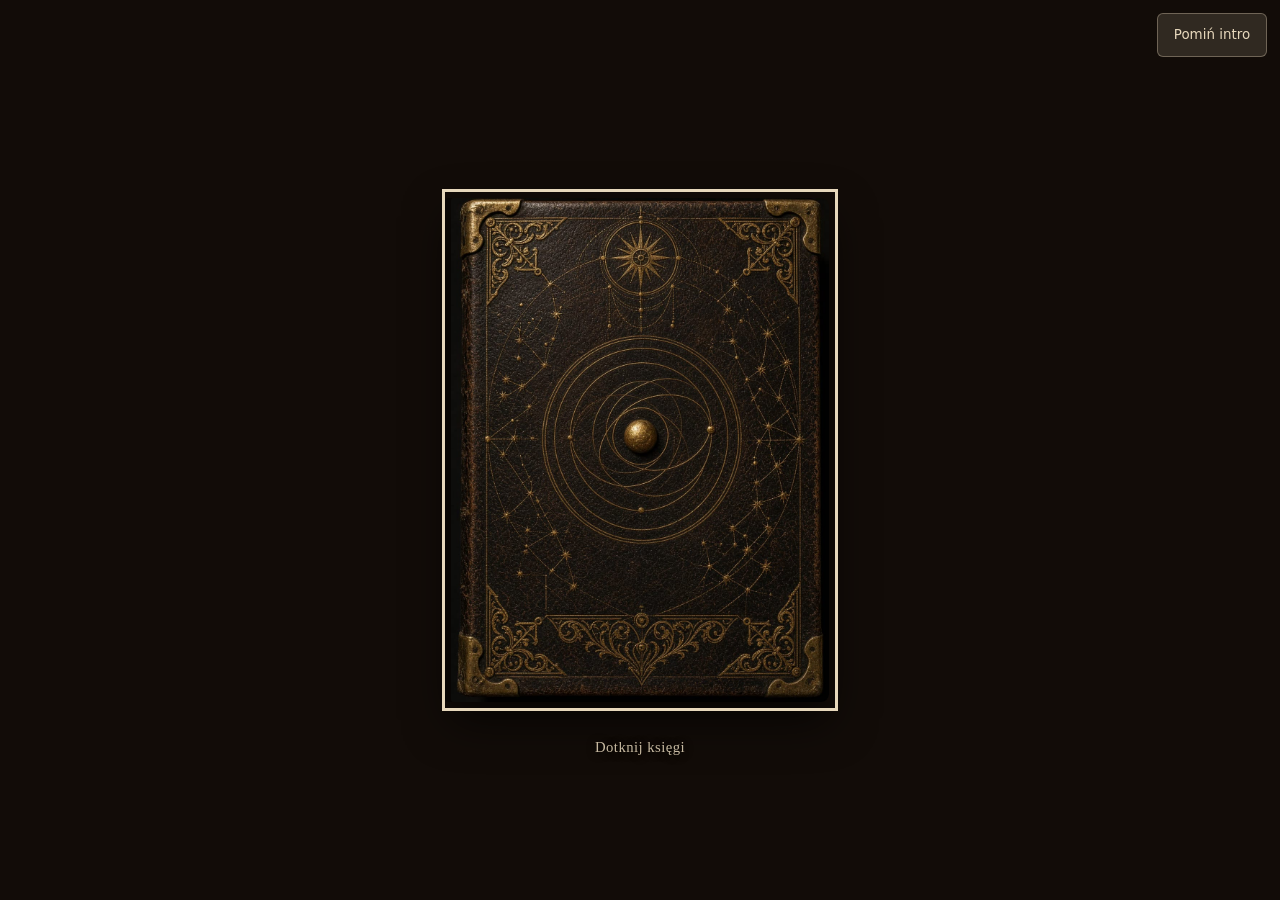
<file: projekty/swietobp/index.html>
<!doctype html>
<html lang="pl">
<head>
<meta charset="utf-8">
<meta name="viewport" content="width=device-width, initial-scale=1, viewport-fit=cover">
<title>XVII Święto Bydgoskiego Przedmieścia</title>
<meta name="description" content="Mapa-przewodnik po święcie dzielnicowym: program, plan zwiedzania i czasy przejścia między wydarzeniami.">
<meta name="theme-color" content="#E7D8BC">
<style>
/* ══════════════════════════════════════════════════════════════
   Kierunek: secesyjna mapa dzielnicy. Ciepły papier, brązowy tusz,
   przygaszona zieleń parku, spokojny błękit Wisły. Krój szeryfowy
   na nagłówki i podpisy na mapie, bezszeryfowy na treść.

   Cała stylizacja siedzi tutaj. Dane niosą geometrię i treść,
   kod nie zna nazwy święta.
   ══════════════════════════════════════════════════════════════ */
:root {
  /* Barwy wyciągnięte wprost ze zdjęć Bydgoskiego Przedmieścia — cała ich
     siódemka mieści się w jednej rodzinie sepii i ochry. Tożsamość warstw
     niosą tekstury (stippling koron, kreskowanie wody), nie nasycenie,
     dzięki czemu tusz ulic może być ciemniejszy niż wcześniej. */
  --papier:        #EBD9B7;
  --papier-cien:   #DFC9A2;
  --papier-jasny:  #F6EAD0;
  --tusz:          #4B402F;
  --tusz-jasny:    #6E6349;
  --tusz-mgla:     #8E8163;
  --kreska:        rgba(75, 64, 47, .22);
  --kreska-mocna:  rgba(75, 64, 47, .45);

  --ulica-glowna:  #57482F;
  --ulica-lokalna: #7E6B4C;
  --ulica-pieszo:  #A08A66;
  --park:          #B9B189;
  --park-obrys:    #8E8760;
  --woda:          #A9BEC4;   /* przygaszony, ale wciąż błękit — rzeka to główny punkt orientacyjny */
  --woda-obrys:    #5E7784;
  --budynek:       #D9C39B;
  --budynek-obrys: #7A6749;

  /* Paski nad i pod mapą — ciemne, żeby odciąć interfejs od papieru mapy
     i odbić skórzaną okładkę księgi z intra. Panel z treścią zostaje
     jasny, bo to się czyta. */
  --pasek-tlo:        #3E3427;
  --pasek-tekst:      #F0E4CA;
  --pasek-tekst-mgla: #BCA986;
  --pasek-kreska:     rgba(240, 228, 202, .18);

  --akcent:        #9C3B2E;
  --akcent-jasny:  #E0705C;   /* akcent czytelny na ciemnym pasku */
  --ostrzezenie:   #B4471F;
  --wiele:         #5E4B33;   /* pin z wydarzeniami z różnych kategorii */

  --szeryf: Georgia, 'Iowan Old Style', 'Palatino Linotype', Palatino, 'Times New Roman', serif;
  --bezszeryf: system-ui, -apple-system, 'Segoe UI', Roboto, 'Helvetica Neue', sans-serif;

  --pasek-wys: 58px;
}

* { box-sizing: border-box; }

html, body {
  margin: 0; height: 100%;
  background: var(--papier);
  color: var(--tusz);
  font-family: var(--bezszeryf);
  font-size: 16px;
  -webkit-text-size-adjust: 100%;
}
body { display: flex; flex-direction: column; overscroll-behavior: none; }

button { font: inherit; color: inherit; }
a { color: var(--akcent); }

/* ─────────── nagłówek ─────────── */
header {
  flex: none;
  padding: .5rem .5rem .45rem .9rem;
  background: var(--papier-cien);
  border-bottom: 1px solid var(--kreska);
  display: flex; align-items: center; gap: .5rem;
}
header .tytuly { flex: 1; min-width: 0; }
#do-intra {
  flex: none; width: 44px; height: 44px;
  display: grid; place-items: center;
  background: none; border: 1px solid var(--kreska-mocna); border-radius: 7px;
  cursor: pointer;
}
#do-intra[hidden] { display: none; }   /* selektor elementu bije samo [hidden] */

/* Logo w nagłówku — klikalne, prowadzi do „O nas". Tło grafiki jest
   dobrane pod papier, więc obywa się bez ramki i nie wygląda jak naklejka. */
#do-logo {
  flex: none; width: 44px; height: 44px; padding: 0;
  background: none; border: 0; border-radius: 6px; cursor: pointer;
  display: grid; place-items: center; overflow: hidden;
}
#do-logo[hidden] { display: none; }
#do-logo img { width: 40px; height: 40px; object-fit: cover; border-radius: 5px; display: block; }
#do-logo:hover { background: rgba(75,64,47,.08); }
#do-logo:focus-visible { outline: 3px solid var(--tusz); outline-offset: 2px; }

/* Logo w panelu „O nas" — duże, nad tekstem. */
#onas-logo {
  display: block; width: 100%; max-width: 260px; height: auto;
  margin: 0 auto .9rem; border-radius: 8px;
  border: 1px solid var(--kreska);
}
#do-intra svg { width: 21px; height: 21px; fill: var(--tusz-jasny); }
#do-intra:hover { background: rgba(75,64,47,.08); }
header h1 {
  margin: 0;
  font-family: var(--szeryf);
  font-size: clamp(1rem, 4vw, 1.35rem);
  font-weight: 600; line-height: 1.15;
}
header p { margin: 0; font-size: .74rem; color: var(--tusz-jasny); }

/* ─────────── przełącznik dni ─────────── */
#dni {
  flex: none; display: flex; gap: 1px;
  background: var(--papier-cien);
  border-bottom: 1px solid var(--kreska);
  padding: 0 .55rem .45rem;
}
#dni button {
  flex: 1; min-height: 36px; padding: .3rem .4rem;
  background: transparent; border: 1px solid var(--kreska-mocna);
  font-size: .82rem; cursor: pointer;
}
#dni button:first-child { border-radius: 5px 0 0 5px; }
#dni button:last-child  { border-radius: 0 5px 5px 0; }
#dni button + button { border-left: none; }
#dni button[aria-pressed="true"] { background: var(--tusz); color: var(--papier-jasny); border-color: var(--tusz); }

/* ─────────── pasek promowanego wydarzenia ─────────── */
#promo {
  flex: none; display: flex; align-items: center; gap: .6rem;
  padding: .4rem .5rem;
  background: var(--papier-cien);
  border-bottom: 1px solid var(--kreska);
}
#promo[hidden] { display: none; }
#promo .znak {
  flex: none; width: 34px; height: 34px; border-radius: 50%;
  display: grid; place-items: center; overflow: hidden;
  background: var(--kolor, var(--akcent)); color: #FBF4E4;
  border: 1.5px solid rgba(251,244,228,.85);
  box-shadow: 0 1px 4px rgba(75,64,47,.4);
}
#promo .znak svg { width: 18px; height: 18px; fill: currentColor; }
#promo .znak img { width: 100%; height: 100%; object-fit: cover; }
#promo .tresc { flex: 1; min-width: 0; text-align: left; background: none; border: 0; padding: 0; cursor: pointer; }
/* Trzy ciasne wiersze bez zawijania — pasek nie może zjadać mapy. */
#promo .tresc > p { white-space: nowrap; overflow: hidden; text-overflow: ellipsis; }
#promo .haslo {
  margin: 0; font-size: .61rem; letter-spacing: .05em; text-transform: uppercase;
  line-height: 1.25; color: var(--tusz-mgla);
}
#promo .co { margin: 0; font-family: var(--szeryf); font-size: .88rem; line-height: 1.25; }
#promo .zegar { margin: 0; font-size: .72rem; line-height: 1.3; color: var(--tusz-jasny); font-variant-numeric: tabular-nums; }
#promo .zegar.trwa { color: var(--akcent); font-weight: 600; }
#promo .sluchaj {
  flex: none; min-height: 40px; padding: .4rem .65rem;
  display: inline-flex; align-items: center; gap: .35rem;
  background: var(--tusz); color: var(--papier-jasny);
  border-radius: 6px; font-size: .82rem; text-decoration: none;
}
#promo .sluchaj svg { width: 15px; height: 15px; fill: currentColor; }
#promo .zwin {
  flex: none; width: 34px; height: 40px; background: none; border: 0;
  cursor: pointer; color: var(--tusz-mgla); font-size: 1.1rem; line-height: 1;
}

/* ─────────── mapa ─────────── */
#mapa {
  position: relative; flex: 1 1 auto; min-height: 0; overflow: hidden;
  touch-action: none;
  background-color: var(--papier);
  /* Faktura papieru z filtru SVG w data-URI — bez plików zewnętrznych. */
  background-image:
    radial-gradient(ellipse 80% 60% at 22% 18%, rgba(255,252,242,.55), transparent 70%),
    radial-gradient(ellipse 70% 70% at 82% 78%, rgba(176,150,106,.20), transparent 70%),
    url("data:image/svg+xml,%3Csvg xmlns='http://www.w3.org/2000/svg' width='160' height='160'%3E%3Cfilter id='z'%3E%3CfeTurbulence type='fractalNoise' baseFrequency='0.85' numOctaves='3' stitchTiles='stitch'/%3E%3C/filter%3E%3Crect width='160' height='160' filter='url(%23z)' opacity='0.28'/%3E%3C/svg%3E");
  background-blend-mode: normal, multiply, multiply;
}
#plansza { display: block; width: 100%; height: 100%; }
#plansza path { vector-effect: non-scaling-stroke; }

/* Barwy wzorów przez CSS, nie przez atrybuty — pewniej działa ze zmiennymi. */
#korony > rect { fill: var(--park); }
#korony > g    { fill: var(--park-obrys); }
#fale   > rect { fill: var(--woda); }
#fale   > path { stroke: var(--woda-obrys); }
#mur    > rect { fill: var(--budynek); }
#mur    > path { stroke: var(--budynek-obrys); }

/* Przygaszenie brzegów — mocne tam, gdzie nie ma treści, znikome w środku. */
#winieta {
  position: absolute; inset: 0; pointer-events: none;
  background: radial-gradient(ellipse 78% 68% at 50% 47%,
    rgba(58,46,28,0) 62%, rgba(58,46,28,.10) 82%, rgba(58,46,28,.22) 100%);
}

.zielen  { fill: url(#korony);   stroke: var(--park-obrys);    stroke-width: 1; }

/* ── rodzaje zieleni ──
   Dane niosą `k`: trawa, park, las, cmentarz, teren. Bez tego wszystko szło
   jednym stipplingiem koron i trawnik wyglądał jak las — na dzielnicy nieszkodliwe,
   bo zieleń była tłem, na placu zieleń JEST mapą i to po niej się orientujemy.
   Święta bez tego pola (Bydgoskie) rysują się jak dotąd. */
.zielen.r-trawa    { fill: var(--trawa, #D8DAB4); }
.zielen.r-park     { fill: url(#korony-lekkie); }
.zielen.r-las      { fill: url(#korony-gest); }
.zielen.r-zarosla  { fill: url(#korony-gest); opacity: .75; }
.zielen.r-cmentarz { fill: var(--cmentarz, #BCB2A0); stroke: var(--tusz-mgla); stroke-width: 1.4; }
.zielen.r-szpaler  { fill: none; stroke: var(--park-obrys); stroke-width: 2.6; stroke-linecap: round; }
/* Granica terenu, na którym stoi święto — sama linia, bez wypełnienia:
   to jest obrys placu, a nie kolejna plama zieleni. */
.zielen.r-teren    {
  fill: none;
  stroke: var(--teren-obrys, #9C8A6A);
  stroke-width: 1.6; stroke-dasharray: 7 4; stroke-linejoin: round;
}
.woda    { fill: url(#fale);     stroke: var(--woda-obrys);    stroke-width: 1.2; }
/* Płot — cienka kreska z kropkami, jak na planach terenu. Ma być czytelny,
   ale nie ma konkurować z pinami: to informacja o granicy, nie atrakcja. */
.plot    { fill: none; stroke: var(--plot, #9C8A6A); stroke-width: 1.1; stroke-dasharray: 2 2.6; stroke-linecap: round; }
.rzeka   { fill: none;           stroke: var(--woda);          stroke-width: 3; stroke-linecap: round; }
.budynek { fill: url(#mur);      stroke: var(--budynek-obrys); stroke-width: 1; }
.pieszo  { fill: none; stroke: var(--ulica-pieszo);  stroke-width: 1;   stroke-dasharray: 3 2.5; stroke-linecap: round; }
.lokalne { fill: none; stroke: var(--ulica-lokalna); stroke-width: 2.4; stroke-linecap: round; stroke-linejoin: round; }
.glowne  { fill: none; stroke: var(--ulica-glowna);  stroke-width: 4.4; stroke-linecap: round; stroke-linejoin: round; }

#nazwy { opacity: 0; transition: opacity .18s ease; pointer-events: none; }
#nazwy.widoczne { opacity: 1; }
#nazwy text {
  font-family: var(--szeryf); font-size: 11px; fill: var(--tusz);
  text-anchor: middle; paint-order: stroke;
  stroke: var(--papier); stroke-width: 3.5; stroke-linejoin: round;
}

/* trasa planu — łagodny łuk, nie prosta */
#trasa path {
  fill: none; stroke: var(--akcent); stroke-width: 2.5;
  stroke-dasharray: 7 5; stroke-linecap: round;
  vector-effect: non-scaling-stroke; opacity: .85;
}

/* ─────────── furnitura mapy ─────────── */
#furnitura { position: absolute; inset: 0; pointer-events: none; }
#furnitura text { font-family: var(--szeryf); fill: var(--tusz); }
.roza-linia { stroke: var(--tusz); stroke-width: 1; fill: none; }
.roza-ramie { fill: var(--tusz); }
.roza-ramie-jasne { fill: var(--papier); stroke: var(--tusz); stroke-width: .8; }
.skala-kreska { stroke: var(--tusz); stroke-width: 1.6; fill: none; stroke-linecap: square; }

/* ─────────── piny ─────────── */
#piny { position: absolute; inset: 0; pointer-events: none; }
.pin {
  position: absolute; left: 0; top: 0;
  width: 44px; height: 44px;               /* pole dotyku, nie rozmiar rysunku */
  margin: -40px 0 0 -22px;                 /* czubek w punkcie */
  border: 0; padding: 0; background: none;
  pointer-events: auto; cursor: pointer;
  display: grid; place-items: center;
  transition: opacity .16s ease;
}
.pin .medalion {
  position: relative;
  width: 30px; height: 30px;
  display: grid; place-items: center;
  background: var(--kolor, var(--akcent));
  color: #FBF4E4;
  border: 1.5px solid rgba(251, 244, 228, .9);
  border-radius: 50%;
  box-shadow: 0 1px 0 rgba(0,0,0,.3), 0 3px 7px rgba(74,59,38,.4);
}
/* szpic pinu — mały trójkąt pod medalionem */
.pin .medalion::after {
  content: ''; position: absolute; top: 100%; left: 50%;
  transform: translateX(-50%) translateY(-3px);
  border: 5px solid transparent;
  border-top-color: var(--kolor, var(--akcent));
}
.pin svg { width: 16px; height: 16px; fill: currentColor; display: block; }
/* Numer organizatorów zamiast ikony — dwucyfrowy musi się zmieścić bez ściskania. */
.pin .numer { font: 700 14px/1 var(--bezszeryf); letter-spacing: -.02em; }
.pin .ile {
  position: absolute; top: -5px; right: -6px;
  min-width: 17px; height: 17px; padding: 0 4px;
  background: var(--papier-jasny); color: var(--tusz);
  border: 1px solid var(--kreska-mocna); border-radius: 9px;
  font: 600 10px/15px var(--bezszeryf);
}
.pin.przygaszony { opacity: .22; }
.pin.wplanie .medalion { box-shadow: 0 0 0 3px var(--akcent), 0 3px 7px rgba(74,59,38,.4); }
.pin:focus-visible .medalion { outline: 3px solid var(--tusz); outline-offset: 3px; }
.pin.przyblizony .medalion { border-style: dashed; }

/* ── punkt poza planem, przyklejony do krawędzi ──
   Strzałka pokazuje kierunek, podpis mówi ile stąd. Bez tego punkt leżący
   za kadrem po prostu znika i nikt się o nim nie dowie. */
.pin.przy-krawedzi { margin-top: -22px; }
.pin.przy-krawedzi .medalion { box-shadow: 0 0 0 2px var(--papier), 0 2px 6px rgba(74,59,38,.45); }
.pin.przy-krawedzi .medalion::after {
  top: 50%; left: 50%;
  transform: translate(-50%, -50%) rotate(var(--kat, 0deg)) translateX(21px);
  border: 6px solid transparent;
  border-left-color: var(--kolor, var(--akcent));
  border-right: 0;
}
.pin.przy-krawedzi::after {
  content: var(--dystans, "");
  position: absolute; top: 100%; left: 50%;
  transform: translate(-50%, 2px);
  padding: 1px 5px;
  background: var(--papier-jasny); color: var(--tusz);
  border: 1px solid var(--kreska-mocna); border-radius: 8px;
  font: 600 10px/14px var(--bezszeryf); white-space: nowrap;
}

/* ─────────── dolny pasek ─────────── */
#pasek {
  flex: none; display: flex;
  background: var(--papier-cien);
  border-top: 1px solid var(--kreska);
  padding-bottom: env(safe-area-inset-bottom);
}
#pasek button {
  flex: 1; min-height: var(--pasek-wys);
  display: flex; flex-direction: column; align-items: center; justify-content: center; gap: 2px;
  background: none; border: 0; cursor: pointer;
  font-size: .63rem; color: var(--tusz-jasny);
  position: relative; padding: 0 2px;
}
#pasek button svg { width: 20px; height: 20px; fill: currentColor; }
#pasek button[aria-expanded="true"] { color: var(--tusz); background: rgba(74,59,38,.07); }
#pasek .licznik {
  position: absolute; top: 6px; left: 50%; margin-left: 6px;
  min-width: 16px; height: 16px; padding: 0 4px;
  background: var(--akcent); color: #FBF4E4;
  border-radius: 8px; font: 600 10px/16px var(--bezszeryf);
}

/* ─────────── arkusz (panel wysuwany) ─────────── */
#arkusz {
  /* Kończy się nad dolnym paskiem, żeby dało się przeskoczyć wprost
     z programu do planu bez zamykania panelu. */
  position: fixed; z-index: 20;
  left: 0; right: 0; bottom: calc(var(--pasek-wys) + env(safe-area-inset-bottom));
  max-height: 74vh; display: flex; flex-direction: column;
  background: var(--papier-jasny);
  border-top: 1px solid var(--kreska-mocna);
  border-radius: 14px 14px 0 0;
  box-shadow: 0 -6px 26px rgba(74,59,38,.28);
  transform: translateY(101%);
  transition: transform .24s cubic-bezier(.32,.72,.35,1);
}
#arkusz.otwarty { transform: none; }
#arkusz { border-radius: 14px 14px 0 0; }
#arkusz[hidden] { display: none; }

#arkusz-gora {
  flex: none; display: flex; align-items: center; gap: .5rem;
  padding: .55rem .5rem .5rem .9rem;
  border-bottom: 1px solid var(--kreska);
}
#arkusz-gora h2 {
  flex: 1; margin: 0; min-width: 0;
  font-family: var(--szeryf); font-size: 1.02rem; font-weight: 600; line-height: 1.2;
}
#arkusz-gora button {
  flex: none; width: 44px; height: 44px;
  background: none; border: 0; cursor: pointer; border-radius: 8px;
  display: grid; place-items: center;
}
#arkusz-gora button:hover { background: rgba(74,59,38,.08); }
#arkusz-gora button[hidden] { display: none; }   /* bez tego selektor elementu bije [hidden] */
#arkusz-gora button svg { width: 20px; height: 20px; fill: var(--tusz); }
#arkusz-tresc {
  overflow-y: auto; -webkit-overflow-scrolling: touch;
  padding: .8rem .9rem 1.2rem;
  overscroll-behavior: contain;
}

/* ─────────── treść: lista wydarzeń ─────────── */
.dzien-naglowek {
  position: sticky; top: -.8rem; z-index: 1;
  margin: 1rem -.9rem .5rem; padding: .35rem .9rem;
  background: var(--papier-cien);
  font-family: var(--szeryf); font-size: .82rem; letter-spacing: .06em; text-transform: uppercase;
  color: var(--tusz-jasny);
}
.dzien-naglowek:first-child { margin-top: 0; }

.wydarzenie {
  width: 100%; text-align: left;
  display: grid; grid-template-columns: auto auto 1fr; gap: .1rem .6rem; align-items: start;
  padding: .65rem .2rem; background: none; border: 0;
  border-bottom: 1px solid var(--kreska); cursor: pointer;
}
.wydarzenie:last-child { border-bottom: 0; }
/* ── nagłówek sekcji programu (nurt) ── */
.nurt-sekcja { margin: 1.25rem 0 .4rem; }
.nurt-sekcja:first-child { margin-top: .25rem; }
.nurt-sekcja h3 {
  margin: 0 0 .25rem;
  display: flex; align-items: baseline; gap: .5rem;
  font: 600 1.02rem/1.25 var(--szeryf); color: var(--tusz);
}
.nurt-sekcja h3::after {
  content: ''; flex: 1; height: 1px; background: var(--kreska); margin-left: .1rem;
}
.nurt-sekcja h3 span {
  order: 3; flex: none;
  font: 600 .72rem/1 var(--bezszeryf); color: var(--tusz-mgla);
  background: var(--papier-cien); border-radius: 9px; padding: 3px 7px;
}
.nurt-sekcja p { margin: 0; font-size: .82rem; line-height: 1.45; color: var(--tusz-jasny); }
/* Numer stoiska w miejscu godziny — ten sam, co na pinie. */
.wydarzenie .godz.numer-stoiska {
  font-variant-numeric: tabular-nums; font-weight: 700;
  color: var(--tusz); text-align: center;
}
/* ── siatka pamiątek ── */
.pamiec-wstep { margin: 0 0 .2rem; font-size: .9rem; line-height: 1.5; color: var(--tusz-jasny); }
.pamiec-siatka { display: grid; grid-template-columns: repeat(auto-fill, minmax(96px, 1fr)); gap: 8px; margin: .1rem 0 .6rem; }
.pamiec-kafel {
  border: 0; padding: 0; background: none; cursor: pointer;
  display: flex; flex-direction: column; align-items: center; gap: 3px;
}
.pamiec-kafel img {
  width: 100%; aspect-ratio: 4 / 3; object-fit: contain;
  background: var(--papier-cien); border: 1px solid var(--kreska);
  border-radius: 6px; padding: 4px;
}
.pamiec-kafel span { font: 600 .72rem/1.2 var(--bezszeryf); color: var(--tusz-jasny); }
.pamiec-kafel:focus-visible img { outline: 3px solid var(--tusz); outline-offset: 2px; }
.pamiec-opisy { list-style: none; margin: 0 0 .6rem; padding: 0; font-size: .82rem; line-height: 1.45; color: var(--tusz-jasny); }
.pamiec-opisy li { margin: 0 0 .3rem; }
.pamiec-opisy b { color: var(--tusz); }
.wydarzenie .godz {
  grid-column: 1; grid-row: 1 / 3;
  font-variant-numeric: tabular-nums; font-size: .8rem; font-weight: 600;
  color: var(--tusz-jasny); padding-top: .1rem; white-space: nowrap;
}
.wydarzenie .tyt { grid-column: 3; grid-row: 1; font-size: .93rem; line-height: 1.3; }
.wydarzenie .msc { grid-column: 3; grid-row: 2; font-size: .76rem; color: var(--tusz-mgla); margin-top: .15rem; }
.kropka {
  grid-column: 2; grid-row: 1 / 3;
  width: 11px; height: 11px; border-radius: 50%;
  background: var(--kolor); margin-top: .28rem;
}

/* ─────────── treść: szczegóły wydarzenia ─────────── */
.meta { display: flex; flex-wrap: wrap; gap: .3rem .8rem; font-size: .84rem; color: var(--tusz-jasny); margin-bottom: .5rem; }
.meta b { font-weight: 600; color: var(--tusz); }
.opis { font-size: .93rem; line-height: 1.55; white-space: pre-wrap; margin: .7rem 0; }
.opis:empty { display: none; }
.brak-opisu {
  margin: .7rem 0; padding: .6rem .75rem;
  background: var(--papier-cien); border-left: 3px solid var(--kreska-mocna);
  font-size: .85rem; color: var(--tusz-jasny);
}

.znaczki { display: flex; flex-wrap: wrap; gap: .35rem; margin: .6rem 0; }
.znaczek {
  padding: .2rem .55rem; border-radius: 11px;
  background: var(--papier-cien); border: 1px solid var(--kreska);
  font-size: .74rem; color: var(--tusz-jasny);
}
.znaczek.kat { background: var(--kolor); color: #FBF4E4; border-color: transparent; }
/* Plakietka nurtu — obrys zamiast wypełnienia, żeby nie konkurowała
   z kolorem kategorii, ale była widoczna od pierwszego spojrzenia. */
.znaczek.nurt-znaczek { border: 1.5px solid var(--akcent); color: var(--akcent); background: none; font-weight: 600; }
.wydarzenie .nurt {
  display: inline-block; margin-right: .35rem; padding: .05rem .38rem;
  border: 1px solid var(--akcent); border-radius: 9px;
  font-size: .66rem; font-weight: 600; color: var(--akcent);
  vertical-align: 1px; white-space: nowrap;
}
.opis.o-nurcie {
  padding: .6rem .75rem; background: var(--papier-cien);
  border-left: 3px solid var(--akcent); font-size: .88rem;
}

.zdjecia { display: grid; grid-template-columns: repeat(auto-fill, minmax(96px, 1fr)); gap: .4rem; margin: .8rem 0; }
.zdjecia button { padding: 0; border: 1px solid var(--kreska); background: none; cursor: pointer; border-radius: 3px; overflow: hidden; }
.zdjecia img { display: block; width: 100%; aspect-ratio: 4/3; object-fit: cover; }

.linki { display: flex; flex-direction: column; gap: .3rem; margin: .8rem 0; }
.linki a { font-size: .88rem; }

.dzialania { display: flex; gap: .5rem; flex-wrap: wrap; margin: 1rem 0 .3rem; }
.przycisk {
  flex: 1 1 auto; min-height: 46px; padding: .5rem .9rem;
  display: inline-flex; align-items: center; justify-content: center; gap: .4rem;
  background: var(--tusz); color: var(--papier-jasny);
  border: 1px solid var(--tusz); border-radius: 7px;
  font-size: .88rem; cursor: pointer; text-decoration: none;
}
.przycisk.pusty { background: none; color: var(--tusz); }
.przycisk.pusty[aria-pressed="true"] { background: var(--akcent); border-color: var(--akcent); color: var(--papier-jasny); }
.przycisk svg { width: 17px; height: 17px; fill: currentColor; }

/* ─────────── treść: planer ─────────── */
.plan-poz { display: grid; grid-template-columns: auto 1fr; gap: .1rem .7rem; padding: .6rem 0; }
.plan-poz .godz { font-variant-numeric: tabular-nums; font-weight: 600; font-size: .84rem; white-space: nowrap; }
.plan-poz .tyt { font-size: .93rem; line-height: 1.3; }
.plan-poz .msc { grid-column: 2; font-size: .76rem; color: var(--tusz-mgla); margin-top: .15rem; }
.plan-poz .usun { grid-column: 2; justify-self: start; margin-top: .3rem; background: none; border: 0; padding: .2rem 0; font-size: .76rem; color: var(--akcent); cursor: pointer; text-decoration: underline; }

.przejscie {
  display: flex; align-items: center; gap: .45rem;
  margin-left: .4rem; padding: .4rem 0 .4rem .9rem;
  border-left: 2px dashed var(--kreska-mocna);
  font-size: .78rem; color: var(--tusz-jasny);
}
.przejscie svg { width: 15px; height: 15px; fill: currentColor; flex: none; }
.przejscie.zaciasno { color: var(--ostrzezenie); font-weight: 600; }
.przejscie.zaciasno svg { fill: var(--ostrzezenie); }

/* ─────────── treść: luki i filtry ─────────── */
/* ─────────── przyjaciele święta ─────────── */
.przyjaciel {
  display: grid; grid-template-columns: auto 1fr auto; gap: .2rem .7rem; align-items: start;
  padding: .8rem 0; border-bottom: 1px solid var(--kreska);
}
.przyjaciel:last-child { border-bottom: 0; }
.przyjaciel h3 { margin: 0 0 .2rem; font-family: var(--szeryf); font-size: .98rem; font-weight: 600; }
.przyjaciel .msc { margin: 0; font-size: .8rem; color: var(--tusz-mgla); }
.przyjaciel .pomoc { margin: .25rem 0 0; font-size: .84rem; line-height: 1.45; color: var(--tusz-jasny); }
.przyjaciel p { margin: .25rem 0 0; }
.znaczek-serca {
  width: 26px; height: 26px; margin-top: .1rem; border-radius: 50%;
  display: grid; place-items: center;
  background: var(--papier-cien); border: 1px solid var(--kreska-mocna);
}
.znaczek-serca svg { width: 14px; height: 14px; fill: var(--akcent); }
.pokaz-na-mapie {
  align-self: center; min-height: 38px; padding: .35rem .7rem;
  background: none; border: 1px solid var(--kreska-mocna); border-radius: 6px;
  font-size: .8rem; cursor: pointer; white-space: nowrap;
}
.pokaz-na-mapie:hover { background: var(--papier-cien); }

/* Znacznik na mapie — mniejszy i obrysowany, celowo inny niż pin wydarzenia.
   Odsunięty w prawo i w górę, bo cztery z pięciu przyjaciół siedzą pod
   pinami wydarzeń (Trafo Cafe wręcz dokładnie na swoim własnym).
   Dzięki temu czyta się jak plakietka przy pinie, a nie jak przykrywka. */
.znacznik-przyjaciela {
  position: absolute; left: 0; top: 0;
  /* Środek serduszka na tej samej wysokości co medalion pinu (18 px nad
     punktem, bo pin ma szpic) — dzięki temu rozpychanie liczy to, co widać. */
  width: 24px; height: 24px; margin: -30px 0 0 -12px;
  padding: 0; border: 0;
  display: grid; place-items: center; border-radius: 50%;
  background: var(--papier-jasny); border: 1.5px dashed var(--akcent);
  box-shadow: 0 1px 4px rgba(75,64,47,.35);
  cursor: pointer;
}
.znacznik-przyjaciela[hidden] { display: none; }
.znacznik-przyjaciela svg { width: 12px; height: 12px; fill: var(--akcent); }
.znacznik-przyjaciela:focus-visible { outline: 3px solid var(--tusz); outline-offset: 2px; }

/* Podświetlenie wpisu, gdy przyjdzie się do niego z mapy. */
.przyjaciel.wskazany { background: var(--papier-cien); border-radius: 6px; }

.luka { padding: .75rem 0; border-bottom: 1px solid var(--kreska); }
.luka:last-child { border-bottom: 0; }
.luka h3 { margin: 0 0 .25rem; font-family: var(--szeryf); font-size: .95rem; font-weight: 600; }
.luka p { margin: 0; font-size: .87rem; line-height: 1.5; color: var(--tusz-jasny); }

.grupa-filtrow { margin-bottom: 1.1rem; }
.grupa-filtrow h3 { margin: 0 0 .45rem; font-size: .78rem; letter-spacing: .06em; text-transform: uppercase; color: var(--tusz-mgla); font-weight: 600; }
.filtry { display: flex; flex-wrap: wrap; gap: .4rem; }
.filtr {
  min-height: 38px; padding: .35rem .7rem;
  background: var(--papier-cien); border: 1px solid var(--kreska-mocna); border-radius: 19px;
  font-size: .82rem; cursor: pointer;
  display: inline-flex; align-items: center; gap: .35rem;
}
.filtr[aria-pressed="true"] { background: var(--kolor, var(--tusz)); color: #FBF4E4; border-color: transparent; }
.filtr .plamka { width: 10px; height: 10px; border-radius: 50%; background: var(--kolor); }
.filtr[aria-pressed="true"] .plamka { background: #FBF4E4; }

.pusto { padding: 1.6rem .5rem; text-align: center; color: var(--tusz-mgla); font-size: .9rem; line-height: 1.55; }

/* ─────────── treść: kreator planu ─────────── */
.pole { margin-bottom: 1.1rem; }
.pole > label, .pole > h3 {
  display: block; margin: 0 0 .4rem;
  font-size: .78rem; letter-spacing: .06em; text-transform: uppercase;
  color: var(--tusz-mgla); font-weight: 600;
}
.godziny { display: flex; align-items: center; gap: .5rem; }
.godziny input {
  flex: 1; min-height: 44px; padding: .4rem .6rem;
  background: var(--papier-cien); border: 1px solid var(--kreska-mocna); border-radius: 6px;
  font: inherit; font-variant-numeric: tabular-nums; color: var(--tusz);
}
.pobyt { display: flex; align-items: center; gap: .5rem; }
.pobyt input {
  width: 84px; min-height: 44px; padding: .4rem .6rem;
  background: var(--papier-cien); border: 1px solid var(--kreska-mocna); border-radius: 6px;
  font: inherit; color: var(--tusz);
}
.pobyt span { font-size: .86rem; color: var(--tusz-jasny); }
.przypis { margin: .35rem 0 0; font-size: .76rem; line-height: 1.45; color: var(--tusz-mgla); }
.filtr .licznik-opcji { font-size: .72rem; opacity: .75; }
.filtr:disabled { opacity: .4; cursor: not-allowed; }

.propozycja { display: grid; grid-template-columns: auto 1fr; gap: .1rem .7rem; padding: .6rem 0; }
.propozycja .godz { font-variant-numeric: tabular-nums; font-weight: 600; font-size: .84rem; white-space: nowrap; }
.propozycja .tyt { font-size: .93rem; line-height: 1.3; }
.propozycja .msc { grid-column: 2; font-size: .76rem; color: var(--tusz-mgla); margin-top: .15rem; }

/* ─────────── atrybucja podkładu (wymagana licencją ODbL) ─────────── */
#atrybucja {
  position: absolute; left: 0; right: 0; bottom: 0;
  margin: 0; padding: 2px 56px 3px .55rem;
  font-size: 10px; line-height: 1.3; color: var(--tusz-jasny);
  background: rgba(242, 231, 210, .72);
  border-top: 1px solid var(--kreska);
  pointer-events: auto;
}
#atrybucja a { color: inherit; }

/* ─────────── sterowanie zoomem ─────────── */
#zoom { position: absolute; right: .55rem; bottom: 1.5rem; display: flex; flex-direction: column; gap: .35rem; }
#zoom button {
  width: 44px; height: 44px; font: 400 22px/1 var(--szeryf);
  background: rgba(242,231,210,.94); border: 1px solid var(--kreska-mocna);
  border-radius: 7px; cursor: pointer;
}
#zoom button:active { background: var(--papier-cien); }
#zoom button svg { width: 20px; height: 20px; fill: var(--tusz); display: block; margin: auto; }
#obroc.recznie { border-color: var(--akcent); }

/* ─────────── intro ───────────
   Trzy sceny: film (nieme najście na księgę) -> księga -> brama z animowaną
   ulicą i przyciskiem wejścia. Mapa ładuje się pod spodem od pierwszej chwili,
   więc pominięcie intra daje ją natychmiast. */
#intro {
  position: fixed; inset: 0; z-index: 60;
  background: #120C08;
  display: grid; place-items: center;
  overflow: hidden;
  opacity: 1; transition: opacity .5s ease;
}
#intro[hidden] { display: none; }
#intro.znika { opacity: 0; pointer-events: none; }

#intro-film {
  position: absolute; inset: 0;
  width: 100%; height: 100%; object-fit: cover;
  transition: opacity .6s ease;
}
#intro.scena-ksiega #intro-film,
#intro.scena-brama #intro-film { opacity: 0; }

/* tło dzielnicy — trzy warstwy paralaksy, jak w oryginale */
/* overflow: warstwy mają inset -4% na potrzeby dryfu; bez przycięcia
   wylewałyby się poza pas kadru i robiły szew nad obrazem. */
#intro-tlo { position: absolute; inset: 0; overflow: hidden; opacity: 0; transition: opacity 1s ease; }
#intro.scena-brama #intro-tlo { opacity: 1; }
#intro-tlo .warstwa {
  position: absolute; inset: -4%;
  background-position: 50%; background-size: cover; background-repeat: no-repeat;
}
#intro-tlo .daleko { filter: saturate(.9) brightness(.85); animation: dryf 26s ease-in-out infinite alternate; }
#intro-tlo .srodek { animation: dryf 18s ease-in-out infinite alternate-reverse; }
#intro-tlo .blisko { mix-blend-mode: multiply; opacity: .42; animation: dryf 12s ease-in-out infinite alternate; }
#intro-tlo video {
  position: absolute; inset: 0; width: 100%; height: 100%;
  object-fit: cover; opacity: .55; mix-blend-mode: screen;
}
#intro-tlo .zaslona {
  position: absolute; inset: 0;
  background: radial-gradient(ellipse at 50% 45%, rgba(18,12,8,.12), rgba(18,12,8,.82) 78%);
}
@keyframes dryf { from { transform: scale(1.04) translate3d(-1%, 0, 0); } to { transform: scale(1.08) translate3d(1%, -1%, 0); } }

/* księga */
#intro-ksiega {
  position: relative; z-index: 2;
  width: min(58vw, 42vh); aspect-ratio: 3 / 4;
  padding: 0; border: 0; background: none; cursor: pointer;
  opacity: 0; transform: scale(.86);
  transition: opacity .8s ease, transform .8s cubic-bezier(.22,.9,.3,1);
}
#intro.scena-ksiega #intro-ksiega, #intro.scena-brama #intro-ksiega { opacity: 1; transform: none; }
#intro.scena-brama #intro-ksiega { transform: translateY(-9vh) scale(.72); cursor: default; }
#intro-ksiega img {
  width: 100%; height: 100%; object-fit: cover; display: block;
  border-radius: 3px 8px 8px 3px;
  box-shadow: -6px 0 0 rgba(0,0,0,.35), 0 18px 46px rgba(0,0,0,.66);
}
#intro-ksiega:focus-visible { outline: 3px solid #E7D8BC; outline-offset: 6px; }

#intro-podpowiedz {
  position: absolute; left: 50%; bottom: 16vh; transform: translateX(-50%);
  z-index: 3; margin: 0; color: #E7D8BC; opacity: 0;
  font-family: var(--szeryf); font-size: .92rem; letter-spacing: .03em;
  text-shadow: 0 1px 8px rgba(0,0,0,.8);
  transition: opacity .6s ease .5s;
}
#intro.scena-ksiega #intro-podpowiedz,
#intro.czeka.scena-film #intro-podpowiedz { opacity: .85; animation: tetno 2.6s ease-in-out infinite; }
#intro.czeka.scena-film { cursor: pointer; }
@keyframes tetno { 0%, 100% { opacity: .55; } 50% { opacity: .95; } }

/* brama */
#intro-brama {
  position: absolute; left: 50%; top: 65%; transform: translate(-50%, -50%) scale(.9);
  z-index: 3; display: grid; justify-items: center; gap: .7rem;
  opacity: 0; pointer-events: none; transition: opacity .7s ease .35s, transform .7s ease .35s;
}
#intro.scena-brama #intro-brama { opacity: 1; pointer-events: auto; transform: translate(-50%, -50%); }
#intro-brama .cel {
  min-height: 52px; padding: .8rem 2.1rem;
  font-family: var(--szeryf); font-size: 1.06rem; letter-spacing: .06em;
  color: #21170E; background: #E7D8BC;
  border: 1px solid #C9B99C; border-radius: 4px; cursor: pointer;
  box-shadow: 0 6px 22px rgba(0,0,0,.5);
}
#intro-brama .cel:hover { background: #F5EAD4; }
#intro-brama .podpis { margin: 0; font-size: .74rem; color: rgba(231,216,188,.66); }

#intro-pomin {
  position: absolute; right: .8rem; top: .8rem; z-index: 4;
  min-height: 44px; padding: .5rem 1rem;
  color: #E7D8BC; background: rgba(231,216,188,.14);
  border: 1px solid rgba(231,216,188,.34); border-radius: 6px;
  font-size: .84rem; cursor: pointer;
}
#intro-pomin:hover { background: rgba(231,216,188,.24); }

/* Film i tło są w proporcji 16:9. Rozciągnięte na cały portret telefonu
   pokazują ledwie 26% szerokości kadru — reszta idzie pod nóż. Zamykamy je
   w pasie o proporcji bliższej źródłu: widać wtedy ponad 45%, a ciemne pole
   nad i pod czyta się jak kadr kinowy, nie jak błąd. */
@media (max-aspect-ratio: 3/4) {
  #intro-film,
  #intro-tlo {
    inset: 50% 0 auto 0;
    height: 58vh;
    transform: translateY(-50%);
  }
  #intro-ksiega { width: min(52vw, 34vh); }
  #intro-podpowiedz { bottom: 12vh; }
  #intro-brama { top: 72%; }
}

@media (prefers-reduced-motion: reduce) {
  #intro-tlo .warstwa { animation: none; }
  #intro.scena-ksiega #intro-podpowiedz { animation: none; }
  #intro, #intro-film, #intro-ksiega, #intro-brama, #intro-tlo { transition: none; }
}

/* ─────────── ciemne paski interfejsu ───────────
   Nadpisania zebrane w jednym miejscu, żeby dało się je zdjąć jednym cięciem. */
header, #dni, #promo, #pasek { background: var(--pasek-tlo); border-color: var(--pasek-kreska); }
header, #pasek { color: var(--pasek-tekst); }
header h1 { color: var(--pasek-tekst); }
header p  { color: var(--pasek-tekst-mgla); }

#do-intra { border-color: var(--pasek-kreska); }
#do-intra svg { fill: var(--pasek-tekst-mgla); }
#do-intra:hover { background: rgba(240,228,202,.12); }

#dni button { color: var(--pasek-tekst); border-color: rgba(240,228,202,.32); }
#dni button[aria-pressed="true"] {
  background: var(--pasek-tekst); color: var(--pasek-tlo); border-color: var(--pasek-tekst);
}

#promo .haslo { color: var(--pasek-tekst-mgla); }
#promo .co    { color: var(--pasek-tekst); }
#promo .zegar { color: var(--pasek-tekst-mgla); }
#promo .zegar.trwa { color: var(--akcent-jasny); }
#promo .sluchaj { background: var(--pasek-tekst); color: var(--pasek-tlo); }
#promo .zwin { color: var(--pasek-tekst-mgla); }
#promo .znak { border-color: rgba(240,228,202,.6); }

#pasek button { color: var(--pasek-tekst-mgla); }
#pasek button[aria-expanded="true"] { color: var(--pasek-tekst); background: rgba(240,228,202,.12); }

/* Atrybucja siedzi na mapie, więc zostaje w barwach papieru. */

/* ─────────── podgląd zdjęcia ─────────── */
#lupa {
  position: fixed; inset: 0; z-index: 40;
  background: rgba(38, 30, 20, .93);
  display: grid; grid-template-rows: 1fr auto; place-items: center;
  padding: 1rem;
}
#lupa[hidden] { display: none; }
#lupa img { max-width: 100%; max-height: 100%; object-fit: contain; border-radius: 3px; }
#lupa .zamknij {
  position: absolute; top: .6rem; right: .6rem; width: 44px; height: 44px;
  background: rgba(250,243,228,.15); border: 0; border-radius: 8px; cursor: pointer;
  display: grid; place-items: center;
}
#lupa .zamknij svg { width: 22px; height: 22px; fill: #FAF3E4; }
#lupa .podpis { color: #E7D8BC; font-size: .8rem; padding-top: .7rem; text-align: center; }
#lupa .krok {
  position: absolute; top: 50%; transform: translateY(-50%);
  width: 52px; height: 72px;
  background: rgba(250,243,228,.13); border: 0; border-radius: 8px; cursor: pointer;
  display: grid; place-items: center;
}
#lupa .krok[hidden] { display: none; }
#lupa .krok:hover { background: rgba(250,243,228,.24); }
#lupa .krok svg { width: 26px; height: 26px; fill: #FAF3E4; }
#lupa .wstecz { left: .5rem; }
#lupa .dalej  { right: .5rem; }
#lupa .licznik-zdjec { color: rgba(231,216,188,.7); font-size: .72rem; }
@media (max-width: 520px) {
  #lupa .krok { width: 44px; height: 60px; }
}

/* ─────────── większe ekrany ─────────── */
@media (min-width: 720px) {
  #arkusz { right: auto; width: 400px; max-height: calc(100vh - 190px); border-radius: 0 14px 0 0; }
  #pasek button { flex-direction: row; gap: .45rem; font-size: .8rem; }
}
@media (prefers-reduced-motion: reduce) {
  #arkusz, #nazwy, .pin { transition: none; }
}
</style>
</head>
<body>

<header>
  <div class="tytuly">
    <h1 id="tytul">Święto dzielnicy</h1>
    <p id="podtytul"></p>
  </div>
  <button type="button" id="do-logo" hidden aria-label="O nas — Lucid Academy" title="O nas">
    <img id="logo-naglowek" alt="">
  </button>
  <button type="button" id="do-intra" hidden aria-label="Obejrzyj intro od początku" title="Obejrzyj intro od początku">
    <svg viewBox="0 0 24 24" aria-hidden="true"><path d="M4 5c2.5-.7 5.5-.5 8 1 2.5-1.5 5.5-1.7 8-1v13c-2.5-.7-5.5-.5-8 1-2.5-1.5-5.5-1.7-8-1zm8 3.4C10.2 7.3 8 6.9 6 7.1v9.5c2-.2 4.2.2 6 1.2 1.8-1 4-1.4 6-1.2V7.1c-2-.2-4.2.2-6 1.3z"/></svg>
  </button>
</header>

<div id="dni" role="group" aria-label="Wybór dnia"></div>

<aside id="promo" hidden aria-live="polite">
  <span class="znak" id="promo-znak" aria-hidden="true"></span>
  <button type="button" class="tresc" id="promo-tresc">
    <p class="haslo" id="promo-haslo"></p>
    <p class="co" id="promo-co"></p>
    <p class="zegar" id="promo-zegar"></p>
  </button>
  <a class="sluchaj" id="promo-sluchaj" target="_blank" rel="noopener">
    <svg viewBox="0 0 24 24" aria-hidden="true"><path d="M8 5v14l11-7z"/></svg><span id="promo-etykieta">Posłuchaj</span>
  </a>
  <button type="button" class="zwin" id="promo-zwin" aria-label="Ukryj zapowiedź">✕</button>
</aside>

<main id="mapa">
  <svg id="plansza" role="img" aria-label="Mapa dzielnicy z lokalizacjami wydarzeń">
    <defs>
      <!-- Korony drzew jako stippling — park poznaje się po fakturze, nie po zieleni. -->
      <pattern id="korony" width="14" height="14" patternUnits="userSpaceOnUse">
        <rect width="14" height="14" fill="var(--park)"/>
        <g fill="var(--park-obrys)" opacity=".85">
          <circle cx="3" cy="3.5" r="2.1"/><circle cx="9.5" cy="6" r="2.6"/>
          <circle cx="5" cy="10" r="2.3"/><circle cx="12" cy="12" r="1.8"/>
        </g>
      </pattern>
      <!-- Park pod stoiskami: korony rzadsze i bledsze niż w lesie. Pod pinami
           ma być spokojnie — numer stoiska czyta się na jednolitym tle, a nie
           na gęstej fakturze. Osobny wzór, bo `korony` rysują też Bydgoskie
           i tamtej mapy nie ruszamy. -->
      <pattern id="korony-lekkie" width="14" height="14" patternUnits="userSpaceOnUse">
        <rect width="14" height="14" fill="var(--park)"/>
        <g fill="var(--park-obrys)" opacity=".42">
          <circle cx="3" cy="3.5" r="1.9"/><circle cx="9.5" cy="6" r="2.2"/>
          <circle cx="5" cy="10" r="2"/><circle cx="12" cy="12" r="1.6"/>
        </g>
      </pattern>
      <!-- Zadrzewienie: ten sam papier, gęstsze korony. Tożsamość warstwy niesie
           faktura, nie nasycenie — dzięki temu tło zostaje jasne i piny na nim
           nie gasną, a las i tak odróżnia się od trawnika na pierwszy rzut oka. -->
      <pattern id="korony-gest" width="14" height="14" patternUnits="userSpaceOnUse">
        <rect width="14" height="14" fill="var(--park)"/>
        <g fill="var(--park-obrys)" opacity=".95">
          <circle cx="3" cy="3.5" r="2.9"/><circle cx="9.5" cy="5.5" r="3.2"/>
          <circle cx="4.5" cy="10.5" r="3"/><circle cx="11.5" cy="11.5" r="2.7"/>
          <circle cx="7" cy="1" r="1.9"/><circle cx="0.5" cy="7.5" r="2"/>
        </g>
      </pattern>
      <!-- Woda: kreskowanie jak na starych mapach, na zachowanym błękicie. -->
      <pattern id="fale" width="9" height="9" patternUnits="userSpaceOnUse" patternTransform="rotate(-18)">
        <rect width="9" height="9" fill="var(--woda)"/>
        <path d="M0 3 H9 M0 7 H9" stroke="var(--woda-obrys)" stroke-width=".7" opacity=".7"/>
      </pattern>
      <!-- Budynki: delikatny szraf pod kątem. -->
      <pattern id="mur" width="4" height="4" patternUnits="userSpaceOnUse" patternTransform="rotate(45)">
        <rect width="4" height="4" fill="var(--budynek)"/>
        <path d="M0 0 V4" stroke="var(--budynek-obrys)" stroke-width=".5" opacity=".45"/>
      </pattern>
    </defs>
    <g id="scena">
      <g id="w-zielen"></g>
      <g id="w-woda"></g>
      <!-- Ogrodzenia pod budynkami, nad zielenią: na terenie zamkniętym płot
           mówi, którędy w ogóle da się wejść. Święta bez tej warstwy
           (Bydgoskie) po prostu jej nie mają i grupa zostaje pusta. -->
      <g id="w-ogrodzenia"></g>
      <g id="w-budynki"></g>
      <g id="w-pieszo"></g>
      <g id="w-lokalne"></g>
      <g id="w-glowne"></g>
      <g id="nazwy"></g>
      <g id="trasa"></g>
    </g>
  </svg>
  <div id="piny"></div>
  <div id="winieta" aria-hidden="true"></div>
  <svg id="furnitura" aria-hidden="true"></svg>
  <div id="zoom">
    <button type="button" id="obroc" aria-label="Obróć mapę">
      <svg viewBox="0 0 24 24" aria-hidden="true"><path d="M12 4V1L8 5l4 4V6a6 6 0 1 1-6 6H4a8 8 0 1 0 8-8"/></svg>
    </button>
    <button type="button" id="blizej" aria-label="Przybliż mapę">+</button>
    <button type="button" id="dalej" aria-label="Oddal mapę">−</button>
  </div>
  <p id="atrybucja">Podkład: ©&nbsp;autorzy
    <a href="https://www.openstreetmap.org/copyright" target="_blank" rel="noopener">OpenStreetMap</a>, ODbL</p>
</main>

<nav id="pasek" aria-label="Sekcje"></nav>

<section id="arkusz" hidden aria-labelledby="arkusz-tytul">
  <div id="arkusz-gora">
    <button type="button" id="wstecz" hidden aria-label="Wróć">
      <svg viewBox="0 0 24 24"><path d="M15.5 3.6 7 12l8.5 8.4 1.6-1.6L10.2 12l6.9-6.8z"/></svg>
    </button>
    <h2 id="arkusz-tytul"></h2>
    <button type="button" id="zamknij-arkusz" aria-label="Zamknij">
      <svg viewBox="0 0 24 24"><path d="M18.3 5.7 12 12l6.3 6.3-1.4 1.4L10.6 13.4 4.3 19.7 2.9 18.3 9.2 12 2.9 5.7l1.4-1.4 6.3 6.3 6.3-6.3z"/></svg>
    </button>
  </div>
  <div id="arkusz-tresc"></div>
</section>

<div id="intro" hidden>
  <video id="intro-film" muted playsinline preload="auto" aria-hidden="true"></video>
  <div id="intro-tlo" aria-hidden="true">
    <div class="warstwa daleko"></div>
    <div class="warstwa srodek"></div>
    <video id="intro-animacja" muted playsinline loop preload="none"></video>
    <div class="warstwa blisko"></div>
    <div class="zaslona"></div>
  </div>
  <button type="button" id="intro-ksiega" aria-label="Otwórz księgę"><img id="intro-okladka" alt=""></button>
  <p id="intro-podpowiedz">Dotknij księgi</p>
  <div id="intro-brama">
    <button type="button" class="cel" id="intro-wejdz">Rozpocznij</button>
    <p class="podpis" id="intro-autor" hidden></p>
  </div>
  <button type="button" id="intro-pomin">Pomiń intro</button>
</div>

<div id="lupa" hidden>
  <img id="lupa-obraz" alt="">
  <p class="podpis" id="lupa-podpis"></p>
  <button type="button" class="zamknij" id="zamknij-lupe" aria-label="Zamknij zdjęcie">
    <svg viewBox="0 0 24 24"><path d="M18.3 5.7 12 12l6.3 6.3-1.4 1.4L10.6 13.4 4.3 19.7 2.9 18.3 9.2 12 2.9 5.7l1.4-1.4 6.3 6.3 6.3-6.3z"/></svg>
  </button>
  <button type="button" class="krok wstecz" id="lupa-wstecz" aria-label="Poprzednie zdjęcie">
    <svg viewBox="0 0 24 24"><path d="M15.5 3.6 7 12l8.5 8.4 1.6-1.6L10.2 12l6.9-6.8z"/></svg>
  </button>
  <button type="button" class="krok dalej" id="lupa-dalej" aria-label="Następne zdjęcie">
    <svg viewBox="0 0 24 24"><path d="M8.5 3.6 17 12l-8.5 8.4-1.6-1.6L13.8 12 6.9 5.2z"/></svg>
  </button>
</div>

<script>
/* Które święto wczytać. Silnik jest jeden, dane są dwa — wybór idzie z adresu
   (?swieto=chelminskie), a bez niego z ustawienia poniżej.

   document.write, bo to musi się wykonać w trakcie parsowania: skrypt niżej
   zaczyna od `window.DANE` i liczy na gotowe dane, a strona ma działać także
   otwarta z dysku, gdzie fetch jest zablokowany przez przeglądarkę.

   Lista dozwolonych nazw nie jest ozdobą — bez niej dowolny adres wstrzyknąłby
   ścieżkę do <script src>. */
(function () {
  var DOMYSLNE = 'bydgoskie';
  var DOZWOLONE = { bydgoskie: 1, chelminskie: 1 };
  var m = /[?&]swieto=([a-z]+)/.exec(location.search);
  var s = (m && DOZWOLONE[m[1]]) ? m[1] : DOMYSLNE;
  document.write('<scr' + 'ipt src="dane/' + s + '.js"><\/scr' + 'ipt>');
  document.write('<scr' + 'ipt src="dane/mapa-' + s + '.js"><\/scr' + 'ipt>');
})();
</script>
<script>
(function () {
  'use strict';

  var DANE = window.DANE, MAPA = window.MAPA;
  var $ = function (id) { return document.getElementById(id); };

  /* ═══════════════ intro ═══════════════

     Trzy sceny: nieme najście na księgę, księga do kliknięcia, brama
     z animowaną ulicą i przyciskiem wejścia. Uruchamiamy je tutaj,
     przed budową mapy, żeby nie mignął widok spod spodu — sama mapa
     powstaje pod zasłoną i jest gotowa w chwili pominięcia intra.

     Bez pola `intro` w danych strona otwiera się wprost na mapie. */
  var pokazIntro = null;              // ustawiane tylko, gdy święto ma intro

  (function intro() {
    var cfg = DANE.swieto.intro;
    var wezel = $('intro');
    if (!cfg || !cfg.film || !wezel) return;

    var KLUCZ = 'intro:' + (DANE.swieto.id || 'swieto');
    var film = $('intro-film'), animacja = $('intro-animacja');
    var bezRuchu = window.matchMedia && matchMedia('(prefers-reduced-motion: reduce)').matches;
    var tloWczytane = false;

    function scena(nazwa) { wezel.className = 'scena-' + nazwa; }

    function doKsiegi() {
      scena('ksiega');
      try { film.pause(); } catch (e) {}
      $('intro-ksiega').focus();
    }

    function doBramy() {
      // Tło dociągamy dopiero tutaj — kto pominie intro, nie płaci za nie.
      if (!tloWczytane) {
        tloWczytane = true;
        wezel.querySelector('.daleko').style.backgroundImage = 'url("' + cfg.tlo.daleko + '")';
        wezel.querySelector('.srodek').style.backgroundImage = 'url("' + cfg.tlo.srodek + '")';
        wezel.querySelector('.blisko').style.backgroundImage = 'url("' + cfg.tlo.blisko + '")';
        if (!bezRuchu && cfg.tlo.animacja) {
          animacja.src = cfg.tlo.animacja;
          var p = animacja.play();
          if (p && p.catch) p.catch(function () {});
        }
      }
      scena('brama');
      $('intro-wejdz').focus();
    }

    function zamknij() {
      try { localStorage.setItem(KLUCZ, 'tak'); } catch (e) {}
      wezel.classList.add('znika');
      try { film.pause(); animacja.pause(); } catch (e) {}
      setTimeout(function () {
        wezel.hidden = true;
        film.removeAttribute('src'); animacja.removeAttribute('src');
        try { film.load(); animacja.load(); } catch (e) {}      // zwolnij pamięć
      }, 520);
    }

    $('intro-ksiega').addEventListener('click', function () {
      if (wezel.classList.contains('scena-ksiega')) doBramy();
    });
    $('intro-wejdz').addEventListener('click', zamknij);
    $('intro-pomin').addEventListener('click', zamknij);
    document.addEventListener('keydown', function (e) {
      if (!wezel.hidden && e.key === 'Escape') zamknij();
    });

    /* Część przeglądarek blokuje autoodtwarzanie nawet niemych filmów
       (tryb oszczędzania danych, ustawienia prywatności). Zamiast tracić
       intro, zatrzymujemy się na pierwszej klatce i czekamy na dotknięcie. */
    function naDotyk() {
      wezel.removeEventListener('click', naDotyk);
      wezel.classList.remove('czeka');
      $('intro-podpowiedz').textContent = 'Dotknij księgi';
      var p = film.play();
      if (p && p.catch) p.catch(doKsiegi);
    }

    film.addEventListener('ended', doKsiegi);
    film.addEventListener('error', doKsiegi);    // brak pliku nie może zablokować wejścia

    /* Odpalane przy pierwszej wizycie i ponownie z przycisku w nagłówku.
       Wszystko poza tym wywołaniem dzieje się raz. */
    pokazIntro = function () {
      $('intro-okladka').src = cfg.okladka;
      if (cfg.zapros) $('intro-wejdz').textContent = cfg.zapros;
      if (cfg.autor) { $('intro-autor').textContent = cfg.autor; $('intro-autor').hidden = false; }
      wezel.hidden = false;
      wezel.classList.remove('znika');
      $('intro-podpowiedz').textContent = 'Dotknij księgi';

      if (bezRuchu) { doKsiegi(); return; }      // bez najazdu — od razu księga

      scena('film');
      if (film.getAttribute('src') !== cfg.film) film.src = cfg.film;
      try { film.currentTime = 0; } catch (e) {}
      var start = film.play();
      if (start && start.catch) start.catch(function () {
        if (wezel.classList.contains('scena-film')) {
          $('intro-podpowiedz').textContent = 'Dotknij, aby odtworzyć';
          wezel.classList.add('czeka');
          wezel.addEventListener('click', naDotyk);
        }
      });
    };

    // ?intro w adresie wymusza wstęp mimo zapisanej wizyty — wygodne przy pokazach.
    var wymuszone = /(^|[?&#])intro(=|&|$)/.test(location.search + location.hash);
    var widziane = false;
    try { widziane = localStorage.getItem(KLUCZ) === 'tak'; } catch (e) {}
    if (wymuszone || !widziane) pokazIntro();
  })();

  if (DANE.onas && DANE.onas.logoMale) {
    $('logo-naglowek').src = DANE.onas.logoMale;
    $('logo-naglowek').alt = DANE.onas.naglowek || '';
    $('do-logo').hidden = false;
    $('do-logo').addEventListener('click', pokazONas);
  }

  if (pokazIntro) {
    $('do-intra').hidden = false;
    $('do-intra').addEventListener('click', function () { pokazIntro(); });
  }

  /* ═══════════════ słowniki ═══════════════ */

  var KATEGORIE = {}, TAGI = {}, LOKALIZACJE = {}, DNI = {};
  DANE.kategorie.forEach(function (k) { KATEGORIE[k.id] = k; });
  (DANE.tagi || []).forEach(function (t) { TAGI[t.id] = t; });
  DANE.lokalizacje.forEach(function (l) { LOKALIZACJE[l.id] = l; });
  DANE.swieto.dni.forEach(function (d) { DNI[d.id] = d; });

  /* Nurty: mapa niesie dwa święta tego samego weekendu, robione przez tych
     samych ludzi. Wydarzenie bez pola `nurt` należy do nurtu domyślnego. */
  var NURTY = {}, NURT_DOMYSLNY = null;
  (DANE.nurty || []).forEach(function (n) {
    NURTY[n.id] = n;
    if (n.domyslny && !NURT_DOMYSLNY) NURT_DOMYSLNY = n.id;
  });
  function nurtem(w) { return w.nurt || NURT_DOMYSLNY; }
  function nurtObcy(w) { return NURT_DOMYSLNY && nurtem(w) !== NURT_DOMYSLNY; }

  /* Biblioteka ikon. Dane mówią `ikona: 'nuta'`, rysunek siedzi w kodzie,
     więc kolejne święto może użyć tych samych nazw. */
  var IKONY = {
    nuta:     'M9 3v10.6A3.5 3.5 0 1 0 11 17V8h6V3z',
    talerz:   'M6 2v7a3 3 0 0 0 2 2.8V22h2V11.8A3 3 0 0 0 12 9V2h-1.6v6H9.6V2H8v6H6.6V2zM16 2c-1.4 1.4-2 4-2 6.5 0 1.9.8 3.1 2 3.4V22h2V2z',
    nozyce:   'M9.6 3.4 12 9.2l2.4-5.8 1.8.8-2.9 6.7 1.3 3a3.4 3.4 0 1 1-1.8.8L12 12.9l-.8 1.8a3.4 3.4 0 1 1-1.8-.8l1.3-3-2.9-6.7zM6.9 16.2a1.5 1.5 0 1 0 1.3 2.7 1.5 1.5 0 0 0-1.3-2.7m10.2 0a1.5 1.5 0 1 0 1.3 2.7 1.5 1.5 0 0 0-1.3-2.7',
    latawiec: 'M12 2 4 9.4 12 22l8-12.6zm0 3.1 5.4 5-5.4 8.5-5.4-8.5z',
    dom:      'M12 3 2 11h3v10h5v-6h4v6h5V11h3z',
    paleta:   'M12 3a9 9 0 0 0 0 18c1.3 0 2-.9 2-1.9 0-.5-.2-.9-.5-1.2-.3-.4-.5-.7-.5-1.2 0-1 .8-1.7 1.8-1.7H16a5 5 0 0 0 5-5c0-3.9-4-7-9-7m-4.7 9a1.5 1.5 0 1 1 0-3 1.5 1.5 0 0 1 0 3m3-4a1.5 1.5 0 1 1 0-3 1.5 1.5 0 0 1 0 3m5 0a1.5 1.5 0 1 1 0-3 1.5 1.5 0 0 1 0 3m3.2 3.2a1.5 1.5 0 1 1 0-3 1.5 1.5 0 0 1 0 3',
    // „Warsztaty" to worek na ziny, cyrk, plastykę, gry i tango — te cztery
    // pozwalają rozróżnić je na pinach, mimo wspólnej kategorii i koloru.
    kula:     'M12 2.5a2.6 2.6 0 1 1 0 5.2 2.6 2.6 0 0 1 0-5.2M5 13a2.6 2.6 0 1 1 0 5.2A2.6 2.6 0 0 1 5 13m14 0a2.6 2.6 0 1 1 0 5.2 2.6 2.6 0 0 1 0-5.2',
    taniec:   'M13.6 2.3a2 2 0 1 1 0 4 2 2 0 0 1 0-4M11 7.6h3.1L18 12l-1.6 1.5-2.6-2.8v2.6l3 7.6h-2.4l-2.6-6.3-3.4 6.3H6l4.3-8v-2.5l-2 2.5L7 11.6z',
    pedzel:   'M18.4 2.4a2.2 2.2 0 0 1 3.2 3.1L14 13.2l-3.2-3.2zM9.4 11.6l3 3-1.7 1.7c-.6.6-1.2.9-2 1.1-1 .3-1.5.8-1.9 1.7-.5 1-1.7 1.9-3.1 1.9-.9 0-1.8-.3-2.3-.8 1-.3 1.5-1 1.7-1.9.3-1.2.9-2 2-2.4.8-.3 1.4-.7 1.9-1.3z',
    kostka:   'M4.4 4.4h15.2v15.2H4.4zm3.7 2.9a1.7 1.7 0 1 0 0 3.4 1.7 1.7 0 0 0 0-3.4m7.8 0a1.7 1.7 0 1 0 0 3.4 1.7 1.7 0 0 0 0-3.4m-7.8 6.4a1.7 1.7 0 1 0 0 3.4 1.7 1.7 0 0 0 0-3.4m7.8 0a1.7 1.7 0 1 0 0 3.4 1.7 1.7 0 0 0 0-3.4m-3.9-3.2a1.7 1.7 0 1 0 0 3.4 1.7 1.7 0 0 0 0-3.4',
    punkt:    'M12 6a6 6 0 1 0 0 12 6 6 0 0 0 0-12'
  };
  var IKONY_UI = {
    program:  'M4 3h16v18H4zm3 4v2h10V7zm0 4v2h10v-2zm0 4v2h7v-2z',
    plan:     'M9 2v2H5v18h14V4h-4V2zm-2 8h10v2H7zm0 4h7v2H7zM11 2h2v4h-2z',
    filtry:   'M3 4h18l-7 8.2V21l-4-2.4v-6.4z',
    koperta:  'M3 5h18v14H3zm2.4 2 6.6 5 6.6-5z',
    serce:    'M12 20.6 4.6 13.2a4.7 4.7 0 0 1 6.6-6.7L12 7.3l.8-.8a4.7 4.7 0 0 1 6.6 6.7z',
    luki:     'M12 2a10 10 0 1 0 0 20 10 10 0 0 0 0-20m1 15h-2v-2h2zm.4-4.2-.4.3V14h-2v-1.6c0-.6.3-1.1.8-1.5l1-.7c.4-.3.6-.7.5-1.2-.1-.5-.5-.9-1-1-.7-.1-1.3.3-1.5.9l-1.9-.6A3.5 3.5 0 0 1 12.3 6c1.6.1 2.9 1.2 3.2 2.7.2 1.5-.5 2.9-1.7 3.6z',
    nogi:     'M9 2a2 2 0 1 1 0 4 2 2 0 0 1 0-4M7.6 7h2.2l3.4 4.6-2.2 2.2 3.4 4.4-1.6 1.3-4.2-5.4 1.8-1.8-1.4-1.9L7 14.4 3.6 20 2 19l3.8-6.3z',
    kompas:   'M12 2a10 10 0 1 0 0 20 10 10 0 0 0 0-20m3.6 6.4-2 5.2-5.2 2 2-5.2zM12 11a1 1 0 1 0 0 2 1 1 0 0 0 0-2'
  };

  function ikona(sciezka, klasa) {
    return '<svg viewBox="0 0 24 24" aria-hidden="true"' + (klasa ? ' class="' + klasa + '"' : '') +
           '><path d="' + sciezka + '"/></svg>';
  }
  function bezpiecznie(t) {
    return String(t == null ? '' : t)
      .replace(/&/g, '&amp;').replace(/</g, '&lt;').replace(/>/g, '&gt;').replace(/"/g, '&quot;');
  }

  /* ═══════════════ czas i odległość ═══════════════ */

  function naMinuty(hhmm) {
    if (!hhmm) return null;
    var c = hhmm.split(':');
    return (+c[0]) * 60 + (+c[1]);
  }
  function zMinut(m) {
    var g = Math.floor(m / 60), n = m % 60;
    return g + ':' + (n < 10 ? '0' : '') + n;
  }
  function godziny(w) { return w.do ? w.od + '–' + w.do : w.od; }

  /** Odległość w linii prostej po GPS, w metrach. */
  function odleglosc(a, b) {
    var R = 6371000, rad = Math.PI / 180;
    var dLat = (b.lat - a.lat) * rad, dLng = (b.lng - a.lng) * rad;
    var h = Math.sin(dLat / 2) * Math.sin(dLat / 2) +
            Math.cos(a.lat * rad) * Math.cos(b.lat * rad) * Math.sin(dLng / 2) * Math.sin(dLng / 2);
    return 2 * R * Math.asin(Math.sqrt(h));
  }

  /* Prosta w linii powietrznej nie oddaje chodzenia po kwartałach — stąd
     mnożnik 1,3. Tempo 80 m/min to spokojny krok w tłumie. */
  var KRETOSC = 1.3, TEMPO = 80;
  function przejscie(a, b) {
    if (!a || !b) return null;
    var m = odleglosc(a, b) * KRETOSC;
    return { metry: Math.round(m), minuty: Math.max(1, Math.round(m / TEMPO)) };
  }

  /* ═══════════════ rzutowanie (etap 2) ═══════════════ */

  /* Dzielnica ma 2549 x 1516 m, czyli jest z natury pozioma. Na telefonie
     obrót o 90° w prawo wypełnia ekran, na szerokim monitorze przeciwnie —
     zostawia pionowy pasek pośrodku. Dlatego orientacja jest zmienna,
     a domyślnie wybiera ją arytmetyka: wygrywa ta, przy której mapa
     wychodzi większa. Obrót siedzi w rzutowaniu, nie w transformacji SVG,
     dzięki czemu podpisy ulic zostają poziome w obu ustawieniach. */
  var OBROT = true;
  function rzutuj(x, y) { return OBROT ? [MAPA.wysokosc - y, x] : [x, y]; }
  /** Odwrotność rzutowania — potrzebna, żeby przy obrocie utrzymać środek kadru. */
  function odrzutuj(rx, ry) { return OBROT ? [ry, MAPA.wysokosc - rx] : [rx, ry]; }
  var PLOTNO = { w: 0, h: 0 };
  function ustawPlotno() {
    PLOTNO.w = OBROT ? MAPA.wysokosc : MAPA.szerokosc;
    PLOTNO.h = OBROT ? MAPA.szerokosc : MAPA.wysokosc;
  }
  ustawPlotno();

  function zGps(lat, lng) {
    var r = MAPA.rzutowanie;
    return rzutuj((lng - MAPA.bbox.zachod) * r.metrNaStopien * r.skalaDlugosci,
                  (MAPA.bbox.polnoc - lat) * r.metrNaStopien);
  }

  function doSciezki(plaskie, zamkniety) {
    var d = '';
    for (var i = 0; i < plaskie.length; i += 2) {
      var p = rzutuj(plaskie[i], plaskie[i + 1]);
      d += (i ? 'L' : 'M') + p[0].toFixed(1) + ' ' + p[1].toFixed(1);
    }
    return d + (zamkniety ? 'Z' : '');
  }

  function rysujPodklad() {
    var W = MAPA.warstwy;
    function warstwa(wezel, obiekty, klasa, tylkoZamkniete) {
      var k = [];
      for (var i = 0; i < obiekty.length; i++) {
        var o = obiekty[i];
        if (tylkoZamkniete && !o.z) continue;
        /* `o.k` mówi, CZYM jest obszar: trawnik, zadrzewienie, cmentarz, teren.
           Bez tego wszystko szło jednym stipplingiem koron drzew i trawnik
           wyglądał jak las — na dzielnicy nie przeszkadzało, bo zieleń była
           tłem, na placu zieleń JEST mapą. */
        k.push('<path class="' + klasa + (o.k ? ' r-' + o.k : '') +
               '" d="' + doSciezki(o.p, !!o.z) + '"/>');
      }
      $(wezel).innerHTML = k.join('');
    }
    warstwa('w-zielen',  W.zielen,        'zielen');
    warstwa('w-woda',    W.woda,          'woda', true);
    warstwa('w-ogrodzenia', W.ogrodzenia || [], 'plot');
    warstwa('w-budynki', W.budynki,       'budynek');
    warstwa('w-pieszo',  W.ulice.pieszo,  'pieszo');
    warstwa('w-lokalne', W.ulice.lokalne, 'lokalne');
    warstwa('w-glowne',  W.ulice.glowne,  'glowne');

    // Rzeki są liniami, nie obszarami — wypełnione zalałyby pół mapy.
    var rzeki = [];
    W.woda.forEach(function (o) { if (!o.z) rzeki.push('<path class="rzeka" d="' + doSciezki(o.p, false) + '"/>'); });
    $('w-woda').insertAdjacentHTML('beforeend', rzeki.join(''));
  }

  function nazwyUlic() {
    var najlepsze = {};
    MAPA.warstwy.ulice.glowne.concat(MAPA.warstwy.ulice.lokalne).forEach(function (o) {
      if (!o.n || o.p.length < 4) return;
      var dl = 0;
      for (var j = 2; j < o.p.length; j += 2) dl += Math.hypot(o.p[j] - o.p[j - 2], o.p[j + 1] - o.p[j - 1]);
      if (!najlepsze[o.n] || dl > najlepsze[o.n].dl) najlepsze[o.n] = { o: o, dl: dl };
    });
    var k = [];
    Object.keys(najlepsze).forEach(function (nazwa) {
      var wpis = najlepsze[nazwa];
      if (wpis.dl < 60) return;
      var p = wpis.o.p, najD = 0, a = null, b = null;
      for (var j = 2; j < p.length; j += 2) {
        var d = Math.hypot(p[j] - p[j - 2], p[j + 1] - p[j - 1]);
        if (d > najD) { najD = d; a = rzutuj(p[j - 2], p[j - 1]); b = rzutuj(p[j], p[j + 1]); }
      }
      if (!a || najD < 40) return;
      var kat = Math.atan2(b[1] - a[1], b[0] - a[0]) * 180 / Math.PI;
      if (kat > 90) kat -= 180;
      if (kat < -90) kat += 180;
      k.push('<text transform="translate(' + ((a[0] + b[0]) / 2).toFixed(1) + ' ' + ((a[1] + b[1]) / 2).toFixed(1) +
             ') rotate(' + kat.toFixed(1) + ')" dy="-3">' + bezpiecznie(nazwa) + '</text>');
    });
    $('nazwy').innerHTML = k.join('');
  }

  /* ═══════════════ stan ═══════════════ */

  var KLUCZ = 'plan:' + (DANE.swieto.id || 'swieto');
  var stan = {
    dzien: 'wszystkie',
    kategorie: {},          // id -> true (pusty zbiór = wszystkie)
    tagi: {},
    nurty: {},
    plan: {},               // id wydarzenia -> true
    widok: null
  };

  try {
    var zapis = JSON.parse(localStorage.getItem(KLUCZ) || '{}');
    if (zapis && typeof zapis === 'object') {
      DANE.wydarzenia.forEach(function (w) { if (zapis[w.id]) stan.plan[w.id] = true; });
    }
  } catch (e) { /* wyłączony localStorage nie może wywrócić strony */ }

  function zapiszPlan() {
    try { localStorage.setItem(KLUCZ, JSON.stringify(stan.plan)); } catch (e) {}
  }
  function wPlanie(id) { return !!stan.plan[id]; }
  function ilePlanu() { return Object.keys(stan.plan).length; }

  /* Planer liczy czas przejścia między punktami i ostrzega, gdy plan się nie spina.
     To ma sens na Bydgoskim, gdzie wydarzenia dzieli kilkaset metrów i cały dzień.
     Na Chełmińskim całe święto trwa trzy godziny na terenie 67 x 73 m, wszystkie
     stoiska są otwarte przez cały czas, a przejście między nimi zajmuje pół minuty
     — planer odpowiadałby na pytanie, którego nikt tam nie zadaje.
     `planer: false` w danych wycina go razem z trasą na mapie. */
  var PLANER = DANE.swieto.planer !== false;

  function ileWybrano(zbior) { return Object.keys(zbior).length; }

  function pasuje(w) {
    if (stan.dzien !== 'wszystkie' && w.dzien !== stan.dzien) return false;
    if (ileWybrano(stan.nurty) && !stan.nurty[nurtem(w)]) return false;
    if (ileWybrano(stan.kategorie) && !stan.kategorie[w.kategoria]) return false;
    var wybraneTagi = Object.keys(stan.tagi);
    for (var i = 0; i < wybraneTagi.length; i++) {
      if (w.tagi.indexOf(wybraneTagi[i]) === -1) return false;   // tagi łączymy przez ORAZ
    }
    return true;
  }

  function wydarzeniaLokalizacji(idLok, tylkoPasujace) {
    return DANE.wydarzenia.filter(function (w) {
      return w.lokalizacja === idLok && (!tylkoPasujace || pasuje(w));
    });
  }

  function posortowane(lista) {
    var kolejnoscDni = {};
    DANE.swieto.dni.forEach(function (d, i) { kolejnoscDni[d.id] = i; });
    return lista.slice().sort(function (a, b) {
      return (kolejnoscDni[a.dzien] - kolejnoscDni[b.dzien]) || (naMinuty(a.od) - naMinuty(b.od));
    });
  }

  /* ═══════════════ piny ═══════════════ */

  var piny = [];
  /* Czy to święto numeruje swoje punkty. Rozstrzyga się raz: jeśli tak,
     liczby na mapie znaczą wyłącznie „numer stoiska od organizatorów”. */
  var NUMEROWANE = DANE.lokalizacje.some(function (l) { return l.numer != null; });

  function zbudujPiny() {
    var wezel = $('piny');
    DANE.lokalizacje.forEach(function (l) {
      if (!l.gps) return;                       // bez współrzędnych nie ma czego stawiać
      var poz = zGps(l.gps.lat, l.gps.lng);
      var b = document.createElement('button');
      b.type = 'button';
      b.className = 'pin' + (l.przyblizone ? ' przyblizony' : '');
      b.innerHTML = '<span class="medalion"></span>';
      b.addEventListener('click', function () { pokazLokalizacje(l.id); });
      wezel.appendChild(b);
      piny.push({ lok: l, wezel: b, medalion: b.firstChild, x: poz[0], y: poz[1] });
    });
  }

  /** Po zmianie orientacji piny stoją w innym miejscu płótna. */
  function przeliczPozycjePinow() {
    piny.forEach(function (p) {
      var poz = zGps(p.lok.gps.lat, p.lok.gps.lng);
      p.x = poz[0]; p.y = poz[1];
    });
  }

  function odswiezPiny() {
    piny.forEach(function (p) {
      var lista = wydarzeniaLokalizacji(p.lok.id, true);
      p.wezel.classList.toggle('przygaszony', lista.length === 0);
      p.wezel.disabled = lista.length === 0;

      var kategorie = {};
      lista.forEach(function (w) { kategorie[w.kategoria] = true; });
      var klucze = Object.keys(kategorie);
      // Jedna kategoria = jej kolor i ikona. Kilka = neutralny tusz,
      // bo wybieranie jednej z nich kłamałoby.
      var kat = klucze.length === 1 ? KATEGORIE[klucze[0]] : null;
      p.wezel.style.setProperty('--kolor', kat ? kat.kolor : 'var(--wiele)');
      /* Przy jednym wydarzeniu pod pinem jego własna ikona bije ikonę
         kategorii — inaczej cyrk i warsztaty plastyczne dostają te same
         nożyczki, bo obie rzeczy siedzą w kategorii „warsztaty". */
      var nazwaIkony = (lista.length === 1 && lista[0].ikona) || (kat && kat.ikona);
      /* Jeśli lokalizacja ma numer od organizatorów, to on idzie na pin, nie ikona.
         Na Chełmińskim numery 1-32 są wspólnym językiem strony, wydrukowanego
         programu i tabliczek przy namiotach — ikona nożyczek nie powie nikomu,
         że stoi przed stoiskiem numer 30, a numer powie. */
      p.medalion.innerHTML = (p.lok.numer != null)
        ? '<span class="numer">' + p.lok.numer + '</span>'
        : ikona(IKONY[nazwaIkony] || IKONY.punkt) +
          /* Odznaka z licznikiem tylko tam, gdzie piny nie noszą numerów.
             Inaczej scena z 15 punktami programu dostaje odznakę „15”
             obok wieży z numerem 15 i obie liczby znaczą co innego. */
          (lista.length > 1 && !NUMEROWANE ? '<span class="ile">' + lista.length + '</span>' : '');

      var wPlan = lista.some(function (w) { return wPlanie(w.id); });
      p.wezel.classList.toggle('wplanie', wPlan);

      p.wezel.setAttribute('aria-label',
        p.lok.nazwa + ', ' + p.lok.adres + '. ' +
        (lista.length === 0 ? 'Brak wydarzeń przy tych filtrach'
          : lista.length + (lista.length === 1 ? ' wydarzenie' : ' wydarzenia')) +
        (p.lok.przyblizone ? '. Położenie przybliżone' : ''));
    });
  }

  /* ═══════════════ trasa planu ═══════════════ */

  function odswiezTrase() {
    if (!PLANER) return;
    var wybrane = posortowane(DANE.wydarzenia.filter(function (w) {
      return wPlanie(w.id) && (stan.dzien === 'wszystkie' || w.dzien === stan.dzien);
    }));

    var wgDni = {};
    wybrane.forEach(function (w) { (wgDni[w.dzien] = wgDni[w.dzien] || []).push(w); });

    var kawalki = [];
    Object.keys(wgDni).forEach(function (dzien) {
      var punkty = [];
      wgDni[dzien].forEach(function (w) {
        var l = LOKALIZACJE[w.lokalizacja];
        if (!l || !l.gps) return;
        var p = zGps(l.gps.lat, l.gps.lng);
        // Kolejne wydarzenia w tym samym miejscu nie tworzą odcinka.
        if (punkty.length && Math.abs(punkty[punkty.length - 1][0] - p[0]) < 1 &&
            Math.abs(punkty[punkty.length - 1][1] - p[1]) < 1) return;
        punkty.push(p);
      });
      for (var i = 1; i < punkty.length; i++) {
        var a = punkty[i - 1], b = punkty[i];
        var sx = (a[0] + b[0]) / 2, sy = (a[1] + b[1]) / 2;
        var dx = b[0] - a[0], dy = b[1] - a[1];
        var dl = Math.hypot(dx, dy) || 1;
        // Punkt sterujący odsunięty prostopadle — stąd łagodny łuk zamiast prostej.
        var wyg = dl * 0.16;
        kawalki.push('<path d="M' + a[0].toFixed(1) + ' ' + a[1].toFixed(1) +
          ' Q' + (sx - dy / dl * wyg).toFixed(1) + ' ' + (sy + dx / dl * wyg).toFixed(1) +
          ' ' + b[0].toFixed(1) + ' ' + b[1].toFixed(1) + '"/>');
      }
    });
    $('trasa').innerHTML = kawalki.join('');
  }

  /* ═══════════════ przesuwanie i zoom (etap 2) ═══════════════ */

  var mapa = $('mapa'), plansza = $('plansza'), scena = $('scena'), wezelNazw = $('nazwy');
  var k = 1, tx = 0, ty = 0, kDopasowane = 1, wPx = 0, hPx = 0;
  var PROG_NAZW = 2.2;

  function dopasuj() {
    var r = mapa.getBoundingClientRect();
    wPx = Math.max(1, Math.round(r.width));
    hPx = Math.max(1, Math.round(r.height));
    plansza.setAttribute('viewBox', '0 0 ' + wPx + ' ' + hPx);   // 1 jednostka SVG = 1 px
    kDopasowane = Math.min(wPx / PLOTNO.w, hPx / PLOTNO.h) * 0.98;
  }

  /* ── orientacja: automat plus możliwość nadpisania ── */

  var KLUCZ_ORIENTACJI = 'orientacja:' + (DANE.swieto.id || 'swieto');
  var wyborOrientacji = 'auto';                       // 'auto' | 'pion' | 'poziom'
  try {
    var zapisana = localStorage.getItem(KLUCZ_ORIENTACJI);
    if (zapisana === 'pion' || zapisana === 'poziom') wyborOrientacji = zapisana;
  } catch (e) {}

  /** Skala dopasowania przy zadanej orientacji — tym rozstrzygamy, która wygrywa. */
  function skalaPrzy(obrot) {
    return Math.min(wPx / (obrot ? MAPA.wysokosc : MAPA.szerokosc),
                    hPx / (obrot ? MAPA.szerokosc : MAPA.wysokosc));
  }
  function najlepszaOrientacja() {
    if (wyborOrientacji === 'pion') return true;
    if (wyborOrientacji === 'poziom') return false;
    return skalaPrzy(true) >= skalaPrzy(false);
  }

  function zastosujOrientacje(nowy, zachowajSrodek) {
    if (nowy === OBROT) return false;
    var krotnosc = kDopasowane > 0 ? k / kDopasowane : 1;
    var srodek = (zachowajSrodek && kDopasowane > 0)
      ? odrzutuj((wPx / 2 - tx) / k, (hPx / 2 - ty) / k)   // zapamiętaj punkt pod środkiem ekranu
      : null;

    OBROT = nowy;
    ustawPlotno();
    rysujPodklad();
    nazwyUlic();
    przeliczPozycjePinow();
    przeliczZnaczniki();
    odswiezTrase();
    dopasuj();

    k = kDopasowane * krotnosc;
    if (srodek) {
      var p = rzutuj(srodek[0], srodek[1]);
      tx = wPx / 2 - p[0] * k;
      ty = hPx / 2 - p[1] * k;
    } else {
      tx = (wPx - PLOTNO.w * k) / 2;
      ty = (hPx - PLOTNO.h * k) / 2;
    }
    rysuj();
    odswiezPrzyciskObrotu();
    return true;
  }

  function odswiezPrzyciskObrotu() {
    var b = $('obroc');
    b.classList.toggle('recznie', wyborOrientacji !== 'auto');
    b.setAttribute('aria-label', OBROT ? 'Przełącz mapę na widok poziomy' : 'Przełącz mapę na widok pionowy');
    b.title = (OBROT ? 'Widok pionowy' : 'Widok poziomy') +
      (wyborOrientacji === 'auto' ? ' (dobrany automatycznie)' : ' (ustawiony ręcznie)');
  }

  $('obroc').addEventListener('click', function () {
    wyborOrientacji = OBROT ? 'poziom' : 'pion';
    try { localStorage.setItem(KLUCZ_ORIENTACJI, wyborOrientacji); } catch (e) {}
    zastosujOrientacje(!OBROT, true);
  });

  function ogranicz() {
    k = Math.min(kDopasowane * 9, Math.max(kDopasowane * 0.85, k));
    var szer = PLOTNO.w * k, wys = PLOTNO.h * k, luz = 0.35;
    tx = Math.min(wPx * luz, Math.max(wPx - szer - wPx * luz, tx));
    ty = Math.min(hPx * luz, Math.max(hPx - wys - hPx * luz, ty));
    if (szer < wPx) tx = (wPx - szer) / 2;
    if (wys < hPx) ty = (hPx - wys) / 2;
  }

  /* Bydgoska 50 i 52 to sąsiednie kamienice, Sienkiewicza 11 i 13 też —
     przy pełnym oddaleniu ich piny leżą na sobie i dolnego nie da się
     kliknąć. Rozpychamy je delikatnie, z ograniczeniem, żeby nie odjechały
     od swojego miejsca. Gdy przybliżysz na tyle, że i tak się nie stykają,
     przesunięcie samo znika. */
  var MIN_ODSTEP = 34, MAKS_ODSUNIECIE = 20;
  var kotwice = [];

  function rozsunPiny() {
    kotwice = [];
    /* Rozpychamy piny i widoczne serduszka razem — cztery z pięciu
       przyjaciół siedzi pod pinami wydarzeń, a Trafo Cafe wręcz dokładnie
       na swoim własnym. Wspólne rozpychanie rozwiązuje oba przypadki:
       przy pinie serduszko odsunie się samo, samotne zostanie na miejscu. */
    // Wszystkie obiekty dostają pozycję; z rozpychania wypadają tylko te,
    // których i tak nie widać — przygaszone piny i schowane serduszka.
    var obiekty = piny.concat(znacznikiP);
    var n = obiekty.length, i, j, poz = [];
    var liczySie = function (o) { return !o.wezel.disabled && !o.wezel.hidden; };
    for (i = 0; i < n; i++) {
      poz.push({ x: obiekty[i].x * k + tx, y: obiekty[i].y * k + ty, bx: obiekty[i].x * k + tx, by: obiekty[i].y * k + ty });
    }
    for (var przebieg = 0; przebieg < 6; przebieg++) {
      var ruszyl = false;
      for (i = 0; i < n; i++) {
        if (!liczySie(obiekty[i])) continue;
        for (j = i + 1; j < n; j++) {
          if (!liczySie(obiekty[j])) continue;
          var dx = poz[j].x - poz[i].x, dy = poz[j].y - poz[i].y;
          var d = Math.hypot(dx, dy);
          if (d >= MIN_ODSTEP) continue;
          // Piny dokładnie w tym samym punkcie trzeba rozepchnąć w losowym,
          // ale stałym kierunku — inaczej dzielimy przez zero.
          if (d < 0.01) { dx = Math.cos(i * 2.4); dy = Math.sin(i * 2.4); d = 1; }
          var pchniecie = (MIN_ODSTEP - d) / 2;
          poz[i].x -= dx / d * pchniecie; poz[i].y -= dy / d * pchniecie;
          poz[j].x += dx / d * pchniecie; poz[j].y += dy / d * pchniecie;
          ruszyl = true;
        }
      }
      if (!ruszyl) break;
    }
    for (i = 0; i < n; i++) {
      var ox = poz[i].x - poz[i].bx, oy = poz[i].y - poz[i].by;
      var dl = Math.hypot(ox, oy);
      if (dl > MAKS_ODSUNIECIE) { ox = ox / dl * MAKS_ODSUNIECIE; oy = oy / dl * MAKS_ODSUNIECIE; }
      var px = poz[i].bx + ox, py = poz[i].by + oy;

      /* Punkty z `pozaKadrem` leżą poza planem terenu i przy zwykłym otwarciu
         wypadają za ekran. Zamiast znikać bez śladu, przyklejają się do
         krawędzi ze strzałką w swoją stronę i odległością — inaczej wieża
         ciśnień, jedyne miejsce z biletami i limitem wejść, byłaby niewidoczna
         dla kogoś, kto nie wpadnie na to, żeby przewinąć mapę w górę. */
      var lok = obiekty[i].lok;
      if (lok && lok.pozaKadrem) {
        var m = 26;
        var cx = Math.min(wPx - m, Math.max(m, px));
        var cy = Math.min(hPx - m, Math.max(m, py));
        var przyKrawedzi = (cx !== px || cy !== py);
        obiekty[i].wezel.classList.toggle('przy-krawedzi', przyKrawedzi);
        if (przyKrawedzi) {
          var kat = Math.atan2(py - cy, px - cx) * 180 / Math.PI;
          obiekty[i].wezel.style.setProperty('--kat', kat.toFixed(1) + 'deg');
          // 1 jednostka płótna = 1 metr, więc odległość liczy się wprost.
          var metry = Math.hypot(px - wPx / 2, py - hPx / 2) / k;
          obiekty[i].wezel.style.setProperty('--dystans',
            '"' + (Math.round(metry / 10) * 10) + ' m"');
          px = cx; py = cy;
        }
      }

      obiekty[i].wezel.style.transform =
        'translate(' + px.toFixed(1) + 'px,' + py.toFixed(1) + 'px)';
      // Odsunięty znak nie stoi już dokładnie na swoim miejscu, więc
      // zaznaczamy prawdziwy punkt kropką. Mapa ma nie kłamać.
      if (dl > 2 && liczySie(obiekty[i])) kotwice.push([poz[i].bx, poz[i].by]);
    }
  }

  /* Wzory siedzą w układzie współrzędnych mapy, więc bez korekty rosłyby razem
     z przybliżeniem — przy dziewięciokrotnym zoomie korony drzew zrobiłyby się
     wielkimi kołami. Kontrskalujemy je, tak samo jak kreski trzymamy
     w non-scaling-stroke: tusz jest na ekranie, geometria pod spodem. */
  var WZORY = [['korony', ''], ['korony-gest', ''], ['korony-lekkie', ''], ['fale', ' rotate(-18)'], ['mur', ' rotate(45)']];
  function skalujWzory() {
    var s = (1 / k).toFixed(4);
    for (var i = 0; i < WZORY.length; i++) {
      var w = $(WZORY[i][0]);
      if (w) w.setAttribute('patternTransform', 'scale(' + s + ')' + WZORY[i][1]);
    }
  }

  var czeka = false;
  function rysuj() {
    if (czeka) return;
    czeka = true;
    requestAnimationFrame(function () {
      czeka = false;
      ogranicz();
      scena.setAttribute('transform', 'translate(' + tx.toFixed(2) + ' ' + ty.toFixed(2) + ') scale(' + k.toFixed(5) + ')');
      skalujWzory();
      rozsunPiny();
      for (var z = 0; z < znacznikiP.length; z++) {
        znacznikiP[z].wezel.style.transform =
          'translate(' + (znacznikiP[z].x * k + tx).toFixed(1) + 'px,' + (znacznikiP[z].y * k + ty).toFixed(1) + 'px)';
      }
      wezelNazw.classList.toggle('widoczne', k > kDopasowane * PROG_NAZW);
      rysujFurniture();
    });
  }

  function zoomWokol(x, y, mnoznik) {
    var poprzednie = k;
    k *= mnoznik; ogranicz();
    var faktyczny = k / poprzednie;
    tx = x - (x - tx) * faktyczny;
    ty = y - (y - ty) * faktyczny;
    rysuj();
  }

  /** Ustawia widok na punkcie mapy, zostawiając miejsce na arkusz. */
  function pokazPunkt(x, y, docelowe) {
    if (docelowe) k = Math.max(k, kDopasowane * docelowe);
    ogranicz();
    var wolneY = arkuszOtwarty() ? hPx * 0.28 : hPx * 0.5;
    tx = wPx / 2 - x * k;
    ty = wolneY - y * k;
    rysuj();
  }

  var wskazniki = new Map(), poprzedniDystans = 0, poprzedniSrodek = null;

  mapa.addEventListener('pointerdown', function (e) {
    if (e.target.closest('.pin') || e.target.closest('#zoom')) return;
    mapa.setPointerCapture(e.pointerId);
    wskazniki.set(e.pointerId, { x: e.clientX, y: e.clientY });
    poprzedniDystans = 0;
  });

  mapa.addEventListener('pointermove', function (e) {
    if (!wskazniki.has(e.pointerId)) return;
    e.preventDefault();
    var stary = wskazniki.get(e.pointerId);
    wskazniki.set(e.pointerId, { x: e.clientX, y: e.clientY });
    var lista = Array.from(wskazniki.values()), pud = mapa.getBoundingClientRect();

    if (lista.length === 1) {
      tx += e.clientX - stary.x; ty += e.clientY - stary.y;
      rysuj(); return;
    }
    var dystans = Math.hypot(lista[0].x - lista[1].x, lista[0].y - lista[1].y);
    var srodek = { x: (lista[0].x + lista[1].x) / 2 - pud.left, y: (lista[0].y + lista[1].y) / 2 - pud.top };
    if (poprzedniDystans > 0) {
      if (poprzedniSrodek) { tx += srodek.x - poprzedniSrodek.x; ty += srodek.y - poprzedniSrodek.y; }
      zoomWokol(srodek.x, srodek.y, dystans / poprzedniDystans);
    }
    poprzedniDystans = dystans; poprzedniSrodek = srodek;
  });

  function koniecGestu(e) {
    wskazniki.delete(e.pointerId);
    if (wskazniki.size < 2) { poprzedniDystans = 0; poprzedniSrodek = null; }
  }
  mapa.addEventListener('pointerup', koniecGestu);
  mapa.addEventListener('pointercancel', koniecGestu);

  mapa.addEventListener('wheel', function (e) {
    e.preventDefault();
    var pud = mapa.getBoundingClientRect();
    zoomWokol(e.clientX - pud.left, e.clientY - pud.top, Math.exp(-e.deltaY * 0.0016));
  }, { passive: false });

  $('blizej').addEventListener('click', function () { zoomWokol(wPx / 2, hPx / 2, 1.45); });
  $('dalej').addEventListener('click', function () { zoomWokol(wPx / 2, hPx / 2, 1 / 1.45); });

  /* ═══════════════ róża wiatrów i skala ═══════════════ */

  var furnitura = $('furnitura');
  var STOPNIE = [25, 50, 100, 200, 500, 1000, 2000];

  function rozaWiatrow(cx, cy, r) {
    // Mapa jest obrócona o 90° w prawo, więc północ wskazuje w prawo ekranu.
    var obrot = OBROT ? 90 : 0, ramiona = '';
    for (var i = 0; i < 8; i++) {
      var dlugie = i % 2 === 0, dl = dlugie ? r : r * 0.52, sz = dlugie ? r * 0.16 : r * 0.11;
      ramiona += '<g transform="rotate(' + (i * 45) + ')">' +
        '<path class="' + (dlugie ? 'roza-ramie' : 'roza-ramie-jasne') + '" d="M0 0 L' + sz + ' ' + (-dl * 0.42) + ' L0 ' + (-dl) + ' Z"/>' +
        '<path class="roza-ramie-jasne" d="M0 0 L' + (-sz) + ' ' + (-dl * 0.42) + ' L0 ' + (-dl) + ' Z"/></g>';
    }
    return '<g transform="translate(' + cx + ' ' + cy + ') rotate(' + obrot + ')">' +
      '<circle class="roza-linia" r="' + (r * 0.62) + '"/><circle class="roza-linia" r="' + (r * 0.3) + '"/>' + ramiona +
      '<g transform="rotate(' + (-obrot) + ')"><text x="' + (OBROT ? r + 9 : 0) + '" y="' + (OBROT ? 4 : -r - 5) +
      '" font-size="12" font-weight="700" text-anchor="middle">N</text></g></g>';
  }

  /* Ozdobna ramka i narożniki — w warstwie ekranowej, nie w mapie, więc
     obramowują okno i nie jadą z geometrią. Trzymają się krawędzi, gdzie
     i tak nie ma pinów. */
  function ramka(w, h) {
    function naroznik(x, y, obr) {
      return '<g transform="translate(' + x + ' ' + y + ') rotate(' + obr + ')" fill="none" ' +
        'stroke="var(--tusz)" stroke-width="1.5" opacity=".5">' +
        '<path d="M5 34 C5 15 15 5 34 5"/>' +
        '<path d="M10 38 C10 21 21 10 38 10" stroke-width=".85"/>' +
        '<path d="M17 12 C26 12 31 7 29 2" stroke-width=".8"/>' +
        '<path d="M12 17 C12 26 7 31 2 29" stroke-width=".8"/>' +
        '<circle cx="20" cy="20" r="2.2" fill="var(--tusz)" stroke="none" opacity=".7"/></g>';
    }
    return '<g pointer-events="none">' +
      '<rect x="7" y="7" width="' + (w - 14) + '" height="' + (h - 14) + '" fill="none" stroke="var(--tusz)" stroke-width="2" opacity=".42"/>' +
      '<rect x="12" y="12" width="' + (w - 24) + '" height="' + (h - 24) + '" fill="none" stroke="var(--tusz)" stroke-width=".7" opacity=".3"/>' +
      naroznik(12, 12, 0) + naroznik(w - 12, 12, 90) +
      naroznik(w - 12, h - 12, 180) + naroznik(12, h - 12, 270) + '</g>';
  }

  function rysujFurniture() {
    var metry = STOPNIE[0];
    for (var i = 0; i < STOPNIE.length; i++) if (STOPNIE[i] * k <= 130) metry = STOPNIE[i];
    var dl = metry * k, y0 = hPx - 44;
    furnitura.setAttribute('viewBox', '0 0 ' + wPx + ' ' + hPx);
        var kropki = kotwice.map(function (p) {
      return '<circle cx="' + p[0].toFixed(1) + '" cy="' + p[1].toFixed(1) + '" r="2.5" fill="var(--tusz)" opacity=".55"/>';
    }).join('');
    furnitura.innerHTML = ramka(wPx, hPx) + rozaWiatrow(wPx - 42, 46, 22) + kropki +
      '<g transform="translate(14 ' + y0 + ')">' +
        '<path class="skala-kreska" d="M0 -7 L0 0 L' + dl.toFixed(1) + ' 0 L' + dl.toFixed(1) + ' -7"/>' +
        '<path class="skala-kreska" d="M' + (dl / 2).toFixed(1) + ' -4 L' + (dl / 2).toFixed(1) + ' 0"/>' +
        '<text x="' + (dl / 2).toFixed(1) + '" y="14" font-size="11" text-anchor="middle">' +
        (metry >= 1000 ? (metry / 1000) + ' km' : metry + ' m') + '</text></g>';
  }

  /* ═══════════════ arkusz ═══════════════ */

  var arkusz = $('arkusz'), tresc = $('arkusz-tresc'), tytulArkusza = $('arkusz-tytul'), wstecz = $('wstecz');
  var powrot = null, ostatnioAktywny = null;

  function arkuszOtwarty() { return arkusz.classList.contains('otwarty'); }

  function otworzArkusz(tytul, html, naWstecz) {
    znacznikiPrzyjaciol(false);       // pokaże je z powrotem tylko widok przyjaciół
    if (!arkuszOtwarty()) ostatnioAktywny = document.activeElement;
    arkusz.hidden = false;
    tytulArkusza.textContent = tytul;
    tresc.innerHTML = html;
    tresc.scrollTop = 0;
    powrot = naWstecz || null;
    wstecz.hidden = !powrot;
    requestAnimationFrame(function () { arkusz.classList.add('otwarty'); });
    odswiezPasek();
  }

  function zamknijArkusz() {
    znacznikiPrzyjaciol(false);
    arkusz.classList.remove('otwarty');
    stan.widok = null;
    powrot = null;
    wstecz.hidden = true;
    odswiezPasek();
    if (ostatnioAktywny && ostatnioAktywny.isConnected) ostatnioAktywny.focus();
    setTimeout(function () { if (!arkuszOtwarty()) arkusz.hidden = true; }, 260);
  }

  $('zamknij-arkusz').addEventListener('click', zamknijArkusz);
  wstecz.addEventListener('click', function () { if (powrot) powrot(); });

  document.addEventListener('keydown', function (e) {
    if (e.key !== 'Escape') return;
    if (!$('lupa').hidden) { zamknijLupe(); return; }
    if (arkuszOtwarty()) zamknijArkusz();
  });

  /* ═══════════════ widok: lokalizacja ═══════════════ */

  function pokazLokalizacje(idLok) {
    var l = LOKALIZACJE[idLok];
    var lista = posortowane(wydarzeniaLokalizacji(idLok, true));
    stan.widok = 'lokalizacja';

    if (lista.length === 1) { pokazWydarzenie(lista[0].id, function () { pokazLokalizacje(idLok); }); return; }

    var html = '<p class="meta"><b>' + bezpiecznie(l.adres) + '</b></p>' +
      (l.przyblizone ? '<p class="brak-opisu">Położenie przybliżone — organizatorzy nie podali dokładnej pinezki.</p>' : '') +
      (lista.length ? listaWydarzen(lista, true) : '<p class="pusto">Przy obecnych filtrach nic tu nie ma.</p>') +
      przyciskNawigacji(l);

    otworzArkusz(l.nazwa, html);
    podepnijListe();
    podepnijNawigacje();
    var p = zGps(l.gps.lat, l.gps.lng);
    pokazPunkt(p[0], p[1], 3);
  }

  function przyciskNawigacji(l) {
    if (!l || !l.gps) return '';
    return '<div class="dzialania"><a class="przycisk" target="_blank" rel="noopener" ' +
      'href="https://www.google.com/maps/dir/?api=1&destination=' + l.gps.lat + ',' + l.gps.lng + '">' +
      ikona(IKONY_UI.kompas) + 'Prowadź mnie</a></div>';
  }

  /* ═══════════════ widok: wydarzenie ═══════════════ */

  function listaWydarzen(lista, bezMiejsca, opcje) {
    var poprzedniDzien = null, html = '';
    var numerZamiastGodzin = opcje && opcje.numerZamiastGodzin;
    lista.forEach(function (w) {
      if (!bezMiejsca && w.dzien !== poprzedniDzien) {
        poprzedniDzien = w.dzien;
        var d = DNI[w.dzien];
        html += '<div class="dzien-naglowek">' + bezpiecznie(d.nazwa) + ' ' + d.data.split('-').reverse().join('.') + '</div>';
      }
      var kat = KATEGORIE[w.kategoria] || {};
      // Wydarzenia spoza głównego nurtu dostają plakietkę, żeby nikt nie wziął
      // SUPERfestynu za punkt programu Święta.
      /* W programie rozbitym na sekcje po nurtach plakietka powtarzałaby
         nagłówek nad sobą przy każdej pozycji — piętnaście razy „Scena główna”
         pod nagłówkiem „Scena główna”. */
      var znak = (!(opcje && opcje.bezZnakuNurtu) && nurtObcy(w) && NURTY[nurtem(w)])
        ? '<span class="nurt">' + bezpiecznie(NURTY[nurtem(w)].nazwa) + '</span> ' : '';
      /* Tam, gdzie wszystko trwa dokładnie tyle samo, godzina przy każdej pozycji
         to trzydzieści dwa razy „12:00–15:00” — szum, przez który nie widać nazw.
         Zamiast niej idzie numer stoiska: ten sam, co na pinie i w drukowanym
         programie, więc lista, mapa i kartka mówią jednym językiem. */
      var lok = LOKALIZACJE[w.lokalizacja] || {};
      var wiodace = (numerZamiastGodzin && lok.numer != null)
        ? '<span class="godz numer-stoiska">' + bezpiecznie(String(lok.numer)) + '</span>'
        : '<span class="godz">' + bezpiecznie(godziny(w)) + '</span>';
      html += '<button type="button" class="wydarzenie" data-wydarzenie="' + bezpiecznie(w.id) + '">' +
        wiodace +
        '<span class="kropka" style="--kolor:' + bezpiecznie(kat.kolor || '#888') + '"></span>' +
        '<span class="tyt">' + znak + bezpiecznie(w.tytul) + '</span>' +
        (bezMiejsca ? '' : '<span class="msc">' + bezpiecznie(w.miejsce) + '</span>') +
        '</button>';
    });
    return html;
  }

  function podepnijListe() {
    Array.prototype.forEach.call(tresc.querySelectorAll('[data-wydarzenie]'), function (b) {
      b.addEventListener('click', function () {
        var wrocDo = stan.widok, arg = stan.widokArg;
        pokazWydarzenie(b.getAttribute('data-wydarzenie'), function () { wrocNa(wrocDo, arg); });
      });
    });
  }

  function wrocNa(widok, arg) {
    if (widok === 'lokalizacja') pokazLokalizacje(arg);
    else if (widok === 'plan') pokazPlan();
    else pokazProgram();
  }

  /* Czy całe święto stoi pod jednym adresem. Jeśli tak, powtarzanie go przy
     każdym z 32 stoisk niczego nie mówi — adres należy wtedy do nagłówka,
     nie do karty. Na Bydgoskim adresy były różne i zostają na kartach. */
  var ADRES_SWIETA = (function () {
    var licz = {}, najlepszy = null, ile = 0, wszystkich = 0;
    DANE.lokalizacje.forEach(function (l) {
      if (!l.adres) return;
      wszystkich++;
      licz[l.adres] = (licz[l.adres] || 0) + 1;
      if (licz[l.adres] > ile) { ile = licz[l.adres]; najlepszy = l.adres; }
    });
    // Adres wspólny dla większości punktów jest adresem święta, nie punktu.
    return (wszystkich && ile >= wszystkich * 0.66) ? najlepszy : null;
  })();

  /** Linijka „gdzie” pod tytułem: numer stoiska, nazwa miejsca, adres — bez powtórek. */
  function gdzieOpis(w, l) {
    var czesci = [];
    if (l && l.numer != null) czesci.push('Stoisko ' + l.numer);
    /* Nazwa miejsca bywa dłuższą wersją tytułu — pełna nazwa z arkusza kontra
       skrót w nagłówku panelu. Powtarzanie jej pod tytułem to szum. */
    var m = w.miejsce || '';
    var t = w.tytul || '';
    var powtorka = m && t && (m.indexOf(t) === 0 || t.indexOf(m) === 0);
    if (m && !powtorka) czesci.push(m);
    if (l && l.adres && l.adres !== ADRES_SWIETA && m.indexOf(l.adres) === -1) czesci.push(l.adres);
    return czesci.join(' · ') || (l ? l.nazwa : '');
  }

  function pokazWydarzenie(id, naWstecz) {
    var w = DANE.wydarzenia.filter(function (x) { return x.id === id; })[0];
    if (!w) return;
    var l = LOKALIZACJE[w.lokalizacja], d = DNI[w.dzien], kat = KATEGORIE[w.kategoria] || {};
    stan.widok = 'wydarzenie'; stan.widokArg = id;

    var html = '<div class="meta">' +
      '<span><b>' + bezpiecznie(d.nazwa) + '</b> ' + d.data.split('-').reverse().join('.') + '</span>' +
      '<span><b>' + bezpiecznie(godziny(w)) + '</b></span></div>' +
      '<div class="meta"><span>' + bezpiecznie(gdzieOpis(w, l)) + '</span></div>';

    /* Ostrzeżenie o przybliżonym pinie musi stać przy wydarzeniu, a nie tylko
       w widoku lokalizacji — punkt z jednym wydarzeniem otwiera się od razu tutaj. */
    if (l && l.przyblizone) {
      html += '<p class="brak-opisu">Pin jest przybliżony — organizatorzy nie podali dokładnego miejsca. ' +
        'Szukaj w okolicy wskazanego punktu.</p>';
    }

    html += '<div class="znaczki">';
    /* Plakietka nurtu tylko wtedy, gdy mówi coś ponad kategorię. Na Chełmińskim
       nurt „Scena główna” i kategoria „Scena główna” to ta sama nazwa, więc
       panel konkursu wypisywał ją dwa razy pod rząd. */
    var nurtW = nurtObcy(w) ? NURTY[nurtem(w)] : null;
    if (nurtW && nurtW.nazwa !== (kat.nazwa || w.kategoria)) {
      html += '<span class="znaczek nurt-znaczek">' + bezpiecznie(nurtW.nazwa) + '</span>';
    }
    html += '<span class="znaczek kat" style="--kolor:' + bezpiecznie(kat.kolor || '#888') + '">' +
      bezpiecznie(kat.nazwa || w.kategoria) + '</span>';
    w.tagi.forEach(function (t) {
      if (TAGI[t]) html += '<span class="znaczek">' + bezpiecznie(TAGI[t].nazwa) + '</span>';
    });
    html += '</div>';

    /* Wydarzenia SUPERfestynu nie mają własnych opisów, ale mają wspólny opis
       nurtu — lepiej pokazać go raz porządnie niż powtarzać przy 28 pozycjach. */
    var opisNurtu = nurtObcy(w) && NURTY[nurtem(w)] ? NURTY[nurtem(w)].opis : null;
    if (w.opis) html += '<div class="opis">' + bezpiecznie(w.opis) + '</div>';
    else if (opisNurtu) html += '<div class="opis o-nurcie">' + bezpiecznie(opisNurtu) + '</div>';
    else html += '<p class="brak-opisu">Organizatorzy nie podali jeszcze opisu tego wydarzenia. Godzina i miejsce są pewne.</p>';

    if (w.zdjecia && w.zdjecia.length) {
      html += '<div class="zdjecia">';
      w.zdjecia.forEach(function (n) {
        html += '<button type="button" data-zdjecie="' + bezpiecznie(n) + '">' +
          '<img src="img/' + bezpiecznie(n) + '-mini.jpg" alt="Zdjęcie z wydarzenia: ' + bezpiecznie(w.tytul) + '" loading="lazy" decoding="async"></button>';
      });
      html += '</div>';
    }

    if (w.linki && w.linki.length) {
      html += '<div class="linki">';
      w.linki.forEach(function (a) {
        html += '<a href="' + bezpiecznie(a.url) + '" target="_blank" rel="noopener">' + bezpiecznie(a.etykieta) + ' ↗</a>';
      });
      html += '</div>';
    }

    /* MIEJSCE NA PUNKT 5 z promptu — mechanika angażująca.
       Dane niosą już `w.dodatki`; kiedy poznamy zakres, treść wchodzi tutaj,
       między linki a przyciski. Świadomie nie projektuję pod nieznane funkcje. */

    if (PLANER) {
      html += '<div class="dzialania">' +
        '<button type="button" class="przycisk pusty" id="do-planu" aria-pressed="' + (wPlanie(w.id) ? 'true' : 'false') + '">' +
          ikona(IKONY_UI.plan) + '<span>' + (wPlanie(w.id) ? 'W moim planie' : 'Dodaj do planu') + '</span></button>' +
        '</div>';
    }
    html += przyciskNawigacji(l);

    otworzArkusz(w.tytul, html, naWstecz);

    var przycisk = $('do-planu');
    przycisk.addEventListener('click', function () {
      if (wPlanie(w.id)) delete stan.plan[w.id]; else stan.plan[w.id] = true;
      zapiszPlan();
      przycisk.setAttribute('aria-pressed', wPlanie(w.id) ? 'true' : 'false');
      przycisk.querySelector('span').textContent = wPlanie(w.id) ? 'W moim planie' : 'Dodaj do planu';
      odswiezPiny(); odswiezTrase(); odswiezPasek();
    });

    Array.prototype.forEach.call(tresc.querySelectorAll('[data-zdjecie]'), function (b) {
      b.addEventListener('click', function () {
        otworzLupe(b.getAttribute('data-zdjecie'), w.tytul, w.zdjecia);
      });
    });
    podepnijNawigacje();

    if (l && l.gps) { var p = zGps(l.gps.lat, l.gps.lng); pokazPunkt(p[0], p[1], 3); }
  }

  function podepnijNawigacje() { /* zwykłe linki — nic do podpinania, zostawione dla czytelności */ }

  /* ═══════════════ widok: program ═══════════════ */

  /* Program w sekcjach po nurtach.

     Na Chełmińskim jeden wykaz zlewa dwie zupełnie różne rzeczy: piętnaście
     punktów sceny, które mają godziny i po kolei mijają, oraz trzydzieści dwa
     stoiska, które stoją otwarte cały czas. Wrzucone razem dawały ścianę
     jednakowych „12:00–15:00”, w której nie dało się znaleźć ani jednego,
     ani drugiego. Nurt niesie też własny opis, więc sekcja od razu tłumaczy,
     czym jest — na przykład że godziny sceny są orientacyjne. */
  function programWSekcjach(lista) {
    var kolejnosc = (DANE.nurty || []).map(function (n) { return n.id; });
    var wgNurtu = {};
    lista.forEach(function (w) {
      var id = nurtem(w);
      (wgNurtu[id] = wgNurtu[id] || []).push(w);
    });
    // Nurty nieznane danym (albo wydarzenia bez nurtu) idą na koniec, nie giną.
    Object.keys(wgNurtu).forEach(function (id) {
      if (kolejnosc.indexOf(id) === -1) kolejnosc.push(id);
    });

    var html = '';
    kolejnosc.forEach(function (id) {
      var grupa = wgNurtu[id];
      if (!grupa || !grupa.length) return;
      var n = NURTY[id] || {};
      /* Sekcja bez godzin jest numerowana, więc porządkuje ją numer, a nie zegar.
         Sortowanie po czasie wypychało wieżę ciśnień (wejście 12:15) na sam koniec,
         za stoisko 33 — w wykazie, który poza tym biegnie 1, 2, 3… */
      if (n.bezGodzin) {
        grupa = grupa.slice().sort(function (a, b) {
          var la = LOKALIZACJE[a.lokalizacja] || {}, lb = LOKALIZACJE[b.lokalizacja] || {};
          var na = la.numer == null ? 1e9 : la.numer, nb = lb.numer == null ? 1e9 : lb.numer;
          return na - nb;
        });
      }
      html += '<div class="nurt-sekcja">' +
        '<h3>' + bezpiecznie(n.nazwa || 'Pozostałe') +
          '<span>' + grupa.length + '</span></h3>' +
        (n.opis ? '<p>' + bezpiecznie(n.opis) + '</p>' : '') +
        '</div>' +
        listaWydarzen(grupa, false, { numerZamiastGodzin: !!n.bezGodzin, bezZnakuNurtu: true });
    });
    return html;
  }

  function pokazProgram() {
    stan.widok = 'program'; stan.widokArg = null;
    var lista = posortowane(DANE.wydarzenia.filter(pasuje));
    var html = lista.length
      ? (DANE.swieto.programWgNurtow ? programWSekcjach(lista) : listaWydarzen(lista, false))
      : '<p class="pusto">Żadne wydarzenie nie pasuje do wybranych filtrów.<br>Spróbuj odznaczyć któryś.</p>';
    // Kredyt organizatora — z danych, nie z kodu. Miejsce na mapie zajmuje
    // atrybucja podkładu, wymagana licencją, więc ten idzie tutaj.
    if (DANE.swieto.stopka) {
      html += '<p class="pusto" style="border-top:1px solid var(--kreska);margin-top:1rem;font-size:.78rem">' +
        bezpiecznie(DANE.swieto.stopka) + '</p>';
    }
    otworzArkusz('Program — ' + lista.length + zOdmiana(lista.length, ' wydarzenie', ' wydarzenia', ' wydarzeń'), html);
    podepnijListe();
  }

  function zOdmiana(n, jeden, kilka, wiele) {
    if (n === 1) return jeden;
    var r10 = n % 10, r100 = n % 100;
    if (r10 >= 2 && r10 <= 4 && (r100 < 12 || r100 > 14)) return kilka;
    return wiele;
  }

  /* ═══════════════ widok: plan ═══════════════ */

  function pokazPlan() {
    stan.widok = 'plan'; stan.widokArg = null;
    var wybrane = posortowane(DANE.wydarzenia.filter(function (w) { return wPlanie(w.id); }));

    if (!wybrane.length) {
      otworzArkusz('Mój plan',
        '<p class="pusto">Nie masz jeszcze nic w planie.<br>' +
        'Otwórz wydarzenie i naciśnij „Dodaj do planu”, a ułożę je po godzinach ' +
        'i policzę, ile zajmie przejście między nimi.</p>' +
        '<div class="dzialania"><button type="button" class="przycisk" id="do-kreatora">' +
        ikona(IKONY_UI.plan) + 'Zaplanuj za mnie</button></div>' +
        '<p class="przypis" style="text-align:center">Powiesz, którego dnia masz czas i czego szukasz — ' +
        'ułożę propozycję, która mieści się w Twoim oknie razem z przejściami.</p>');
      $('do-kreatora').addEventListener('click', pokazKreator);
      return;
    }

    var html = '', poprzedni = null, ostrzezen = 0;
    wybrane.forEach(function (w) {
      var l = LOKALIZACJE[w.lokalizacja];
      var d = DNI[w.dzien];

      if (!poprzedni || poprzedni.dzien !== w.dzien) {
        html += '<div class="dzien-naglowek">' + bezpiecznie(d.nazwa) + ' ' + d.data.split('-').reverse().join('.') + '</div>';
      } else {
        var lp = LOKALIZACJE[poprzedni.lokalizacja];
        if (lp && l && lp.id !== l.id && lp.gps && l.gps) {
          var p = przejscie(lp.gps, l.gps);
          // Ile realnie zostaje: od końca poprzedniego (albo jego startu,
          // gdy program nie podaje końca) do startu następnego.
          /* Dwa różne kłopoty, które łatwo pomylić:
             — wydarzenie trwa długo i po prostu trzeba z niego wyjść wcześniej
               (to normalne przy imprezach, na które się „wpada"),
             — nie da się zdążyć, nawet wychodząc od razu (to dopiero alarm).
             Mierzenie tylko od godziny zakończenia dawałoby czerwone
             ostrzeżenie przy każdym całodniowym punkcie programu. */
          var startPoprzedniego = naMinuty(poprzedni.od);
          var koniecPoprzedniego = naMinuty(poprzedni.do || poprzedni.od);
          var start = naMinuty(w.od);
          var koniecNastepnego = w.do ? naMinuty(w.do) : start;
          var przybycieNajwczesniej = startPoprzedniego + p.minuty;   // gdybyś wyszedł od razu
          var najpozniejWyjsc = start - p.minuty;                     // żeby zdążyć na początek

          var zaciasno = przybycieNajwczesniej > koniecNastepnego;    // nie da się w ogóle
          var spoznisz = !zaciasno && przybycieNajwczesniej > start;  // złapiesz, ale nie od początku
          var trzebaWczesniej = !zaciasno && !spoznisz && najpozniejWyjsc < koniecPoprzedniego;
          if (zaciasno) ostrzezen++;

          var powod = '';
          if (zaciasno) {
            powod = ' — nie zdążysz; wydarzenie kończy się o ' + zMinut(koniecNastepnego) +
              ', a najwcześniej byłbyś o ' + zMinut(przybycieNajwczesniej);
          } else if (spoznisz) {
            powod = ' — na początek nie zdążysz, najwcześniej o ' + zMinut(przybycieNajwczesniej) +
              (w.do ? ' (trwa do ' + w.do + ')' : '');
          } else if (trzebaWczesniej) {
            powod = ' — wyjdź najpóźniej o ' + zMinut(najpozniejWyjsc) +
              (poprzedni.do ? ', przed końcem poprzedniego wydarzenia' : '');
          }
          if (!poprzedni.do && powod) {
            powod += '. Program nie podaje, kiedy kończy się poprzednie wydarzenie';
          }
          html += '<div class="przejscie' + (zaciasno ? ' zaciasno' : '') + '">' + ikona(IKONY_UI.nogi) +
            '<span>' + p.minuty + ' min pieszo (' +
            (p.metry >= 1000 ? (p.metry / 1000).toFixed(1) + ' km' : p.metry + ' m') + ')' + powod +
            '</span></div>';
        } else if (lp && l && lp.id === l.id) {
          html += '<div class="przejscie"><span>To samo miejsce — nigdzie nie idziesz.</span></div>';
        }
      }

      html += '<div class="plan-poz">' +
        '<span class="godz">' + bezpiecznie(godziny(w)) + '</span>' +
        '<span class="tyt">' + bezpiecznie(w.tytul) + '</span>' +
        '<span class="msc">' + bezpiecznie(w.miejsce) + '</span>' +
        '<button type="button" class="usun" data-usun="' + bezpiecznie(w.id) + '">Usuń z planu</button>' +
        '</div>';
      poprzedni = w;
    });

    if (ostrzezen) {
      html = '<p class="brak-opisu" style="border-left-color:var(--ostrzezenie)">' +
        'W ' + ostrzezen + zOdmiana(ostrzezen, ' miejscu' , ' miejscach', ' miejscach') +
        ' nie zdążysz między wydarzeniami, nawet wychodząc od razu. Zaznaczone na czerwono.</p>' + html;
    }

    html += '<div class="dzialania"><button type="button" class="przycisk pusty" id="do-kreatora">' +
      ikona(IKONY_UI.plan) + 'Ułóż plan od nowa</button></div>';

    otworzArkusz('Mój plan — ' + wybrane.length + zOdmiana(wybrane.length, ' pozycja', ' pozycje', ' pozycji'), html);

    $('do-kreatora').addEventListener('click', pokazKreator);
    Array.prototype.forEach.call(tresc.querySelectorAll('[data-usun]'), function (b) {
      b.addEventListener('click', function () {
        delete stan.plan[b.getAttribute('data-usun')];
        zapiszPlan(); odswiezPiny(); odswiezTrase(); pokazPlan();
      });
    });
  }

  /* ═══════════════ widok: zaplanuj święto ═══════════════ */

  /* Kreator układa propozycję, nie wyrocznię: dobiera wydarzenia, które
     mieszczą się w oknie godzinowym RAZEM z czasem przejścia między nimi.
     Wynik trafia do „Mojego planu" dopiero po zatwierdzeniu i dalej daje
     się edytować ręcznie. */

  var kreator = null;   // zapamiętane ustawienia, żeby powrót nie kasował formularza

  function domyslneKreatora() {
    var dzien = stan.dzien !== 'wszystkie' ? stan.dzien : DANE.swieto.dni[0].id;
    return { dzien: dzien, od: null, do: null, tagi: {}, kategorie: {}, pobyt: 45 };
  }

  /** Widełki godzin całego dnia — stąd biorą się wartości początkowe. */
  function zakresDnia(dzien) {
    var lista = DANE.wydarzenia.filter(function (w) { return w.dzien === dzien; });
    if (!lista.length) return { od: 600, do: 1200 };
    var od = Math.min.apply(null, lista.map(function (w) { return naMinuty(w.od); }));
    var doo = Math.max.apply(null, lista.map(function (w) { return naMinuty(w.do || w.od); }));
    return { od: od, do: doo };
  }

  function pokazKreator() {
    stan.widok = 'kreator'; stan.widokArg = null;
    if (!kreator) kreator = domyslneKreatora();
    var zakres = zakresDnia(kreator.dzien);
    if (kreator.od === null) kreator.od = zakres.od;
    if (kreator.do === null) kreator.do = zakres.do;

    // Ile wydarzeń tego dnia niesie dany tag/kategorię — pokazujemy wprost,
    // żeby nikt nie szukał w ciemno tam, gdzie program milczy.
    var tegoDnia = DANE.wydarzenia.filter(function (w) { return w.dzien === kreator.dzien; });
    function ile(pred) { return tegoDnia.filter(pred).length; }

    var html = '<div class="pole"><h3>Dzień</h3><div class="filtry">';
    DANE.swieto.dni.forEach(function (d) {
      html += '<button type="button" class="filtr" data-kdzien="' + bezpiecznie(d.id) + '" aria-pressed="' +
        (kreator.dzien === d.id ? 'true' : 'false') + '">' + bezpiecznie(d.nazwa) + ' ' +
        (+d.data.split('-')[2]) + '.' + d.data.split('-')[1] + '</button>';
    });
    html += '</div></div>';

    html += '<div class="pole"><h3>Mam czas</h3><div class="godziny">' +
      '<input type="time" id="k-od" value="' + zMinut2(kreator.od) + '" aria-label="Od godziny">' +
      '<span>–</span>' +
      '<input type="time" id="k-do" value="' + zMinut2(kreator.do) + '" aria-label="Do godziny">' +
      '</div></div>';

    html += '<div class="pole"><h3>Szukam czegoś</h3><div class="filtry">';
    DANE.kategorie.forEach(function (kt) {
      var n = ile(function (w) { return w.kategoria === kt.id; });
      html += '<button type="button" class="filtr" data-kkat="' + bezpiecznie(kt.id) + '" style="--kolor:' +
        bezpiecznie(kt.kolor) + '" aria-pressed="' + (kreator.kategorie[kt.id] ? 'true' : 'false') + '"' +
        (n ? '' : ' disabled') + '><span class="plamka"></span>' + bezpiecznie(kt.nazwa) +
        ' <span class="licznik-opcji">' + n + '</span></button>';
    });
    html += '</div></div>';

    html += '<div class="pole"><h3>Warunki</h3><div class="filtry">';
    DANE.tagi.forEach(function (t) {
      var n = ile(function (w) { return w.tagi.indexOf(t.id) !== -1; });
      html += '<button type="button" class="filtr" data-ktag="' + bezpiecznie(t.id) + '" aria-pressed="' +
        (kreator.tagi[t.id] ? 'true' : 'false') + '"' + (n ? '' : ' disabled') +
        (t.opis ? ' title="' + bezpiecznie(t.opis) + '"' : '') + '>' + bezpiecznie(t.nazwa) +
        ' <span class="licznik-opcji">' + n + '</span></button>';
    });
    html += '</div><p class="przypis">Liczby mówią, ile wydarzeń tego dnia ma dany znacznik. ' +
      'Tam, gdzie program milczy, znacznika nie ma — to nie znaczy, że wydarzenie nie pasuje.</p></div>';

    html += '<div class="pole"><h3>Ile chcę zostać w jednym miejscu</h3><div class="pobyt">' +
      '<input type="number" id="k-pobyt" min="10" max="180" step="5" value="' + kreator.pobyt + '" aria-label="Minut w jednym miejscu">' +
      '<span>minut</span></div>' +
      '<p class="przypis">To Twoje założenie, nie dane organizatorów. Dziesięć wydarzeń nie ma podanej ' +
      'godziny zakończenia — dla nich liczymy tyle właśnie minut.</p></div>';

    html += '<div class="dzialania"><button type="button" class="przycisk" id="k-uloz">Ułóż propozycję</button></div>';

    otworzArkusz('Zaplanuj święto', html, function () { pokazPlan(); });

    Array.prototype.forEach.call(tresc.querySelectorAll('[data-kdzien]'), function (b) {
      b.addEventListener('click', function () {
        kreator.dzien = b.getAttribute('data-kdzien');
        var z = zakresDnia(kreator.dzien);
        kreator.od = z.od; kreator.do = z.do;      // nowy dzień, nowe widełki
        pokazKreator();
      });
    });
    Array.prototype.forEach.call(tresc.querySelectorAll('[data-kkat],[data-ktag]'), function (b) {
      b.addEventListener('click', function () {
        var kat = b.getAttribute('data-kkat'), tag = b.getAttribute('data-ktag');
        var zbior = kat ? kreator.kategorie : kreator.tagi, klucz = kat || tag;
        if (zbior[klucz]) delete zbior[klucz]; else zbior[klucz] = true;
        b.setAttribute('aria-pressed', zbior[klucz] ? 'true' : 'false');
      });
    });
    $('k-uloz').addEventListener('click', function () {
      var podaneOd = naMinuty($('k-od').value), podaneDo = naMinuty($('k-do').value);
      if (podaneOd !== null) kreator.od = podaneOd;
      if (podaneDo !== null && podaneDo > kreator.od) kreator.do = podaneDo;
      kreator.pobyt = Math.max(10, Math.min(180, +$('k-pobyt').value || 45));
      pokazPropozycje();
    });
  }

  function zMinut2(m) {
    var g = Math.floor(m / 60), n = m % 60;
    return (g < 10 ? '0' : '') + g + ':' + (n < 10 ? '0' : '') + n;
  }

  /** Dobiera wydarzenia mieszczące się w oknie razem z czasem przejścia. */
  function ulozPropozycje(o) {
    var kandydaci = DANE.wydarzenia.filter(function (w) {
      if (w.dzien !== o.dzien) return false;
      var wybraneKat = Object.keys(o.kategorie);
      if (wybraneKat.length && wybraneKat.indexOf(w.kategoria) === -1) return false;
      var wybraneTagi = Object.keys(o.tagi);
      for (var i = 0; i < wybraneTagi.length; i++) if (w.tagi.indexOf(wybraneTagi[i]) === -1) return false;
      var start = naMinuty(w.od);
      var koniec = w.do ? naMinuty(w.do) : start + o.pobyt;
      return koniec > o.od && start < o.do;                 // zahacza o okno
    }).sort(function (a, b) { return naMinuty(a.od) - naMinuty(b.od); });

    var wybrane = [], czas = o.od, gdzie = null, skadId = null;
    kandydaci.forEach(function (w) {
      var l = LOKALIZACJE[w.lokalizacja];
      if (!l || !l.gps) return;
      // Kolejne wydarzenie w tym samym miejscu nie wymaga marszu.
      var dojscie = (gdzie && skadId !== l.id) ? przejscie(gdzie, l.gps).minuty : 0;
      var start = Math.max(czas + dojscie, naMinuty(w.od));
      var koniecW = w.do ? naMinuty(w.do) : naMinuty(w.od) + o.pobyt;
      var koniec = Math.min(koniecW, o.do);
      // Chcemy `pobyt` minut, ale wydarzenie krótsze wystarczy w całości.
      var potrzeba = Math.min(o.pobyt, koniecW - naMinuty(w.od));
      if (koniec - start < potrzeba) return;
      // Zostajemy tyle, ile chcieliśmy — nie tyle, ile wydarzenie trwa.
      var zostaje = Math.min(o.pobyt, koniec - start);
      wybrane.push({ w: w, start: start, pobyt: zostaje, dojscie: dojscie });
      czas = start + zostaje;
      gdzie = l.gps; skadId = l.id;
    });
    return { wybrane: wybrane, kandydatow: kandydaci.length };
  }

  function pokazPropozycje() {
    stan.widok = 'propozycja'; stan.widokArg = null;
    var wynik = ulozPropozycje(kreator);
    var d = DNI[kreator.dzien];

    if (!wynik.wybrane.length) {
      otworzArkusz('Propozycja planu',
        '<p class="pusto">W oknie ' + zMinut2(kreator.od) + '–' + zMinut2(kreator.do) + ' nic się nie mieści.<br>' +
        (wynik.kandydatow
          ? 'Pasujących wydarzeń jest ' + wynik.kandydatow + ', ale nie da się do nich zdążyć pieszo. Spróbuj poszerzyć okno albo skrócić czas pobytu.'
          : 'Żadne wydarzenie tego dnia nie ma wybranych znaczników. Spróbuj odznaczyć któryś.') + '</p>',
        function () { pokazKreator(); });
      return;
    }

    var html = '<p class="przypis" style="margin-bottom:.8rem">' + bezpiecznie(d.nazwa) + ', ' +
      zMinut2(kreator.od) + '–' + zMinut2(kreator.do) + '. Zmieściło się ' + wynik.wybrane.length +
      ' z ' + wynik.kandydatow + zOdmiana(wynik.kandydatow, ' pasującego wydarzenia', ' pasujących wydarzeń', ' pasujących wydarzeń') +
      '. To propozycja — po wpisaniu do planu możesz ją dowolnie zmieniać.</p>';

    wynik.wybrane.forEach(function (poz, i) {
      if (i > 0 && poz.dojscie > 0) {
        html += '<div class="przejscie">' + ikona(IKONY_UI.nogi) + '<span>' + poz.dojscie + ' min pieszo</span></div>';
      }
      html += '<div class="propozycja">' +
        '<span class="godz">' + zMinut2(poz.start) + '</span>' +
        '<span class="tyt">' + bezpiecznie(poz.w.tytul) + '</span>' +
        '<span class="msc">' + bezpiecznie(poz.w.miejsce) + ' · zostajesz ' + poz.pobyt + ' min</span>' +
        '</div>';
    });

    html += '<div class="dzialania">' +
      '<button type="button" class="przycisk" id="k-wpisz">Wpisz do mojego planu</button>' +
      '<button type="button" class="przycisk pusty" id="k-wroc">Zmień ustawienia</button></div>';

    otworzArkusz('Propozycja planu', html, function () { pokazKreator(); });

    $('k-wroc').addEventListener('click', pokazKreator);
    $('k-wpisz').addEventListener('click', function () {
      // Podmieniamy tylko ten dzień — ręczne wybory z drugiego dnia zostają.
      DANE.wydarzenia.forEach(function (w) { if (w.dzien === kreator.dzien) delete stan.plan[w.id]; });
      wynik.wybrane.forEach(function (poz) { stan.plan[poz.w.id] = true; });
      zapiszPlan();
      stan.dzien = kreator.dzien;
      Array.prototype.forEach.call($('dni').children, function (x, i) {
        x.setAttribute('aria-pressed', DANE.swieto.dni[i] && DANE.swieto.dni[i].id === kreator.dzien ? 'true' : 'false');
      });
      poFiltrach();
      pokazPlan();
    });
  }

  /* ═══════════════ widok: filtry ═══════════════ */

  function pokazFiltry() {
    stan.widok = 'filtry'; stan.widokArg = null;
    var html = '';

    // Filtr nurtu tylko wtedy, gdy jest z czego wybierać.
    if ((DANE.nurty || []).length > 1) {
      html += '<div class="grupa-filtrow"><h3>Które święto</h3><div class="filtry">';
      DANE.nurty.forEach(function (n) {
        html += '<button type="button" class="filtr" data-nurt="' + bezpiecznie(n.id) + '" ' +
          'aria-pressed="' + (stan.nurty[n.id] ? 'true' : 'false') + '">' + bezpiecznie(n.nazwa) + '</button>';
      });
      html += '</div></div>';
    }

    html += '<div class="grupa-filtrow"><h3>Kategoria</h3><div class="filtry">';
    DANE.kategorie.forEach(function (kt) {
      html += '<button type="button" class="filtr" data-kat="' + bezpiecznie(kt.id) + '" style="--kolor:' + bezpiecznie(kt.kolor) + '" ' +
        'aria-pressed="' + (stan.kategorie[kt.id] ? 'true' : 'false') + '">' +
        '<span class="plamka"></span>' + bezpiecznie(kt.nazwa) + '</button>';
    });
    html += '</div></div>';

    if (DANE.tagi && DANE.tagi.length) {
      html += '<div class="grupa-filtrow"><h3>Tagi — łączone przez „oraz”</h3><div class="filtry">';
      DANE.tagi.forEach(function (t) {
        html += '<button type="button" class="filtr" data-tag="' + bezpiecznie(t.id) + '" ' +
          'aria-pressed="' + (stan.tagi[t.id] ? 'true' : 'false') + '"' +
          (t.opis ? ' title="' + bezpiecznie(t.opis) + '"' : '') + '>' + bezpiecznie(t.nazwa) + '</button>';
      });
      html += '</div></div>';
      html += '<p class="pusto" style="padding:.3rem 0;text-align:left">Brak tagu przy wydarzeniu znaczy „nie wiemy”, nie „nie dotyczy”.</p>';
    }

    html += '<div class="dzialania"><button type="button" class="przycisk pusty" id="wyczysc">Wyczyść filtry</button></div>';
    otworzArkusz('Filtry', html);

    Array.prototype.forEach.call(tresc.querySelectorAll('[data-kat],[data-tag],[data-nurt]'), function (b) {
      b.addEventListener('click', function () {
        var kat = b.getAttribute('data-kat'), tag = b.getAttribute('data-tag'), nurt = b.getAttribute('data-nurt');
        var zbior = kat ? stan.kategorie : (tag ? stan.tagi : stan.nurty), klucz = kat || tag || nurt;
        if (zbior[klucz]) delete zbior[klucz]; else zbior[klucz] = true;
        b.setAttribute('aria-pressed', zbior[klucz] ? 'true' : 'false');
        poFiltrach();
      });
    });
    $('wyczysc').addEventListener('click', function () {
      stan.kategorie = {}; stan.tagi = {}; stan.nurty = {};
      poFiltrach(); pokazFiltry();
    });
  }

  function poFiltrach() { odswiezPiny(); odswiezTrase(); odswiezPasek(); rysuj(); }

  /* ═══════════════ widok: przyjaciele święta ═══════════════

     Osobno od programu, bo to nie są wydarzenia. Znaczniki na mapie
     pojawiają się tylko przy otwartej sekcji i wyglądają inaczej niż piny,
     żeby nikt nie wziął ich za punkt programu. */

  function pokazPrzyjaciol() {
    stan.widok = 'przyjaciele'; stan.widokArg = null;
    var p = DANE.przyjaciele || {};
    var lista = p.lista || [];

    var html = p.wstep ? '<p class="pusto" style="text-align:left;padding:0 0 .7rem">' + bezpiecznie(p.wstep) + '</p>' : '';

    html += lista.length ? lista.map(function (x, i) {
      var wiersze = '';
      if (x.adres) wiersze += '<p class="msc">' + bezpiecznie(x.adres) + '</p>';
      if (x.pomoc) wiersze += '<p class="pomoc">' + bezpiecznie(x.pomoc) + '</p>';
      if (x.otwarte) wiersze += '<p class="pomoc">' + bezpiecznie(x.otwarte) + '</p>';
      if (x.url) wiersze += '<p><a href="' + bezpiecznie(x.url) + '" target="_blank" rel="noopener">strona ↗</a></p>';
      return '<div class="przyjaciel">' +
        '<span class="znaczek-serca" aria-hidden="true">' + ikona(IKONY_UI.serce) + '</span>' +
        '<div><h3>' + bezpiecznie(x.nazwa) + '</h3>' + wiersze + '</div>' +
        (x.gps ? '<button type="button" class="pokaz-na-mapie" data-przyjaciel="' + i + '">Pokaż</button>' : '') +
        '</div>';
    }).join('') : '<p class="pusto">Lista jeszcze pusta.</p>';

    otworzArkusz('Przyjaciele Święta', html);
    znacznikiPrzyjaciol(true);

    Array.prototype.forEach.call(tresc.querySelectorAll('[data-przyjaciel]'), function (b) {
      b.addEventListener('click', function () {
        var x = lista[+b.getAttribute('data-przyjaciel')];
        if (!x || !x.gps) return;
        var poz = zGps(x.gps.lat, x.gps.lng);
        pokazPunkt(poz[0], poz[1], 3.5);
      });
    });
  }

  /* ═══════════════ widok: pamięć ═══════════════

     Dorobek dziewięciu edycji: magnesy i pocztówki. To jedyne miejsce na tej
     stronie, które nie służy dzisiejszemu dniu — pokazuje, że święto ma swoją
     ciągłość, i tłumaczy, skąd biorą się rysunki widoczne na stoiskach 6 i 10.

     Bez `DANE.pamiec` zakładka w ogóle się nie pojawia. */

  function kafelki(pozycje, wszystkiePliki) {
    return '<div class="pamiec-siatka">' + pozycje.map(function (x, i) {
      var mini = x.plik.replace(/(\.\w+)$/, '-mini$1');
      var etykieta = x.etykieta || '';
      return '<button type="button" class="pamiec-kafel" data-pamiec="' + i + '">' +
        '<img src="' + bezpiecznie(mini) + '" alt="' + bezpiecznie(etykieta || 'pamiątka') + '" loading="lazy">' +
        (etykieta ? '<span>' + bezpiecznie(etykieta) + '</span>' : '') +
        '</button>';
    }).join('') + '</div>';
  }

  function pokazPamiec() {
    var p = DANE.pamiec;
    if (!p) return;
    stan.widok = 'pamiec'; stan.widokArg = null;

    var magnesy = (p.magnesy || []).filter(function (m) { return m.plik; }).map(function (m) {
      var lata = m.rok ? String(m.rok) : (m.edycja ? m.edycja + ' Święto' : '');
      return { plik: m.plik, etykieta: lata, opis: m.opis, tytul: m.tytul, edycja: m.edycja, rok: m.rok };
    });
    var pocztowki = (p.pocztowki || []).filter(function (x) { return x.plik; }).map(function (x) {
      return { plik: x.plik, etykieta: '', opis: null, tytul: x.tytul, autor: x.autor };
    });

    var html = (p.wstep ? '<p class="pamiec-wstep">' + bezpiecznie(p.wstep) + '</p>' : '');

    if (magnesy.length) {
      html += '<div class="nurt-sekcja"><h3>Magnesy<span>' + magnesy.length + '</span></h3></div>' +
        kafelki(magnesy) +
        '<ul class="pamiec-opisy">' + magnesy.map(function (m) {
          var glowa = (m.edycja ? m.edycja + ' Święto' : '') + (m.rok ? ' · ' + m.rok : '');
          var reszta = [m.tytul, m.opis].filter(Boolean).join(' — ');
          return reszta ? '<li><b>' + bezpiecznie(glowa) + '</b> ' + bezpiecznie(reszta) + '</li>' : '';
        }).join('') + '</ul>';
    }

    if (pocztowki.length) {
      html += '<div class="nurt-sekcja"><h3>Pocztówki<span>' + pocztowki.length + '</span></h3>' +
        (p.pocztowkiOpis ? '<p>' + bezpiecznie(p.pocztowkiOpis) + '</p>' : '') + '</div>' +
        kafelki(pocztowki);
      var autor = pocztowki[0] && pocztowki[0].autor;
      if (autor) html += '<p class="przypis">Rysunki: ' + bezpiecznie(autor) +
        '. Tytuły są na oryginałach dopisane ołówkiem i częściowo nieczytelne — nie zgadujemy ich.</p>';
    }

    if (p.zgoda) html += '<p class="przypis">' + bezpiecznie(p.zgoda) + '</p>';

    otworzArkusz(p.naglowek || 'Pamięć Chełmionki', html);

    // Podpięcie po wstawieniu treści: każda grupa przewija się osobno w lupie.
    var grupy = [magnesy, pocztowki];
    var siatki = tresc.querySelectorAll('.pamiec-siatka');
    Array.prototype.forEach.call(siatki, function (siatka, nr) {
      var grupa = grupy[nr] || [];
      var pliki = grupa.map(function (x) { return x.plik; });
      Array.prototype.forEach.call(siatka.querySelectorAll('[data-pamiec]'), function (b) {
        b.addEventListener('click', function () {
          var i = Number(b.getAttribute('data-pamiec'));
          var x = grupa[i] || {};
          var podpis = [x.etykieta, x.tytul, x.opis].filter(Boolean).join(' — ');
          otworzLupe(pliki[i], podpis || 'Pamiątka ze święta', pliki);
        });
      });
    });
  }

  /* ═══════════════ widok: o nas ═══════════════ */

  function pokazONas() {
    stan.widok = 'onas'; stan.widokArg = null;
    var o = DANE.onas || {};
    var html = '';

    if (o.logo) html += '<img id="onas-logo" src="' + bezpiecznie(o.logo) + '" alt="Logo " loading="lazy">';
    if (o.tresc) html += '<div class="opis">' + bezpiecznie(o.tresc) + '</div>';

    var k = o.kontakt;
    if (k && k.email) {
      if (k.wstep) html += '<p class="pomoc" style="margin-top:1rem">' + bezpiecznie(k.wstep) + '</p>';
      var adres = 'mailto:' + encodeURIComponent(k.email).replace(/%40/, '@') +
        (k.temat ? '?subject=' + encodeURIComponent(k.temat) : '');
      html += '<div class="dzialania">' +
        '<a class="przycisk" href="' + bezpiecznie(adres) + '">' + ikona(IKONY_UI.koperta) +
        bezpiecznie(k.etykieta || 'Napisz do nas') + '</a>' +
        (o.formularz ? '<a class="przycisk pusty" href="' + bezpiecznie(o.formularz) +
          '" target="_blank" rel="noopener">Formularz ↗</a>' : '') +
        '</div>';
      html += '<p class="msc" style="text-align:center">' + bezpiecznie(k.email) + '</p>';
    }

    otworzArkusz(o.naglowek || 'O nas', html);
  }

  /* Znaczniki przyjaciół — osobna warstwa, mniejsze i obrysowane,
     widoczne tylko przy otwartej sekcji. */
  var znacznikiP = [];
  function zbudujZnaczniki() {
    var lista = (DANE.przyjaciele && DANE.przyjaciele.lista) || [];
    var wezel = $('piny');
    lista.forEach(function (x, i) {
      if (!x.gps) return;
      var poz = zGps(x.gps.lat, x.gps.lng);
      /* Klikalne, nie ozdobne: znacznik, który ignoruje dotknięcie, drażni
         bardziej niż pomaga. Prowadzi do swojego wpisu na otwartej liście. */
      var e = document.createElement('button');
      e.type = 'button';
      e.className = 'znacznik-przyjaciela';
      e.title = x.nazwa;
      e.setAttribute('aria-label', 'Przyjaciel Święta: ' + x.nazwa);
      e.innerHTML = ikona(IKONY_UI.serce);
      e.hidden = true;
      e.addEventListener('click', function () { wskazPrzyjaciela(i); });
      wezel.appendChild(e);
      znacznikiP.push({ wezel: e, dane: x, indeks: i, x: poz[0], y: poz[1] });
    });
  }

  function przeliczZnaczniki() {
    znacznikiP.forEach(function (z) {
      var poz = zGps(z.dane.gps.lat, z.dane.gps.lng);
      z.x = poz[0]; z.y = poz[1];
    });
  }

  function znacznikiPrzyjaciol(widoczne) {
    znacznikiP.forEach(function (z) { z.wezel.hidden = !widoczne; });
    if (widoczne) rysuj();
  }

  /** Z mapy do wpisu na liście — przewija i na chwilę podświetla. */
  function wskazPrzyjaciela(indeks) {
    var wpisy = tresc.querySelectorAll('.przyjaciel');
    var cel = wpisy[indeks];
    if (!cel) return;
    Array.prototype.forEach.call(wpisy, function (w) { w.classList.remove('wskazany'); });
    cel.classList.add('wskazany');
    cel.scrollIntoView({ block: 'nearest', behavior: 'smooth' });
    setTimeout(function () { cel.classList.remove('wskazany'); }, 2200);
  }

  /* ═══════════════ podgląd zdjęcia ═══════════════ */

  /* Galeria: raz otwarte zdjęcie przewija się w obrębie wydarzenia —
     strzałkami, klawiszami i przesunięciem palca — bez wracania do panelu. */
  var lupa = $('lupa'), galeria = [], wGalerii = 0, podpisGalerii = '';

  function pokazZdjecie(i) {
    if (!galeria.length) return;
    wGalerii = (i + galeria.length) % galeria.length;      // zawija się w kółko
    /* Nazwa bez rozszerzenia znaczy zdjęcie wydarzenia z img/. Pozycja z kropką
       jest już gotową ścieżką — tak trafiają tu magnesy i pocztówki, które leżą
       w podkatalogach i są WebP-ami. */
    var poz = galeria[wGalerii];
    $('lupa-obraz').src = /\.\w+$/.test(poz) ? poz : 'img/' + poz + '.jpg';
    $('lupa-obraz').alt = 'Zdjęcie ' + (wGalerii + 1) + ' z ' + galeria.length + ': ' + podpisGalerii;
    $('lupa-podpis').innerHTML = bezpiecznie(podpisGalerii) +
      (galeria.length > 1 ? '<br><span class="licznik-zdjec">' + (wGalerii + 1) + ' z ' + galeria.length + '</span>' : '');
    var jedno = galeria.length < 2;
    $('lupa-wstecz').hidden = jedno;
    $('lupa-dalej').hidden = jedno;
  }

  function otworzLupe(nazwa, podpis, wszystkie) {
    galeria = (wszystkie && wszystkie.length) ? wszystkie.slice() : [nazwa];
    podpisGalerii = podpis;
    pokazZdjecie(Math.max(0, galeria.indexOf(nazwa)));
    lupa.hidden = false;
    $('zamknij-lupe').focus();
  }

  function zamknijLupe() { lupa.hidden = true; $('lupa-obraz').src = ''; galeria = []; }

  $('zamknij-lupe').addEventListener('click', zamknijLupe);
  $('lupa-wstecz').addEventListener('click', function () { pokazZdjecie(wGalerii - 1); });
  $('lupa-dalej').addEventListener('click', function () { pokazZdjecie(wGalerii + 1); });
  lupa.addEventListener('click', function (e) { if (e.target === lupa) zamknijLupe(); });

  document.addEventListener('keydown', function (e) {
    if (lupa.hidden) return;
    if (e.key === 'ArrowLeft')  { e.preventDefault(); pokazZdjecie(wGalerii - 1); }
    if (e.key === 'ArrowRight') { e.preventDefault(); pokazZdjecie(wGalerii + 1); }
  });

  // Przesunięcie palcem — na telefonie naturalniejsze niż celowanie w strzałkę.
  var dotykX = null;
  lupa.addEventListener('pointerdown', function (e) { dotykX = e.clientX; });
  lupa.addEventListener('pointerup', function (e) {
    if (dotykX === null) return;
    var przesuw = e.clientX - dotykX;
    dotykX = null;
    if (Math.abs(przesuw) > 45) pokazZdjecie(wGalerii + (przesuw < 0 ? 1 : -1));
  });

  /* ═══════════════ dolny pasek ═══════════════ */

  var SEKCJE = [
    { id: 'program', nazwa: 'Program',  ikona: IKONY_UI.program, otworz: pokazProgram },
    PLANER ? { id: 'plan', nazwa: 'Mój plan', ikona: IKONY_UI.plan, otworz: pokazPlan, licznik: ilePlanu } : null,
    { id: 'filtry',  nazwa: 'Filtry',   ikona: IKONY_UI.filtry,  otworz: pokazFiltry, licznik: function () { return ileWybrano(stan.kategorie) + ileWybrano(stan.tagi) + ileWybrano(stan.nurty); } },
    DANE.pamiec ? { id: 'pamiec', nazwa: 'Pamięć', ikona: IKONY.paleta, otworz: pokazPamiec } : null,
    { id: 'przyjaciele', nazwa: 'Przyjaciele', ikona: IKONY_UI.serce, otworz: pokazPrzyjaciol },
    { id: 'onas',        nazwa: 'O nas',       ikona: IKONY_UI.koperta, otworz: pokazONas }
  ].filter(Boolean);

  (function zbudujPasek() {
    var pasek = $('pasek');
    SEKCJE.forEach(function (s) {
      var b = document.createElement('button');
      b.type = 'button';
      b.id = 'sekcja-' + s.id;
      b.setAttribute('aria-expanded', 'false');
      b.innerHTML = ikona(s.ikona) + '<span>' + s.nazwa + '</span>';
      b.addEventListener('click', function () {
        if (stan.widok === s.id) { zamknijArkusz(); return; }   // drugie naciśnięcie zamyka
        s.otworz();
      });
      pasek.appendChild(b);
    });
  })();

  function odswiezPasek() {
    SEKCJE.forEach(function (s) {
      var b = $('sekcja-' + s.id);
      b.setAttribute('aria-expanded', stan.widok === s.id ? 'true' : 'false');
      var stary = b.querySelector('.licznik');
      if (stary) stary.remove();
      var n = s.licznik ? s.licznik() : 0;
      if (n > 0) {
        var z = document.createElement('span');
        z.className = 'licznik'; z.textContent = n;
        b.appendChild(z);
      }
    });
  }

  /* ═══════════════ pasek promowanego wydarzenia ═══════════════

     Odliczanie do najbliższego nadchodzącego wydarzenia z polem `promocja`.
     Po jego zakończeniu pasek znika sam, a gdy promowanych jest kilka,
     przeskakuje na następne. Godziny liczymy w czasie lokalnym urządzenia,
     bo taki ma człowiek stojący na Bydgoskim. */

  var KLUCZ_PROMO = 'promo-ukryte:' + (DANE.swieto.id || 'swieto');

  function kiedy(w) {
    var d = DNI[w.dzien];
    if (!d) return null;
    return new Date(d.data + 'T' + w.od + ':00');
  }
  function kiedyKoniec(w) {
    var d = DNI[w.dzien];
    if (!d) return null;
    // Bez godziny zakończenia dajemy wydarzeniu dwie godziny, żeby pasek
    // nie zniknął w sekundzie rozpoczęcia koncertu.
    return w.do ? new Date(d.data + 'T' + w.do + ':00')
                : new Date(kiedy(w).getTime() + 2 * 3600e3);
  }

  function odliczanie(ms) {
    var s = Math.max(0, Math.floor(ms / 1000));
    var dni = Math.floor(s / 86400), godz = Math.floor(s % 86400 / 3600);
    var min = Math.floor(s % 3600 / 60), sek = s % 60;
    if (dni > 0)  return 'za ' + dni + zOdmiana(dni, ' dzień', ' dni', ' dni') + ' ' + godz + ' godz.';
    if (godz > 0) return 'za ' + godz + ' godz. ' + min + ' min';
    if (min > 0)  return 'za ' + min + ' min ' + sek + ' s';
    return 'za ' + sek + ' s';
  }

  /* ═══════════════ zegar sceny ═══════════════

     Święto, które trwa trzy godziny i ma punkt co kwadrans, potrzebuje nie
     odliczania do jednego koncertu, tylko odpowiedzi na pytanie „co jest teraz
     i co za chwilę”. Ktoś stoi w parku o 13:10 i nie będzie przewijał wykazu
     piętnastu pozycji, żeby się zorientować.

     Siedzi w tym samym pasku co zapowiedź, bo to ta sama rola na ekranie —
     jedna linijka nad mapą — i ten sam mechanizm tykania. Włącza je pole
     `swieto.zegarSceny` w danych; bez niego pasek działa jak dotąd. */
  (function zegarSceny() {
    var cfg = DANE.swieto.zegarSceny;
    var pasek = $('promo');
    if (!cfg || !pasek) return;

    var punkty = DANE.wydarzenia
      .filter(function (w) { return nurtem(w) === cfg.nurt && kiedy(w); })
      .sort(function (a, b) { return kiedy(a) - kiedy(b); });
    if (!punkty.length) return;

    $('promo-sluchaj').hidden = true;
    $('promo-zwin').hidden = true;
    var znak = $('promo-znak');
    znak.style.setProperty('--kolor', (KATEGORIE[punkty[0].kategoria] || {}).kolor || 'var(--akcent)');
    znak.innerHTML = ikona(IKONY.nuta);

    var licznik = null, okres = 0;

    /* Ostatni punkt programu nie ma godziny zakończenia, a domyślne dwie godziny
       z `kiedyKoniec` sprawiały, że o 15:30 — pół godziny po święcie — pasek
       dalej ogłaszał „teraz: Uroczyste zakończenie”. Punkt bez `do` dostaje tu
       tyle, ile wynosi rytm tego programu, czyli kwadrans. */
    var DOMYSLNA_DLUGOSC = 15 * 60e3;
    function koniecPunktu(w) {
      return w.do ? kiedyKoniec(w).getTime() : kiedy(w).getTime() + DOMYSLNA_DLUGOSC;
    }

    function tyknij() {
      var teraz = Date.now();
      var trwa = null, nastepne = null;
      for (var i = 0; i < punkty.length; i++) {
        var start = kiedy(punkty[i]).getTime();
        if (start <= teraz && teraz < koniecPunktu(punkty[i])) trwa = punkty[i];
        if (start > teraz && !nastepne) nastepne = punkty[i];
      }

      /* Po ostatnim punkcie pasek znika — zegar, który po święcie dalej coś
         obiecuje, jest gorszy niż jego brak. */
      if (!trwa && !nastepne) { pasek.hidden = true; clearInterval(licznik); return; }

      var doStartu = nastepne ? kiedy(nastepne).getTime() - teraz : 0;
      if (trwa) {
        $('promo-haslo').textContent = cfg.haslo || 'Teraz na scenie';
        $('promo-co').textContent = trwa.tytul;
        $('promo-zegar').textContent = nastepne
          ? 'do ' + trwa.do + ' · potem ' + nastepne.od + ' ' + nastepne.tytul
          : (trwa.do ? 'do ' + trwa.do : 'ostatni punkt programu');
        $('promo-zegar').classList.add('trwa');
        $('promo-tresc').onclick = function () { pokazWydarzenie(trwa.id); };
      } else {
        $('promo-haslo').textContent = cfg.hasloPrzed || 'Scena główna zaczyna';
        $('promo-co').textContent = nastepne.tytul;
        $('promo-zegar').textContent = odliczanie(doStartu) + ' · ' + nastepne.od;
        $('promo-zegar').classList.remove('trwa');
        $('promo-tresc').onclick = function () { pokazWydarzenie(nastepne.id); };
      }
      pasek.hidden = false;

      // Sekundy tykają dopiero na finiszu; wcześniej wystarcza pół minuty.
      var chciany = (doStartu > 3600e3) ? 30000 : 1000;
      if (okres !== chciany) {
        clearInterval(licznik);
        licznik = setInterval(tyknij, chciany);
        okres = chciany;
      }
    }
    tyknij();
  })();

  (function pasekPromo() {
    var pasek = $('promo');
    if (!pasek || DANE.swieto.zegarSceny) return;   // zegar sceny zajął ten pasek
    try { if (localStorage.getItem(KLUCZ_PROMO) === 'tak') return; } catch (e) {}

    var promowane = DANE.wydarzenia.filter(function (w) { return w.promocja && kiedy(w); });
    if (!promowane.length) return;

    var licznik = null, okresLicznika = 0, biezace = null;

    function wybierz() {
      var teraz = Date.now();
      var czynne = promowane.filter(function (w) { return kiedyKoniec(w).getTime() > teraz; })
        .sort(function (a, b) { return kiedy(a) - kiedy(b); });
      return czynne[0] || null;
    }

    function pokaz(w) {
      var kat = KATEGORIE[w.kategoria] || {};
      var p = w.promocja;
      $('promo-znak').style.setProperty('--kolor', kat.kolor || 'var(--akcent)');
      $('promo-znak').innerHTML = p.ikona
        ? '<img src="' + bezpiecznie(p.ikona) + '" alt="">'
        : ikona(IKONY[kat.ikona] || IKONY.punkt);
      $('promo-haslo').textContent = p.haslo || 'Nie przegap';
      $('promo-co').textContent = w.tytul.replace(/\s+—\s+koncert$/, '');
      if (p.url) {
        $('promo-sluchaj').href = p.url;
        $('promo-etykieta').textContent = p.etykietaLinku || 'Posłuchaj';
        $('promo-sluchaj').hidden = false;
      } else {
        $('promo-sluchaj').hidden = true;
      }
      pasek.hidden = false;
    }

    function tyknij() {
      var w = wybierz();
      if (!w) { pasek.hidden = true; clearInterval(licznik); return; }
      if (w !== biezace) { biezace = w; pokaz(w); }

      var doStartu = kiedy(w).getTime() - Date.now();
      var zegar = $('promo-zegar');
      if (doStartu <= 0) {
        zegar.textContent = 'trwa teraz — ' + w.miejsce;
        zegar.classList.add('trwa');
      } else {
        var d = DNI[w.dzien];
        var skrotDnia = d.nazwa.toLowerCase().slice(0, 3) + '.';
        zegar.textContent = odliczanie(doStartu) + ' · ' + skrotDnia + ' ' + w.od;
        zegar.classList.remove('trwa');
      }
      // Sekundy tykają tylko na finiszu — dalej wystarcza pół minuty.
      var chcianyOkres = doStartu > 3600e3 ? 30000 : 1000;
      if (okresLicznika !== chcianyOkres) {
        clearInterval(licznik);
        licznik = setInterval(tyknij, chcianyOkres);
        okresLicznika = chcianyOkres;
      }
    }

    $('promo-tresc').addEventListener('click', function () {
      if (biezace) pokazWydarzenie(biezace.id, function () { zamknijArkusz(); });
    });
    $('promo-zwin').addEventListener('click', function () {
      pasek.hidden = true;
      clearInterval(licznik);
      try { localStorage.setItem(KLUCZ_PROMO, 'tak'); } catch (e) {}
    });

    tyknij();
  })();

  /* ═══════════════ przełącznik dni ═══════════════ */

  (function zbudujDni() {
    var pojemnik = $('dni');
    /* Jednodniowe święto nie ma czego przełączać. Chełmińskie trwa trzy godziny
       w jedną niedzielę, a pasek i tak pokazywał „Oba dni" — czyli pytanie
       bez sensu, zajmujące pasmo na górze ekranu. */
    if (DANE.swieto.dni.length < 2) { pojemnik.hidden = true; return; }

    var opcje = DANE.swieto.dni.map(function (d) {
      return { id: d.id, etykieta: d.nazwa + ' ' + (+d.data.split('-')[2]) + '.' + d.data.split('-')[1] };
    });
    opcje.push({ id: 'wszystkie', etykieta: DANE.swieto.dni.length === 2 ? 'Oba dni' : 'Wszystkie dni' });

    opcje.forEach(function (o) {
      var b = document.createElement('button');
      b.type = 'button';
      b.textContent = o.etykieta;
      b.setAttribute('aria-pressed', stan.dzien === o.id ? 'true' : 'false');
      b.addEventListener('click', function () {
        stan.dzien = o.id;
        Array.prototype.forEach.call(pojemnik.children, function (x) {
          x.setAttribute('aria-pressed', x === b ? 'true' : 'false');
        });
        poFiltrach();
        if (stan.widok === 'program') pokazProgram();
        else if (stan.widok === 'plan') pokazPlan();
      });
      pojemnik.appendChild(b);
    });
  })();

  /* ═══════════════ licznik odsłon ═══════════════

     Jedyny obcy skrypt na tej stronie i jedyny, bez którego wszystko
     działa tak samo. Ładuje się wyłącznie na domenie produkcyjnej,
     odroczony, a jego awaria jest bez znaczenia — nie ma tu żadnego
     `await` ani niczego, co by na niego czekało. */
  (function licznik() {
    var l = DANE.swieto.licznik;
    if (!l || !l.kod || !l.domeny) return;
    if (location.protocol !== 'https:') return;
    /* `domeny` to lista, nie pojedynczy wpis. Gdy nazwa hosta się nie zgadza,
       licznik milczy bez śladu w konsoli — to awaria, której nie widać.
       Lista obejmuje wariant z `www` i przetrwa przeprowadzkę na inną domenę. */
    if (l.domeny.indexOf(location.hostname) === -1) return;

    var s = document.createElement('script');
    s.async = true;
    s.setAttribute('data-goatcounter', l.kod);
    s.src = 'https://gc.zgo.at/count.js';
    s.onerror = function () { /* brak licznika nikomu nie szkodzi */ };
    document.body.appendChild(s);

    if (l.nota) {
      var p = $('atrybucja');
      if (p) p.insertAdjacentHTML('beforeend', ' · ' + bezpiecznie(l.nota));
    }
  })();

  /* ═══════════════ start ═══════════════ */

  var s = DANE.swieto;

  /* Paleta z danych nadpisuje domyślną. Barwy Bydgoskiego wyszły ze zdjęć
     tamtej dzielnicy i nie ma powodu, żeby Chełmińskie je dziedziczyło —
     ma własny plakat i własne pocztówki. Kod nie zna żadnej z tych palet,
     tylko wpisuje to, co dostał. */
  if (s.paleta) {
    for (var zmienna in s.paleta) {
      if (Object.prototype.hasOwnProperty.call(s.paleta, zmienna)) {
        document.documentElement.style.setProperty('--' + zmienna, s.paleta[zmienna]);
      }
    }
  }

  $('tytul').textContent = s.nazwa;
  document.title = s.nazwa;
  /* Przy jednodniowym święcie pod tytułem ma stać termin, nie dzielnica.
     Kto otwiera mapę Chełmionki, wie, że jest na Chełmińskim — nie musi
     natomiast wiedzieć, że rzecz trwa trzy godziny i kończy się o 15. */
  var MIESIACE = ['stycznia', 'lutego', 'marca', 'kwietnia', 'maja', 'czerwca',
                  'lipca', 'sierpnia', 'września', 'października', 'listopada', 'grudnia'];
  function terminSkrotem() {
    if (!s.dni || s.dni.length !== 1) return null;
    var d = s.dni[0], cz = d.data.split('-');
    return d.nazwa + ' ' + (+cz[2]) + ' ' + MIESIACE[+cz[1] - 1] +
           (s.godziny ? ', ' + s.godziny.replace('-', '–') : '');
  }
  $('podtytul').textContent = terminSkrotem() || (s.dzielnica + ', ' + s.miasto);

  /** Prostokąt obejmujący piny, w jednostkach płótna. Null, gdy pinów nie ma.
      Punkty z `pozaKadrem` nie liczą się do kadru: wieża ciśnień stoi 57 m za
      ostatnim namiotem i sama rozciągałaby widok o połowę, zostawiając na górze
      pas pustej zieleni. Do niej i tak dojeżdża się przewijaniem. */
  function ramkaPinow() {
    var brane = piny.filter(function (p) { return !p.lok.pozaKadrem; });
    if (!brane.length) brane = piny;
    if (!brane.length) return null;
    var minX = Infinity, minY = Infinity, maksX = -Infinity, maksY = -Infinity;
    brane.forEach(function (p) {
      if (p.x < minX) minX = p.x;
      if (p.x > maksX) maksX = p.x;
      if (p.y < minY) minY = p.y;
      if (p.y > maksY) maksY = p.y;
    });
    return { x: minX, y: minY, w: Math.max(1, maksX - minX), h: Math.max(1, maksY - minY) };
  }

  function przelicz(pierwszy) {
    var poprzednie = kDopasowane;
    dopasuj();
    // Przy 'auto' zmiana rozmiaru okna może przechylić szalę na drugą orientację.
    if (wyborOrientacji === 'auto') {
      var chciana = skalaPrzy(true) >= skalaPrzy(false);
      if (chciana !== OBROT) { zastosujOrientacje(chciana, !pierwszy); return; }
    }
    if (pierwszy) {
      /* Domyślnie kadrujemy całe płótno. Ale gdy święto zajmuje ułamek wycinka —
         na Chełmińskim stoiska mieszczą się w 67 x 73 m wewnątrz kadru 147 x 154 —
         otwieranie na całości robi z pinów jedną plamę w środku ekranu.
         `kadrPoczatkowy: 'lokalizacje'` każe zacząć od tego, co się dzieje,
         a nie od tego, co pobraliśmy. Mapa dalej jest cała, tylko dalej. */
      var ramka = (DANE.swieto.kadrPoczatkowy === 'lokalizacje') && ramkaPinow();
      if (ramka) {
        /* Zapas liczony w pikselach, nie procentem skali: pin ma 44 px i jest
           rysowany wokół swojego punktu, więc mnożnik typu 0,86 zostawiał
           skrajnym pinom za mało miejsca i ucinał je na krawędzi ekranu.
           Tu zapas jest zawsze wielkości pinu, niezależnie od przybliżenia. */
        var zapas = 34;
        k = Math.min((wPx - 2 * zapas) / ramka.w, (hPx - 2 * zapas) / ramka.h);
        k = Math.min(kDopasowane * 9, Math.max(kDopasowane, k));
        tx = wPx / 2 - (ramka.x + ramka.w / 2) * k;
        ty = hPx / 2 - (ramka.y + ramka.h / 2) * k;
      } else {
        k = kDopasowane;
        tx = (wPx - PLOTNO.w * k) / 2;
        ty = (hPx - PLOTNO.h * k) / 2;
      }
    } else if (poprzednie > 0) {
      k *= kDopasowane / poprzednie;
    }
    rysuj();
  }

  // Orientacja musi być znana przed pierwszym rysowaniem geometrii,
  // bo obrót jest wliczony w rzutowanie.
  dopasuj();
  OBROT = najlepszaOrientacja();
  ustawPlotno();
  rysujPodklad();
  nazwyUlic();
  zbudujPiny();
  zbudujZnaczniki();
  odswiezPrzyciskObrotu();

  odswiezPiny();
  odswiezTrase();
  odswiezPasek();
  przelicz(true);
  addEventListener('resize', function () { przelicz(false); });
})();
</script>
</body>
</html>
</file>
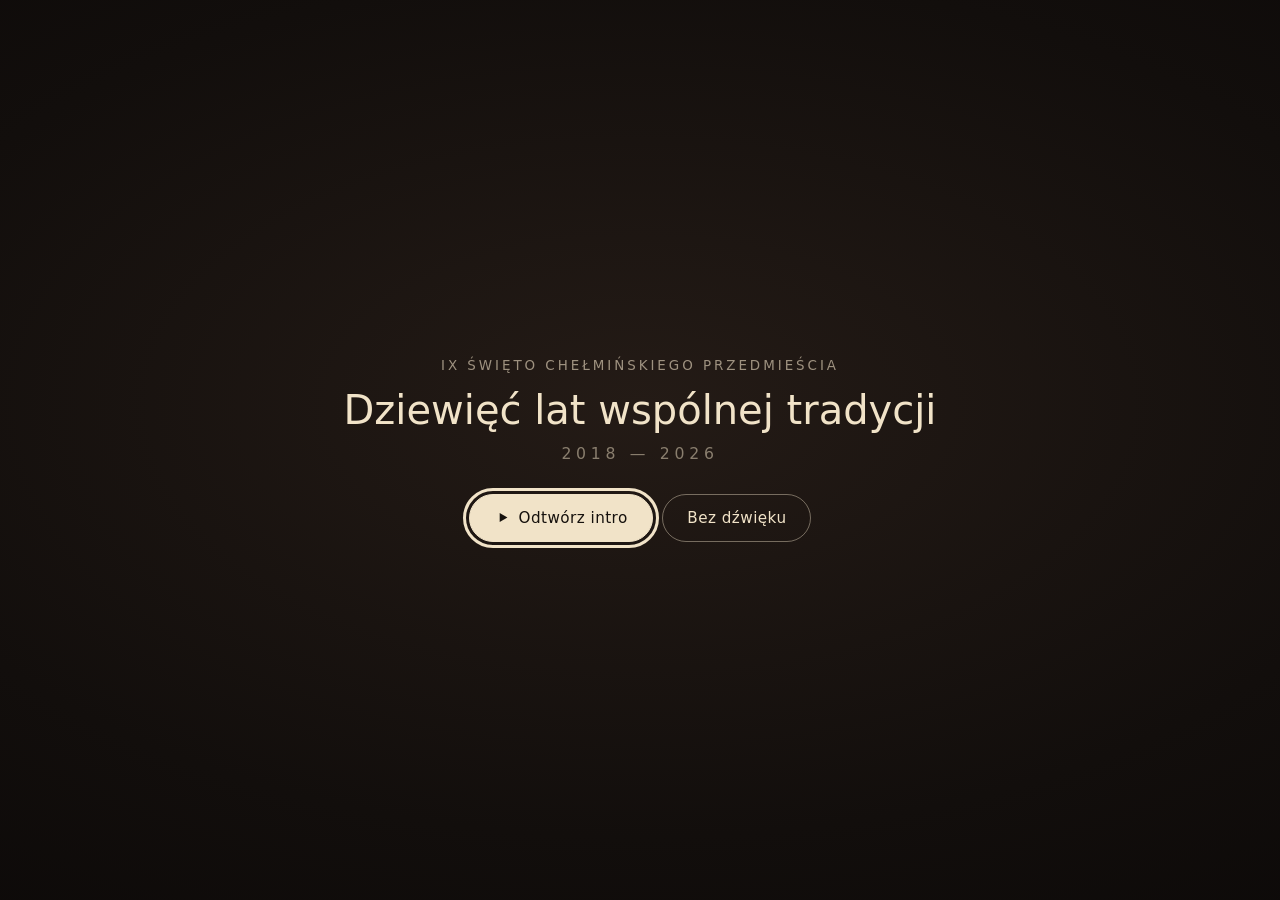
<file: projekty/swietochp/index.html>
<!doctype html>
<html lang="pl">
<head>
<meta charset="utf-8">
<meta name="viewport" content="width=device-width, initial-scale=1, viewport-fit=cover">
<title>IX Święto Chełmińskiego Przedmieścia</title>
<meta name="description" content="Plan terenu IX Święta Chełmińskiego Przedmieścia: 32 stoiska, scena godzina po godzinie i mapa parku przy Toruńskich Wodociągach. Niedziela 13 września 2026, 12:00-15:00.">
<meta name="theme-color" content="#E7D8BC">
<style>
/* ══════════════════════════════════════════════════════════════
   Kierunek: secesyjna mapa dzielnicy. Ciepły papier, brązowy tusz,
   przygaszona zieleń parku, spokojny błękit Wisły. Krój szeryfowy
   na nagłówki i podpisy na mapie, bezszeryfowy na treść.

   Cała stylizacja siedzi tutaj. Dane niosą geometrię i treść,
   kod nie zna nazwy święta.
   ══════════════════════════════════════════════════════════════ */
:root {
  /* Barwy wyciągnięte wprost ze zdjęć Bydgoskiego Przedmieścia — cała ich
     siódemka mieści się w jednej rodzinie sepii i ochry. Tożsamość warstw
     niosą tekstury (stippling koron, kreskowanie wody), nie nasycenie,
     dzięki czemu tusz ulic może być ciemniejszy niż wcześniej. */
  --papier:        #EBD9B7;
  --papier-cien:   #DFC9A2;
  --papier-jasny:  #F6EAD0;
  --tusz:          #4B402F;
  --tusz-jasny:    #6E6349;
  --tusz-mgla:     #8E8163;
  --kreska:        rgba(75, 64, 47, .22);
  --kreska-mocna:  rgba(75, 64, 47, .45);

  --ulica-glowna:  #57482F;
  --ulica-lokalna: #7E6B4C;
  --ulica-pieszo:  #A08A66;
  --park:          #B9B189;
  --park-obrys:    #8E8760;
  --woda:          #A9BEC4;   /* przygaszony, ale wciąż błękit — rzeka to główny punkt orientacyjny */
  --woda-obrys:    #5E7784;
  --budynek:       #D9C39B;
  --budynek-obrys: #7A6749;

  /* Paski nad i pod mapą — ciemne, żeby odciąć interfejs od papieru mapy
     i odbić skórzaną okładkę księgi z intra. Panel z treścią zostaje
     jasny, bo to się czyta. */
  --pasek-tlo:        #3E3427;
  --pasek-tekst:      #F0E4CA;
  --pasek-tekst-mgla: #BCA986;
  --pasek-kreska:     rgba(240, 228, 202, .18);

  --akcent:        #9C3B2E;
  --akcent-jasny:  #E0705C;   /* akcent czytelny na ciemnym pasku */
  --ostrzezenie:   #B4471F;
  --wiele:         #5E4B33;   /* pin z wydarzeniami z różnych kategorii */

  --szeryf: Georgia, 'Iowan Old Style', 'Palatino Linotype', Palatino, 'Times New Roman', serif;
  --bezszeryf: system-ui, -apple-system, 'Segoe UI', Roboto, 'Helvetica Neue', sans-serif;

  --pasek-wys: 58px;
}

* { box-sizing: border-box; }

html, body {
  margin: 0; height: 100%;
  background: var(--papier);
  color: var(--tusz);
  font-family: var(--bezszeryf);
  font-size: 16px;
  -webkit-text-size-adjust: 100%;
}
body { display: flex; flex-direction: column; overscroll-behavior: none; }

button { font: inherit; color: inherit; }
a { color: var(--akcent); }

/* ─────────── nagłówek ─────────── */
header {
  flex: none;
  padding: .5rem .5rem .45rem .9rem;
  background: var(--papier-cien);
  border-bottom: 1px solid var(--kreska);
  display: flex; align-items: center; gap: .5rem;
}
header .tytuly { flex: 1; min-width: 0; }
#do-intra {
  flex: none; width: 44px; height: 44px;
  display: grid; place-items: center;
  background: none; border: 1px solid var(--kreska-mocna); border-radius: 7px;
  cursor: pointer;
}
#do-intra[hidden] { display: none; }   /* selektor elementu bije samo [hidden] */

/* Logo w nagłówku — klikalne, prowadzi do „O nas". Tło grafiki jest
   dobrane pod papier, więc obywa się bez ramki i nie wygląda jak naklejka. */
#do-logo {
  flex: none; width: 44px; height: 44px; padding: 0;
  background: none; border: 0; border-radius: 6px; cursor: pointer;
  display: grid; place-items: center; overflow: hidden;
}
#do-logo[hidden] { display: none; }
#do-logo img { width: 40px; height: 40px; object-fit: cover; border-radius: 5px; display: block; }
#do-logo:hover { background: rgba(75,64,47,.08); }
#do-logo:focus-visible { outline: 3px solid var(--tusz); outline-offset: 2px; }

/* Logo w panelu „O nas" — duże, nad tekstem. */
#onas-logo {
  display: block; width: 100%; max-width: 260px; height: auto;
  margin: 0 auto .9rem; border-radius: 8px;
  border: 1px solid var(--kreska);
}
#do-intra svg { width: 21px; height: 21px; fill: var(--tusz-jasny); }
#do-intra:hover { background: rgba(75,64,47,.08); }
header h1 {
  margin: 0;
  font-family: var(--szeryf);
  font-size: clamp(1rem, 4vw, 1.35rem);
  font-weight: 600; line-height: 1.15;
}
header p { margin: 0; font-size: .74rem; color: var(--tusz-jasny); }

/* ─────────── przełącznik dni ─────────── */
#dni {
  flex: none; display: flex; gap: 1px;
  background: var(--papier-cien);
  border-bottom: 1px solid var(--kreska);
  padding: 0 .55rem .45rem;
}
#dni button {
  flex: 1; min-height: 36px; padding: .3rem .4rem;
  background: transparent; border: 1px solid var(--kreska-mocna);
  font-size: .82rem; cursor: pointer;
}
#dni button:first-child { border-radius: 5px 0 0 5px; }
#dni button:last-child  { border-radius: 0 5px 5px 0; }
#dni button + button { border-left: none; }
#dni button[aria-pressed="true"] { background: var(--tusz); color: var(--papier-jasny); border-color: var(--tusz); }

/* ─────────── pasek promowanego wydarzenia ─────────── */
#promo {
  flex: none; display: flex; align-items: center; gap: .6rem;
  padding: .4rem .5rem;
  background: var(--papier-cien);
  border-bottom: 1px solid var(--kreska);
}
#promo[hidden] { display: none; }
#promo .znak {
  flex: none; width: 34px; height: 34px; border-radius: 50%;
  display: grid; place-items: center; overflow: hidden;
  background: var(--kolor, var(--akcent)); color: #FBF4E4;
  border: 1.5px solid rgba(251,244,228,.85);
  box-shadow: 0 1px 4px rgba(75,64,47,.4);
}
#promo .znak svg { width: 18px; height: 18px; fill: currentColor; }
#promo .znak img { width: 100%; height: 100%; object-fit: cover; }
#promo .tresc { flex: 1; min-width: 0; text-align: left; background: none; border: 0; padding: 0; cursor: pointer; }
/* Trzy ciasne wiersze bez zawijania — pasek nie może zjadać mapy. */
#promo .tresc > p { white-space: nowrap; overflow: hidden; text-overflow: ellipsis; }
#promo .haslo {
  margin: 0; font-size: .61rem; letter-spacing: .05em; text-transform: uppercase;
  line-height: 1.25; color: var(--tusz-mgla);
}
#promo .co { margin: 0; font-family: var(--szeryf); font-size: .88rem; line-height: 1.25; }
#promo .zegar { margin: 0; font-size: .72rem; line-height: 1.3; color: var(--tusz-jasny); font-variant-numeric: tabular-nums; }
#promo .zegar.trwa { color: var(--akcent); font-weight: 600; }
#promo .sluchaj {
  flex: none; min-height: 40px; padding: .4rem .65rem;
  display: inline-flex; align-items: center; gap: .35rem;
  background: var(--tusz); color: var(--papier-jasny);
  border-radius: 6px; font-size: .82rem; text-decoration: none;
}
#promo .sluchaj svg { width: 15px; height: 15px; fill: currentColor; }
/* Bez tego zegar sceny nie umie schować „Posłuchaj”: wbudowane
   [hidden] { display: none } przegrywa swoistością z regułą wyżej,
   więc przycisk zostawał na pasku i obiecywał, że da się posłuchać
   uroczystego przywitania. */
#promo .sluchaj[hidden] { display: none; }
#promo .zwin {
  flex: none; width: 34px; height: 40px; background: none; border: 0;
  cursor: pointer; color: var(--tusz-mgla); font-size: 1.1rem; line-height: 1;
}

/* ─────────── mapa ─────────── */
#mapa {
  position: relative; flex: 1 1 auto; min-height: 0; overflow: hidden;
  touch-action: none;
  background-color: var(--papier);
  /* Faktura papieru z filtru SVG w data-URI — bez plików zewnętrznych. */
  background-image:
    radial-gradient(ellipse 80% 60% at 22% 18%, rgba(255,252,242,.55), transparent 70%),
    radial-gradient(ellipse 70% 70% at 82% 78%, rgba(176,150,106,.20), transparent 70%),
    url("data:image/svg+xml,%3Csvg xmlns='http://www.w3.org/2000/svg' width='160' height='160'%3E%3Cfilter id='z'%3E%3CfeTurbulence type='fractalNoise' baseFrequency='0.85' numOctaves='3' stitchTiles='stitch'/%3E%3C/filter%3E%3Crect width='160' height='160' filter='url(%23z)' opacity='0.28'/%3E%3C/svg%3E");
  background-blend-mode: normal, multiply, multiply;
}
#plansza { display: block; width: 100%; height: 100%; }
#plansza path { vector-effect: non-scaling-stroke; }

/* Barwy wzorów przez CSS, nie przez atrybuty — pewniej działa ze zmiennymi. */
#korony > rect { fill: var(--park); }
#korony > g    { fill: var(--park-obrys); }
#fale   > rect { fill: var(--woda); }
#fale   > path { stroke: var(--woda-obrys); }
#mur    > rect { fill: var(--budynek); }
#mur    > path { stroke: var(--budynek-obrys); }

/* Przygaszenie brzegów — mocne tam, gdzie nie ma treści, znikome w środku. */
#winieta {
  position: absolute; inset: 0; pointer-events: none;
  background: radial-gradient(ellipse 78% 68% at 50% 47%,
    rgba(58,46,28,0) 62%, rgba(58,46,28,.10) 82%, rgba(58,46,28,.22) 100%);
}

.zielen  { fill: url(#korony);   stroke: var(--park-obrys);    stroke-width: 1; }

/* ── rodzaje zieleni ──
   Dane niosą `k`: trawa, park, las, cmentarz, teren. Bez tego wszystko szło
   jednym stipplingiem koron i trawnik wyglądał jak las — na dzielnicy nieszkodliwe,
   bo zieleń była tłem, na placu zieleń JEST mapą i to po niej się orientujemy.
   Święta bez tego pola (Bydgoskie) rysują się jak dotąd. */
.zielen.r-trawa    { fill: var(--trawa, #D8DAB4); }
.zielen.r-park     { fill: url(#korony-lekkie); }
.zielen.r-las      { fill: url(#korony-gest); }
.zielen.r-zarosla  { fill: url(#korony-gest); opacity: .75; }
.zielen.r-cmentarz { fill: var(--cmentarz, #BCB2A0); stroke: var(--tusz-mgla); stroke-width: 1.4; }
.zielen.r-szpaler  { fill: none; stroke: var(--park-obrys); stroke-width: 2.6; stroke-linecap: round; }
/* Granica terenu, na którym stoi święto — sama linia, bez wypełnienia:
   to jest obrys placu, a nie kolejna plama zieleni. */
.zielen.r-teren    {
  fill: none;
  stroke: var(--teren-obrys, #9C8A6A);
  stroke-width: 1.6; stroke-dasharray: 7 4; stroke-linejoin: round;
}
.woda    { fill: url(#fale);     stroke: var(--woda-obrys);    stroke-width: 1.2; }
/* Płot — cienka kreska z kropkami, jak na planach terenu. Ma być czytelny,
   ale nie ma konkurować z pinami: to informacja o granicy, nie atrakcja. */
.plot    { fill: none; stroke: var(--plot, #9C8A6A); stroke-width: 1.1; stroke-dasharray: 2 2.6; stroke-linecap: round; }
.rzeka   { fill: none;           stroke: var(--woda);          stroke-width: 3; stroke-linecap: round; }
.budynek { fill: url(#mur);      stroke: var(--budynek-obrys); stroke-width: 1; }
.pieszo  { fill: none; stroke: var(--ulica-pieszo);  stroke-width: 1;   stroke-dasharray: 3 2.5; stroke-linecap: round; }
.lokalne { fill: none; stroke: var(--ulica-lokalna); stroke-width: 2.4; stroke-linecap: round; stroke-linejoin: round; }
.glowne  { fill: none; stroke: var(--ulica-glowna);  stroke-width: 4.4; stroke-linecap: round; stroke-linejoin: round; }

#nazwy { opacity: 0; transition: opacity .18s ease; pointer-events: none; }
#nazwy.widoczne { opacity: 1; }
#nazwy text {
  font-family: var(--szeryf); font-size: 11px; fill: var(--tusz);
  text-anchor: middle; paint-order: stroke;
  stroke: var(--papier); stroke-width: 3.5; stroke-linejoin: round;
}

/* trasa planu — łagodny łuk, nie prosta */
#trasa path {
  fill: none; stroke: var(--akcent); stroke-width: 2.5;
  stroke-dasharray: 7 5; stroke-linecap: round;
  vector-effect: non-scaling-stroke; opacity: .85;
}

/* ─────────── furnitura mapy ─────────── */
#furnitura { position: absolute; inset: 0; pointer-events: none; }
#furnitura text { font-family: var(--szeryf); fill: var(--tusz); }
.roza-linia { stroke: var(--tusz); stroke-width: 1; fill: none; }
.roza-ramie { fill: var(--tusz); }
.roza-ramie-jasne { fill: var(--papier); stroke: var(--tusz); stroke-width: .8; }
.skala-kreska { stroke: var(--tusz); stroke-width: 1.6; fill: none; stroke-linecap: square; }

/* ─────────── piny ─────────── */
#piny { position: absolute; inset: 0; pointer-events: none; }
.pin {
  position: absolute; left: 0; top: 0;
  width: 44px; height: 44px;               /* pole dotyku, nie rozmiar rysunku */
  margin: -40px 0 0 -22px;                 /* czubek w punkcie */
  border: 0; padding: 0; background: none;
  pointer-events: auto; cursor: pointer;
  display: grid; place-items: center;
  transition: opacity .16s ease;
}
.pin .medalion {
  position: relative;
  width: 30px; height: 30px;
  display: grid; place-items: center;
  background: var(--kolor, var(--akcent));
  color: #FBF4E4;
  border: 1.5px solid rgba(251, 244, 228, .9);
  border-radius: 50%;
  box-shadow: 0 1px 0 rgba(0,0,0,.3), 0 3px 7px rgba(74,59,38,.4);
}
/* szpic pinu — mały trójkąt pod medalionem */
.pin .medalion::after {
  content: ''; position: absolute; top: 100%; left: 50%;
  transform: translateX(-50%) translateY(-3px);
  border: 5px solid transparent;
  border-top-color: var(--kolor, var(--akcent));
}
.pin svg { width: 16px; height: 16px; fill: currentColor; display: block; }
/* Numer organizatorów zamiast ikony — dwucyfrowy musi się zmieścić bez ściskania. */
.pin .numer { font: 700 14px/1 var(--bezszeryf); letter-spacing: -.02em; }
.pin .ile {
  position: absolute; top: -5px; right: -6px;
  min-width: 17px; height: 17px; padding: 0 4px;
  background: var(--papier-jasny); color: var(--tusz);
  border: 1px solid var(--kreska-mocna); border-radius: 9px;
  font: 600 10px/15px var(--bezszeryf);
}
.pin.przygaszony { opacity: .22; }
.pin.wplanie .medalion { box-shadow: 0 0 0 3px var(--akcent), 0 3px 7px rgba(74,59,38,.4); }
.pin:focus-visible .medalion { outline: 3px solid var(--tusz); outline-offset: 3px; }
.pin.przyblizony .medalion { border-style: dashed; }

/* ── punkt poza planem, przyklejony do krawędzi ──
   Strzałka pokazuje kierunek, podpis mówi ile stąd. Bez tego punkt leżący
   za kadrem po prostu znika i nikt się o nim nie dowie. */
.pin.przy-krawedzi { margin-top: -22px; }
.pin.przy-krawedzi .medalion { box-shadow: 0 0 0 2px var(--papier), 0 2px 6px rgba(74,59,38,.45); }
.pin.przy-krawedzi .medalion::after {
  top: 50%; left: 50%;
  transform: translate(-50%, -50%) rotate(var(--kat, 0deg)) translateX(21px);
  border: 6px solid transparent;
  border-left-color: var(--kolor, var(--akcent));
  border-right: 0;
}
.pin.przy-krawedzi::after {
  content: var(--dystans, "");
  position: absolute; top: 100%; left: 50%;
  transform: translate(-50%, 2px);
  padding: 1px 5px;
  background: var(--papier-jasny); color: var(--tusz);
  border: 1px solid var(--kreska-mocna); border-radius: 8px;
  font: 600 10px/14px var(--bezszeryf); white-space: nowrap;
}

/* ─────────── dolny pasek ─────────── */
#pasek {
  flex: none; display: flex;
  background: var(--papier-cien);
  border-top: 1px solid var(--kreska);
  padding-bottom: env(safe-area-inset-bottom);
}
#pasek button {
  flex: 1; min-height: var(--pasek-wys);
  display: flex; flex-direction: column; align-items: center; justify-content: center; gap: 2px;
  background: none; border: 0; cursor: pointer;
  font-size: .63rem; color: var(--tusz-jasny);
  position: relative; padding: 0 2px;
}
#pasek button svg { width: 20px; height: 20px; fill: currentColor; }
#pasek button[aria-expanded="true"] { color: var(--tusz); background: rgba(74,59,38,.07); }
#pasek .licznik {
  position: absolute; top: 6px; left: 50%; margin-left: 6px;
  min-width: 16px; height: 16px; padding: 0 4px;
  background: var(--akcent); color: #FBF4E4;
  border-radius: 8px; font: 600 10px/16px var(--bezszeryf);
}

/* ─────────── arkusz (panel wysuwany) ─────────── */
#arkusz {
  /* Kończy się nad dolnym paskiem, żeby dało się przeskoczyć wprost
     z programu do planu bez zamykania panelu. */
  position: fixed; z-index: 20;
  left: 0; right: 0; bottom: calc(var(--pasek-wys) + env(safe-area-inset-bottom));
  max-height: 74vh; display: flex; flex-direction: column;
  background: var(--papier-jasny);
  border-top: 1px solid var(--kreska-mocna);
  border-radius: 14px 14px 0 0;
  box-shadow: 0 -6px 26px rgba(74,59,38,.28);
  transform: translateY(101%);
  transition: transform .24s cubic-bezier(.32,.72,.35,1);
}
#arkusz.otwarty { transform: none; }
#arkusz { border-radius: 14px 14px 0 0; }
#arkusz[hidden] { display: none; }

#arkusz-gora {
  flex: none; display: flex; align-items: center; gap: .5rem;
  padding: .55rem .5rem .5rem .9rem;
  border-bottom: 1px solid var(--kreska);
}
#arkusz-gora h2 {
  flex: 1; margin: 0; min-width: 0;
  font-family: var(--szeryf); font-size: 1.02rem; font-weight: 600; line-height: 1.2;
}
#arkusz-gora button {
  flex: none; width: 44px; height: 44px;
  background: none; border: 0; cursor: pointer; border-radius: 8px;
  display: grid; place-items: center;
}
#arkusz-gora button:hover { background: rgba(74,59,38,.08); }
#arkusz-gora button[hidden] { display: none; }   /* bez tego selektor elementu bije [hidden] */
#arkusz-gora button svg { width: 20px; height: 20px; fill: var(--tusz); }
#arkusz-tresc {
  overflow-y: auto; -webkit-overflow-scrolling: touch;
  padding: .8rem .9rem 1.2rem;
  overscroll-behavior: contain;
}

/* ─────────── treść: lista wydarzeń ─────────── */
.dzien-naglowek {
  position: sticky; top: -.8rem; z-index: 1;
  margin: 1rem -.9rem .5rem; padding: .35rem .9rem;
  background: var(--papier-cien);
  font-family: var(--szeryf); font-size: .82rem; letter-spacing: .06em; text-transform: uppercase;
  color: var(--tusz-jasny);
}
.dzien-naglowek:first-child { margin-top: 0; }

.wydarzenie {
  width: 100%; text-align: left;
  display: grid; grid-template-columns: auto auto 1fr; gap: .1rem .6rem; align-items: start;
  padding: .65rem .2rem; background: none; border: 0;
  border-bottom: 1px solid var(--kreska); cursor: pointer;
}
.wydarzenie:last-child { border-bottom: 0; }
/* ── nagłówek sekcji programu (nurt) ── */
.nurt-sekcja { margin: 1.25rem 0 .4rem; }
.nurt-sekcja:first-child { margin-top: .25rem; }
.nurt-sekcja h3 {
  margin: 0 0 .25rem;
  display: flex; align-items: baseline; gap: .5rem;
  font: 600 1.02rem/1.25 var(--szeryf); color: var(--tusz);
}
.nurt-sekcja h3::after {
  content: ''; flex: 1; height: 1px; background: var(--kreska); margin-left: .1rem;
}
.nurt-sekcja h3 span {
  order: 3; flex: none;
  font: 600 .72rem/1 var(--bezszeryf); color: var(--tusz-mgla);
  background: var(--papier-cien); border-radius: 9px; padding: 3px 7px;
}
.nurt-sekcja p { margin: 0; font-size: .82rem; line-height: 1.45; color: var(--tusz-jasny); }
/* Numer stoiska w miejscu godziny — ten sam, co na pinie. */
.wydarzenie .godz.numer-stoiska {
  font-variant-numeric: tabular-nums; font-weight: 700;
  color: var(--tusz); text-align: center;
}
/* ── siatka pamiątek ── */
.pamiec-wstep { margin: 0 0 .2rem; font-size: .9rem; line-height: 1.5; color: var(--tusz-jasny); }
.pamiec-siatka { display: grid; grid-template-columns: repeat(auto-fill, minmax(96px, 1fr)); gap: 8px; margin: .1rem 0 .6rem; }
.pamiec-kafel {
  border: 0; padding: 0; background: none; cursor: pointer;
  display: flex; flex-direction: column; align-items: center; gap: 3px;
}
.pamiec-kafel img {
  width: 100%; aspect-ratio: 4 / 3; object-fit: contain;
  background: var(--papier-cien); border: 1px solid var(--kreska);
  border-radius: 6px; padding: 4px;
}
.pamiec-kafel span { font: 600 .72rem/1.2 var(--bezszeryf); color: var(--tusz-jasny); }
.pamiec-kafel:focus-visible img { outline: 3px solid var(--tusz); outline-offset: 2px; }
.pamiec-opisy { list-style: none; margin: 0 0 .6rem; padding: 0; font-size: .82rem; line-height: 1.45; color: var(--tusz-jasny); }
.pamiec-opisy li { margin: 0 0 .3rem; }
.pamiec-opisy b { color: var(--tusz); }
.wydarzenie .godz {
  grid-column: 1; grid-row: 1 / 3;
  font-variant-numeric: tabular-nums; font-size: .8rem; font-weight: 600;
  color: var(--tusz-jasny); padding-top: .1rem; white-space: nowrap;
}
.wydarzenie .tyt { grid-column: 3; grid-row: 1; font-size: .93rem; line-height: 1.3; }
.wydarzenie .msc { grid-column: 3; grid-row: 2; font-size: .76rem; color: var(--tusz-mgla); margin-top: .15rem; }
.kropka {
  grid-column: 2; grid-row: 1 / 3;
  width: 11px; height: 11px; border-radius: 50%;
  background: var(--kolor); margin-top: .28rem;
}

/* ─────────── treść: szczegóły wydarzenia ─────────── */
.meta { display: flex; flex-wrap: wrap; gap: .3rem .8rem; font-size: .84rem; color: var(--tusz-jasny); margin-bottom: .5rem; }
.meta b { font-weight: 600; color: var(--tusz); }
.opis { font-size: .93rem; line-height: 1.55; white-space: pre-wrap; margin: .7rem 0; }
.opis:empty { display: none; }
.brak-opisu {
  margin: .7rem 0; padding: .6rem .75rem;
  background: var(--papier-cien); border-left: 3px solid var(--kreska-mocna);
  font-size: .85rem; color: var(--tusz-jasny);
}

.znaczki { display: flex; flex-wrap: wrap; gap: .35rem; margin: .6rem 0; }
.znaczek {
  padding: .2rem .55rem; border-radius: 11px;
  background: var(--papier-cien); border: 1px solid var(--kreska);
  font-size: .74rem; color: var(--tusz-jasny);
}
.znaczek.kat { background: var(--kolor); color: #FBF4E4; border-color: transparent; }
/* Plakietka nurtu — obrys zamiast wypełnienia, żeby nie konkurowała
   z kolorem kategorii, ale była widoczna od pierwszego spojrzenia. */
.znaczek.nurt-znaczek { border: 1.5px solid var(--akcent); color: var(--akcent); background: none; font-weight: 600; }
.wydarzenie .nurt {
  display: inline-block; margin-right: .35rem; padding: .05rem .38rem;
  border: 1px solid var(--akcent); border-radius: 9px;
  font-size: .66rem; font-weight: 600; color: var(--akcent);
  vertical-align: 1px; white-space: nowrap;
}
.opis.o-nurcie {
  padding: .6rem .75rem; background: var(--papier-cien);
  border-left: 3px solid var(--akcent); font-size: .88rem;
}

.zdjecia { display: grid; grid-template-columns: repeat(auto-fill, minmax(96px, 1fr)); gap: .4rem; margin: .8rem 0; }
.zdjecia button { padding: 0; border: 1px solid var(--kreska); background: none; cursor: pointer; border-radius: 3px; overflow: hidden; }
.zdjecia img { display: block; width: 100%; aspect-ratio: 4/3; object-fit: cover; }

.linki { display: flex; flex-direction: column; gap: .3rem; margin: .8rem 0; }
.linki a { font-size: .88rem; }

.dzialania { display: flex; gap: .5rem; flex-wrap: wrap; margin: 1rem 0 .3rem; }
.przycisk {
  flex: 1 1 auto; min-height: 46px; padding: .5rem .9rem;
  display: inline-flex; align-items: center; justify-content: center; gap: .4rem;
  background: var(--tusz); color: var(--papier-jasny);
  border: 1px solid var(--tusz); border-radius: 7px;
  font-size: .88rem; cursor: pointer; text-decoration: none;
}
.przycisk.pusty { background: none; color: var(--tusz); }
.przycisk.pusty[aria-pressed="true"] { background: var(--akcent); border-color: var(--akcent); color: var(--papier-jasny); }
.przycisk svg { width: 17px; height: 17px; fill: currentColor; }

/* ─────────── treść: planer ─────────── */
.plan-poz { display: grid; grid-template-columns: auto 1fr; gap: .1rem .7rem; padding: .6rem 0; }
.plan-poz .godz { font-variant-numeric: tabular-nums; font-weight: 600; font-size: .84rem; white-space: nowrap; }
.plan-poz .tyt { font-size: .93rem; line-height: 1.3; }
.plan-poz .msc { grid-column: 2; font-size: .76rem; color: var(--tusz-mgla); margin-top: .15rem; }
.plan-poz .usun { grid-column: 2; justify-self: start; margin-top: .3rem; background: none; border: 0; padding: .2rem 0; font-size: .76rem; color: var(--akcent); cursor: pointer; text-decoration: underline; }

.przejscie {
  display: flex; align-items: center; gap: .45rem;
  margin-left: .4rem; padding: .4rem 0 .4rem .9rem;
  border-left: 2px dashed var(--kreska-mocna);
  font-size: .78rem; color: var(--tusz-jasny);
}
.przejscie svg { width: 15px; height: 15px; fill: currentColor; flex: none; }
.przejscie.zaciasno { color: var(--ostrzezenie); font-weight: 600; }
.przejscie.zaciasno svg { fill: var(--ostrzezenie); }

/* ─────────── treść: luki i filtry ─────────── */
/* ─────────── przyjaciele święta ─────────── */
.przyjaciel {
  display: grid; grid-template-columns: auto 1fr auto; gap: .2rem .7rem; align-items: start;
  padding: .8rem 0; border-bottom: 1px solid var(--kreska);
}
.przyjaciel:last-child { border-bottom: 0; }
.przyjaciel h3 { margin: 0 0 .2rem; font-family: var(--szeryf); font-size: .98rem; font-weight: 600; }
.przyjaciel .msc { margin: 0; font-size: .8rem; color: var(--tusz-mgla); }
.przyjaciel .pomoc { margin: .25rem 0 0; font-size: .84rem; line-height: 1.45; color: var(--tusz-jasny); }
.przyjaciel p { margin: .25rem 0 0; }
.znaczek-serca {
  width: 26px; height: 26px; margin-top: .1rem; border-radius: 50%;
  display: grid; place-items: center;
  background: var(--papier-cien); border: 1px solid var(--kreska-mocna);
}
.znaczek-serca svg { width: 14px; height: 14px; fill: var(--akcent); }
.pokaz-na-mapie {
  align-self: center; min-height: 38px; padding: .35rem .7rem;
  background: none; border: 1px solid var(--kreska-mocna); border-radius: 6px;
  font-size: .8rem; cursor: pointer; white-space: nowrap;
}
.pokaz-na-mapie:hover { background: var(--papier-cien); }

/* Znacznik na mapie — mniejszy i obrysowany, celowo inny niż pin wydarzenia.
   Odsunięty w prawo i w górę, bo cztery z pięciu przyjaciół siedzą pod
   pinami wydarzeń (Trafo Cafe wręcz dokładnie na swoim własnym).
   Dzięki temu czyta się jak plakietka przy pinie, a nie jak przykrywka. */
.znacznik-przyjaciela {
  position: absolute; left: 0; top: 0;
  /* Środek serduszka na tej samej wysokości co medalion pinu (18 px nad
     punktem, bo pin ma szpic) — dzięki temu rozpychanie liczy to, co widać. */
  width: 24px; height: 24px; margin: -30px 0 0 -12px;
  padding: 0; border: 0;
  display: grid; place-items: center; border-radius: 50%;
  background: var(--papier-jasny); border: 1.5px dashed var(--akcent);
  box-shadow: 0 1px 4px rgba(75,64,47,.35);
  cursor: pointer;
}
.znacznik-przyjaciela[hidden] { display: none; }
.znacznik-przyjaciela svg { width: 12px; height: 12px; fill: var(--akcent); }
.znacznik-przyjaciela:focus-visible { outline: 3px solid var(--tusz); outline-offset: 2px; }

/* Podświetlenie wpisu, gdy przyjdzie się do niego z mapy. */
.przyjaciel.wskazany { background: var(--papier-cien); border-radius: 6px; }

.luka { padding: .75rem 0; border-bottom: 1px solid var(--kreska); }
.luka:last-child { border-bottom: 0; }
.luka h3 { margin: 0 0 .25rem; font-family: var(--szeryf); font-size: .95rem; font-weight: 600; }
.luka p { margin: 0; font-size: .87rem; line-height: 1.5; color: var(--tusz-jasny); }

.grupa-filtrow { margin-bottom: 1.1rem; }
.grupa-filtrow h3 { margin: 0 0 .45rem; font-size: .78rem; letter-spacing: .06em; text-transform: uppercase; color: var(--tusz-mgla); font-weight: 600; }
.filtry { display: flex; flex-wrap: wrap; gap: .4rem; }
.filtr {
  min-height: 38px; padding: .35rem .7rem;
  background: var(--papier-cien); border: 1px solid var(--kreska-mocna); border-radius: 19px;
  font-size: .82rem; cursor: pointer;
  display: inline-flex; align-items: center; gap: .35rem;
}
.filtr[aria-pressed="true"] { background: var(--kolor, var(--tusz)); color: #FBF4E4; border-color: transparent; }
.filtr .plamka { width: 10px; height: 10px; border-radius: 50%; background: var(--kolor); }
.filtr[aria-pressed="true"] .plamka { background: #FBF4E4; }

.pusto { padding: 1.6rem .5rem; text-align: center; color: var(--tusz-mgla); font-size: .9rem; line-height: 1.55; }

/* ─────────── treść: kreator planu ─────────── */
.pole { margin-bottom: 1.1rem; }
.pole > label, .pole > h3 {
  display: block; margin: 0 0 .4rem;
  font-size: .78rem; letter-spacing: .06em; text-transform: uppercase;
  color: var(--tusz-mgla); font-weight: 600;
}
.godziny { display: flex; align-items: center; gap: .5rem; }
.godziny input {
  flex: 1; min-height: 44px; padding: .4rem .6rem;
  background: var(--papier-cien); border: 1px solid var(--kreska-mocna); border-radius: 6px;
  font: inherit; font-variant-numeric: tabular-nums; color: var(--tusz);
}
.pobyt { display: flex; align-items: center; gap: .5rem; }
.pobyt input {
  width: 84px; min-height: 44px; padding: .4rem .6rem;
  background: var(--papier-cien); border: 1px solid var(--kreska-mocna); border-radius: 6px;
  font: inherit; color: var(--tusz);
}
.pobyt span { font-size: .86rem; color: var(--tusz-jasny); }
.przypis { margin: .35rem 0 0; font-size: .76rem; line-height: 1.45; color: var(--tusz-mgla); }
.filtr .licznik-opcji { font-size: .72rem; opacity: .75; }
.filtr:disabled { opacity: .4; cursor: not-allowed; }

.propozycja { display: grid; grid-template-columns: auto 1fr; gap: .1rem .7rem; padding: .6rem 0; }
.propozycja .godz { font-variant-numeric: tabular-nums; font-weight: 600; font-size: .84rem; white-space: nowrap; }
.propozycja .tyt { font-size: .93rem; line-height: 1.3; }
.propozycja .msc { grid-column: 2; font-size: .76rem; color: var(--tusz-mgla); margin-top: .15rem; }

/* ─────────── atrybucja podkładu (wymagana licencją ODbL) ─────────── */
#atrybucja {
  position: absolute; left: 0; right: 0; bottom: 0;
  margin: 0; padding: 2px 56px 3px .55rem;
  font-size: 10px; line-height: 1.3; color: var(--tusz-jasny);
  background: rgba(242, 231, 210, .72);
  border-top: 1px solid var(--kreska);
  pointer-events: auto;
}
#atrybucja a { color: inherit; }

/* ─────────── sterowanie zoomem ─────────── */
#zoom { position: absolute; right: .55rem; bottom: 1.5rem; display: flex; flex-direction: column; gap: .35rem; }
#zoom button {
  width: 44px; height: 44px; font: 400 22px/1 var(--szeryf);
  background: rgba(242,231,210,.94); border: 1px solid var(--kreska-mocna);
  border-radius: 7px; cursor: pointer;
}
#zoom button:active { background: var(--papier-cien); }
#zoom button svg { width: 20px; height: 20px; fill: var(--tusz); display: block; margin: auto; }
#obroc.recznie { border-color: var(--akcent); }

/* ─────────── intro ───────────
   Trzy sceny: film (nieme najście na księgę) -> księga -> brama z animowaną
   ulicą i przyciskiem wejścia. Mapa ładuje się pod spodem od pierwszej chwili,
   więc pominięcie intra daje ją natychmiast. */
#intro {
  position: fixed; inset: 0; z-index: 60;
  background: #120C08;
  display: grid; place-items: center;
  overflow: hidden;
  opacity: 1; transition: opacity .5s ease;
}
#intro[hidden] { display: none; }
#intro.znika { opacity: 0; pointer-events: none; }

#intro-film {
  position: absolute; inset: 0;
  width: 100%; height: 100%; object-fit: cover;
  transition: opacity .6s ease;
}
#intro.scena-ksiega #intro-film,
#intro.scena-brama #intro-film { opacity: 0; }

/* tło dzielnicy — trzy warstwy paralaksy, jak w oryginale */
/* overflow: warstwy mają inset -4% na potrzeby dryfu; bez przycięcia
   wylewałyby się poza pas kadru i robiły szew nad obrazem. */
#intro-tlo { position: absolute; inset: 0; overflow: hidden; opacity: 0; transition: opacity 1s ease; }
#intro.scena-brama #intro-tlo { opacity: 1; }
#intro-tlo .warstwa {
  position: absolute; inset: -4%;
  background-position: 50%; background-size: cover; background-repeat: no-repeat;
}
#intro-tlo .daleko { filter: saturate(.9) brightness(.85); animation: dryf 26s ease-in-out infinite alternate; }
#intro-tlo .srodek { animation: dryf 18s ease-in-out infinite alternate-reverse; }
#intro-tlo .blisko { mix-blend-mode: multiply; opacity: .42; animation: dryf 12s ease-in-out infinite alternate; }
#intro-tlo video {
  position: absolute; inset: 0; width: 100%; height: 100%;
  object-fit: cover; opacity: .55; mix-blend-mode: screen;
}
#intro-tlo .zaslona {
  position: absolute; inset: 0;
  background: radial-gradient(ellipse at 50% 45%, rgba(18,12,8,.12), rgba(18,12,8,.82) 78%);
}
@keyframes dryf { from { transform: scale(1.04) translate3d(-1%, 0, 0); } to { transform: scale(1.08) translate3d(1%, -1%, 0); } }

/* księga */
#intro-ksiega {
  position: relative; z-index: 2;
  width: min(58vw, 42vh); aspect-ratio: 3 / 4;
  padding: 0; border: 0; background: none; cursor: pointer;
  opacity: 0; transform: scale(.86);
  transition: opacity .8s ease, transform .8s cubic-bezier(.22,.9,.3,1);
}
#intro.scena-ksiega #intro-ksiega, #intro.scena-brama #intro-ksiega { opacity: 1; transform: none; }
#intro.scena-brama #intro-ksiega { transform: translateY(-9vh) scale(.72); cursor: default; }
#intro-ksiega img {
  width: 100%; height: 100%; object-fit: cover; display: block;
  border-radius: 3px 8px 8px 3px;
  box-shadow: -6px 0 0 rgba(0,0,0,.35), 0 18px 46px rgba(0,0,0,.66);
}
#intro-ksiega:focus-visible { outline: 3px solid #E7D8BC; outline-offset: 6px; }

#intro-podpowiedz {
  position: absolute; left: 50%; bottom: 16vh; transform: translateX(-50%);
  z-index: 3; margin: 0; color: #E7D8BC; opacity: 0;
  font-family: var(--szeryf); font-size: .92rem; letter-spacing: .03em;
  text-shadow: 0 1px 8px rgba(0,0,0,.8);
  transition: opacity .6s ease .5s;
}
#intro.scena-ksiega #intro-podpowiedz,
#intro.czeka.scena-film #intro-podpowiedz { opacity: .85; animation: tetno 2.6s ease-in-out infinite; }
#intro.czeka.scena-film { cursor: pointer; }
@keyframes tetno { 0%, 100% { opacity: .55; } 50% { opacity: .95; } }

/* brama */
#intro-brama {
  position: absolute; left: 50%; top: 65%; transform: translate(-50%, -50%) scale(.9);
  z-index: 3; display: grid; justify-items: center; gap: .7rem;
  opacity: 0; pointer-events: none; transition: opacity .7s ease .35s, transform .7s ease .35s;
}
#intro.scena-brama #intro-brama { opacity: 1; pointer-events: auto; transform: translate(-50%, -50%); }
#intro-brama .cel {
  min-height: 52px; padding: .8rem 2.1rem;
  font-family: var(--szeryf); font-size: 1.06rem; letter-spacing: .06em;
  color: #21170E; background: #E7D8BC;
  border: 1px solid #C9B99C; border-radius: 4px; cursor: pointer;
  box-shadow: 0 6px 22px rgba(0,0,0,.5);
}
#intro-brama .cel:hover { background: #F5EAD4; }
#intro-brama .podpis { margin: 0; font-size: .74rem; color: rgba(231,216,188,.66); }

#intro-pomin {
  position: absolute; right: .8rem; top: .8rem; z-index: 4;
  min-height: 44px; padding: .5rem 1rem;
  color: #E7D8BC; background: rgba(231,216,188,.14);
  border: 1px solid rgba(231,216,188,.34); border-radius: 6px;
  font-size: .84rem; cursor: pointer;
}
#intro-pomin:hover { background: rgba(231,216,188,.24); }

/* Film i tło są w proporcji 16:9. Rozciągnięte na cały portret telefonu
   pokazują ledwie 26% szerokości kadru — reszta idzie pod nóż. Zamykamy je
   w pasie o proporcji bliższej źródłu: widać wtedy ponad 45%, a ciemne pole
   nad i pod czyta się jak kadr kinowy, nie jak błąd. */
@media (max-aspect-ratio: 3/4) {
  #intro-film,
  #intro-tlo {
    inset: 50% 0 auto 0;
    height: 58vh;
    transform: translateY(-50%);
  }
  #intro-ksiega { width: min(52vw, 34vh); }
  #intro-podpowiedz { bottom: 12vh; }
  #intro-brama { top: 72%; }
}

@media (prefers-reduced-motion: reduce) {
  #intro-tlo .warstwa { animation: none; }
  #intro.scena-ksiega #intro-podpowiedz { animation: none; }
  #intro, #intro-film, #intro-ksiega, #intro-brama, #intro-tlo { transition: none; }
}

/* ─────────── ciemne paski interfejsu ───────────
   Nadpisania zebrane w jednym miejscu, żeby dało się je zdjąć jednym cięciem. */
header, #dni, #promo, #pasek { background: var(--pasek-tlo); border-color: var(--pasek-kreska); }
header, #pasek { color: var(--pasek-tekst); }
header h1 { color: var(--pasek-tekst); }
header p  { color: var(--pasek-tekst-mgla); }

#do-intra { border-color: var(--pasek-kreska); }
#do-intra svg { fill: var(--pasek-tekst-mgla); }
#do-intra:hover { background: rgba(240,228,202,.12); }

#dni button { color: var(--pasek-tekst); border-color: rgba(240,228,202,.32); }
#dni button[aria-pressed="true"] {
  background: var(--pasek-tekst); color: var(--pasek-tlo); border-color: var(--pasek-tekst);
}

#promo .haslo { color: var(--pasek-tekst-mgla); }
#promo .co    { color: var(--pasek-tekst); }
#promo .zegar { color: var(--pasek-tekst-mgla); }
#promo .zegar.trwa { color: var(--akcent-jasny); }
#promo .sluchaj { background: var(--pasek-tekst); color: var(--pasek-tlo); }
#promo .zwin { color: var(--pasek-tekst-mgla); }
#promo .znak { border-color: rgba(240,228,202,.6); }

#pasek button { color: var(--pasek-tekst-mgla); }
#pasek button[aria-expanded="true"] { color: var(--pasek-tekst); background: rgba(240,228,202,.12); }

/* Atrybucja siedzi na mapie, więc zostaje w barwach papieru. */

/* ─────────── podgląd zdjęcia ─────────── */
#lupa {
  position: fixed; inset: 0; z-index: 40;
  background: rgba(38, 30, 20, .93);
  display: grid; grid-template-rows: 1fr auto; place-items: center;
  padding: 1rem;
}
#lupa[hidden] { display: none; }
#lupa img { max-width: 100%; max-height: 100%; object-fit: contain; border-radius: 3px; }
#lupa .zamknij {
  position: absolute; top: .6rem; right: .6rem; width: 44px; height: 44px;
  background: rgba(250,243,228,.15); border: 0; border-radius: 8px; cursor: pointer;
  display: grid; place-items: center;
}
#lupa .zamknij svg { width: 22px; height: 22px; fill: #FAF3E4; }
#lupa .podpis { color: #E7D8BC; font-size: .8rem; padding-top: .7rem; text-align: center; }
#lupa .krok {
  position: absolute; top: 50%; transform: translateY(-50%);
  width: 52px; height: 72px;
  background: rgba(250,243,228,.13); border: 0; border-radius: 8px; cursor: pointer;
  display: grid; place-items: center;
}
#lupa .krok[hidden] { display: none; }
#lupa .krok:hover { background: rgba(250,243,228,.24); }
#lupa .krok svg { width: 26px; height: 26px; fill: #FAF3E4; }
#lupa .wstecz { left: .5rem; }
#lupa .dalej  { right: .5rem; }
#lupa .licznik-zdjec { color: rgba(231,216,188,.7); font-size: .72rem; }
@media (max-width: 520px) {
  #lupa .krok { width: 44px; height: 60px; }
}

/* ─────────── większe ekrany ─────────── */
@media (min-width: 720px) {
  #arkusz { right: auto; width: 400px; max-height: calc(100vh - 190px); border-radius: 0 14px 0 0; }
  #pasek button { flex-direction: row; gap: .45rem; font-size: .8rem; }
}
@media (prefers-reduced-motion: reduce) {
  #arkusz, #nazwy, .pin { transition: none; }
}

/* ═══════════════ INTRO Z MAGNESAMI ═══════════════
   Przelot kamery przez dziewięć edycji, włączany danymi
   (`intro: { rodzaj: 'magnesy' }`). Wszystko ma przedrostek mg-, bo
   strona ma już własne `#intro` i własną `.scena` — bez tego wstęp
   Bydgoskiego i ten deptałyby sobie po nazwach.

   Kamera stoi, przestrzeń płynie na nią: każdy magnes to warstwa na
   własnej głębokości Z w jednym kontekście 3D, więc karty naprawdę
   mijają się i przenikają.

   Animujemy wyłącznie transform i opacity. Blur jest tylko statyczny,
   bo animowany to repaint co klatkę i koniec z 60 fps na telefonie.

   Dwie pułapki 3D, obchodzone celowo:
     · filter na elemencie spłaszcza go w preserve-3d, więc blur
       i cienie siedzą na <img>, nigdy na .mg-karta
     · overflow: hidden robi to samo, więc kadrowanie jest na #mg-intro,
       a preserve-3d dopiero na .mg-scena w środku
   ═══════════════════════════════════════════════════ */

:root {
  --mg-ciemne:   #14100e;
  --mg-ciemniej: #080605;
  --mg-kremowe:  #f1e3c8;
  --mg-perspektywa: 1200px;
  --mg-tempo: 1;
}

/* ─────────── bramka startowa ─────────── */
/* Leży nad intrem, znika po kliknięciu. Póki stoi, grafiki dociągają się
   w tle, więc czekanie na decyzję człowieka jest jednocześnie buforem. */

#mg-brama {
  position: fixed;
  inset: 0;
  z-index: 95;
  /* Kolor wprost, nie dziedziczy po stronie: index.html ma własną regułę
     dla h1 i bez tego nagłówek wychodzi ciemnobrązowy na czarnym tle. */
  color: var(--mg-kremowe);            /* nad wszystkim w stronie — najwyższe tam to 60 */
  display: grid;
  place-content: center;
  justify-items: center;
  gap: .5rem;
  text-align: center;
  padding: 2rem;
  background:
    radial-gradient(130% 100% at 50% 45%, #241b16 0%, #120e0c 48%, #060404 100%);
  transition: opacity .45s ease;
}
#mg-brama.znika { opacity: 0; pointer-events: none; }
#mg-brama[hidden] { display: none; }

#mg-brama .nad {
  margin: 0;
  font-size: clamp(.72rem, 2.9vw, .84rem);
  letter-spacing: .22em;
  text-transform: uppercase;
  color: rgba(241,227,200,.6);
}
#mg-brama h1 {
  color: var(--mg-kremowe);
  margin: .3rem 0 0;
  font-size: clamp(1.5rem, 6.4vw, 2.5rem);
  font-weight: 400;
  line-height: 1.22;
}
#mg-brama .lata {
  margin: .1rem 0 1.4rem;
  font-size: clamp(.84rem, 3.2vw, .98rem);
  letter-spacing: .3em;
  color: rgba(241,227,200,.5);
}
#mg-brama .guziki { display: flex; flex-wrap: wrap; justify-content: center; gap: .6rem; }
#mg-brama button {
  appearance: none;
  font: inherit;
  font-size: .95rem;
  letter-spacing: .03em;
  padding: .85rem 1.5rem;
  border-radius: 999px;
  cursor: pointer;
  min-height: 48px;
  display: inline-flex;
  align-items: center;
  gap: .5rem;
}
#mg-brama .glowny {
  background: var(--mg-kremowe);
  color: #16110d;
  border: 1px solid var(--mg-kremowe);
}
#mg-brama .glowny svg { width: 17px; height: 17px; fill: currentColor; }
#mg-brama .glowny:hover { background: #fff6e6; }
#mg-brama .drugi {
  background: transparent;
  color: var(--mg-kremowe);
  border: 1px solid rgba(241,227,200,.42);
}
#mg-brama .drugi:hover { background: rgba(241,227,200,.14); }
#mg-brama button:focus-visible { outline: 3px solid var(--mg-kremowe); outline-offset: 3px; }

/* ─────────── nakładka intra ─────────── */

#mg-intro {
  position: fixed;
  inset: 0;
  overflow: hidden;               /* kadr — poza tym kontekstem 3D */
  background:
    radial-gradient(130% 100% at 50% 50%, #241b16 0%, #120e0c 48%, #060404 100%);
  transition: opacity .5s ease;
  z-index: 90;
  touch-action: manipulation;
}
#mg-intro.znika { opacity: 0; pointer-events: none; }
#mg-intro[hidden] { display: none; }

/* Delikatne pojaśnienie w chwili największego natłoku — jeden element,
   animowana sama opacity. */
#mg-poswiata {
  position: absolute;
  inset: -10%;
  pointer-events: none;
  background: radial-gradient(50% 50% at 50% 50%, rgba(241,227,200,.14), transparent 70%);
  opacity: 0;
  animation: mg-poswiata calc(30.3s * var(--mg-tempo)) ease-in-out both;
  animation-play-state: paused;
}
@keyframes mg-poswiata {
  0%, 20% { opacity: 0; }
  62%     { opacity: 1; }
  72%     { opacity: .35; }
  76%     { opacity: 0; }   /* oddech przed finałem — kadr ciemnieje */
  86%     { opacity: .5; }
  100%    { opacity: .32; }
}

/* ─────────── scena 3D ─────────── */

.mg-scena {
  position: absolute;
  inset: 0;
  perspective: var(--mg-perspektywa);
  perspective-origin: 50% 50%;
  transform-style: preserve-3d;
}

/* Karta trzyma wyłącznie transform i opacity, żeby została czystym
   liściem kontekstu 3D i mogła się sortować z resztą. */
.mg-karta {
  position: absolute;
  left: 50%;
  top: 50%;
  width: var(--w);
  animation-name: mg-przelot;
  animation-duration: calc(var(--t) * var(--mg-tempo) * 1s);
  animation-delay: calc(var(--d) * var(--mg-tempo) * 1s);
  animation-timing-function: linear;   /* stała prędkość w przestrzeni =
                                          perspektywa sama robi przyspieszenie */
  animation-fill-mode: both;
  animation-play-state: paused;
  backface-visibility: hidden;
}
.mg-karta img {
  display: block;
  width: 100%;
  height: auto;
}

/* Prostokąty dostają ciepły kant i cień — dziewięć różnych rąk zaczyna
   wyglądać jak dziewięć przedmiotów wyjętych z jednego pudełka. */
.mg-karta.mg-papier img {
  border: .45vmin solid rgba(246,238,222,.92);
  box-shadow: 0 2vmin 5.5vmin rgba(0,0,0,.62);
}

/* Sylwetki lecą bez cienia — drop-shadow w ruchu jest drogi. */
.mg-karta.mg-sylwetka img { box-shadow: none; border: 0; }

/* Drugi plan: węgiel z 2020. Blur statyczny, na <img>, nie na karcie. */
.mg-karta.mg-drugi-plan img {
  filter: blur(1.6px) brightness(.78) contrast(.92);
}

@keyframes mg-przelot {
  0% {
    transform: translate3d(calc(-50% + var(--x0)), calc(-50% + var(--y0)), var(--z0))
               rotate(var(--r0)) rotateY(var(--ry));
    opacity: 0;
  }
  14%  { opacity: var(--jasnosc, 1); }
  55% {
    transform: translate3d(calc(-50% + var(--xm)), calc(-50% + var(--ym)), var(--zm))
               rotate(var(--rm)) rotateY(var(--ry));
  }
  84%  { opacity: var(--jasnosc, 1); }
  100% {
    transform: translate3d(calc(-50% + var(--x1)), calc(-50% + var(--y1)), var(--z1))
               rotate(var(--r1)) rotateY(var(--ry));
    opacity: 0;
  }
}

/* ─────────── tory lotu ───────────

   x/y to przesunięcia w PRZESTRZENI, nie na ekranie. Perspektywa sama
   je rozciąga w miarę zbliżania: karta z ustalonym x odpływa na bok tym
   szybciej, im bliżej kamery. Dlatego część kart wychodzi z głębi
   (2018, 2019, 2020, 2023, 2026), a część wpada z boku kadru już z
   bliska (2021, 2022, 2024, 2025) — inaczej wszystko rodziłoby się
   w jednym punkcie zbiegu.

   Skala na ekranie = 1200 / (1200 − z).
   z = −2800 → 0,30    z = −200 → 0,86    z = 0 → 1,00    z = +700 → 2,40   */

/* 2018 — z głębi, mija kamerę górą-prawo. 3,4 s całkiem sam w kadrze. */
.mg-k2018 { --d: 0.60; --t: 5.60; --w: 84vmin; --ry: 16deg;
  --x0: -10vw; --y0:  6vh; --z0: -2800px; --r0: -8deg;
  --xm:   2vw; --ym:  0vh; --zm:  -150px; --rm: -2deg;
  --x1:  32vw; --y1:-16vh; --z1:   620px; --r1:  4deg; }

/* 2019 — lustrzanie: wylot dołem-lewo. Pierwsze skrzyżowanie torów. */
.mg-k2019 { --d: 4.00; --t: 5.40; --w: 84vmin; --ry: -18deg;
  --x0:  11vw; --y0: -7vh; --z0: -2900px; --r0:  9deg;
  --xm:  -3vw; --ym:  0vh; --zm:  -190px; --rm:  2deg;
  --x1: -32vw; --y1: 17vh; --z1:   600px; --r1: -5deg; }

/* 2020 — węgiel. Nie zbliża się do kamery, przechodzi skosem po tle. */
.mg-k2020 { --d: 7.20; --t: 3.60; --w: 70vmin; --ry: 0deg; --jasnosc: .5;
  --x0: -34vw; --y0:-24vh; --z0: -2900px; --r0:-12deg;
  --xm:  -2vw; --ym: -4vh; --zm: -2100px; --rm: -7deg;
  --x1:  30vw; --y1: 20vh; --z1: -1400px; --r1: -2deg; }

/* 2021 — wpada z lewej krawędzi, przecina kadr, wychodzi prawą. */
.mg-k2021 { --d: 10.10; --t: 5.00; --w: 80vmin; --ry: 26deg;
  --x0:-140vw; --y0: 22vh; --z0: -1100px; --r0:  7deg;
  --xm: -12vw; --ym:  3vh; --zm:  -320px; --rm:  1deg;
  --x1:  32vw; --y1:-12vh; --z1:   620px; --r1: -6deg; }

/* 2022 — z prawej-góry, w przeciwną stronę niż 2021. Mijają się. */
.mg-k2022 { --d: 12.70; --t: 4.80; --w: 80vmin; --ry: -24deg;
  --x0: 145vw; --y0:-26vh; --z0: -1150px; --r0: -7deg;
  --xm:  12vw; --ym: -3vh; --zm:  -300px; --rm: -1deg;
  --x1: -30vw; --y1: 14vh; --z1:   640px; --r1:  6deg; }

/* 2023 — owal wjeżdża od dołu i wiruje. Sylwetka czyta się jak przedmiot. */
.mg-k2023 { --d: 15.10; --t: 4.40; --w: 74vmin; --ry: 0deg;
  --x0:  18vw; --y0:115vh; --z0: -1000px; --r0:-26deg;
  --xm:   2vw; --ym:  8vh; --zm:  -280px; --rm: -6deg;
  --x1: -16vw; --y1:-46vh; --z1:   660px; --r1: 18deg; }

/* 2024 — z lewej-dołu, bardzo blisko obiektywu. Wychodzi w skali ~2,4×. */
.mg-k2024 { --d: 17.30; --t: 4.20; --w: 82vmin; --ry: 30deg;
  --x0:-130vw; --y0: 40vh; --z0: -1050px; --r0: 10deg;
  --xm: -14vw; --ym:  4vh; --zm:  -260px; --rm:  2deg;
  --x1:  34vw; --y1:-10vh; --z1:   700px; --r1: -7deg; }

/* 2025 — najbliżej obiektywu. Krążek sklejki przechodzi tuż przy kamerze. */
.mg-k2025 { --d: 19.30; --t: 3.80; --w: 72vmin; --ry: 0deg;
  --x0: 120vw; --y0:-60vh; --z0:  -950px; --r0:-34deg;
  --xm:   6vw; --ym: -4vh; --zm:  -220px; --rm:  0deg;
  --x1: -22vw; --y1: 34vh; --z1:   740px; --r1: 44deg; }

/* ─────────── finał 2026 ─────────── */

.mg-k2026 {
  --w: 78vmin;
  animation-name: mg-final;
  animation-duration: calc(4.0s * var(--mg-tempo));
  animation-delay: calc(24.1s * var(--mg-tempo));
  animation-timing-function: cubic-bezier(.18,.66,.22,1); /* połowa drogi w pierwsze
                                                             0,9 s, reszta hamuje */
}
/* Cień statyczny, na <img> — rasteryzuje się raz i jedzie z transformem. */
.mg-k2026 img { filter: drop-shadow(0 2.2vmin 3vmin rgba(0,0,0,.62)); }

@keyframes mg-final {
  0%   { transform: translate3d(-50%, -50%, -2600px) rotate(-5deg); opacity: 0; }
  12%  { opacity: 1; }
  100% { transform: translate3d(-50%, -50%, 0) rotate(0deg); opacity: 1; }
}

/* Po wyhamowaniu: 1,5 s bezruchu. Jedyny ruch to ledwo widoczny oddech. */
.mg-k2026.stoi {
  animation-name: mg-oddech;
  animation-duration: calc(3s * var(--mg-tempo));
  animation-delay: 0s;
  animation-timing-function: ease-in-out;
  animation-iteration-count: infinite;
}
@keyframes mg-oddech {
  0%, 100% { transform: translate3d(-50%, -50%, 0) scale(1); }
  50%      { transform: translate3d(-50%, -50%, 0) scale(1.015); }
}

/* ─────────── podpis pod finałem ─────────── */

#mg-podpis {
  position: absolute;
  left: 50%;
  bottom: 13vh;
  transform: translateX(-50%) translateY(1.4rem);
  width: min(88vw, 40rem);
  text-align: center;
  font-size: clamp(.82rem, 3.1vw, 1.05rem);
  line-height: 1.5;
  letter-spacing: .05em;
  color: rgba(241,227,200,.94);   /* czytane w parku, w słońcu — nie oszczędzamy na kontraście */
  opacity: 0;
  transition: opacity .6s ease, transform .6s ease;
  pointer-events: none;
  text-shadow: 0 .2rem 1.2rem rgba(0,0,0,.8);
}
#mg-podpis.widac { opacity: 1; transform: translateX(-50%) translateY(0); }

/* ─────────── sterowanie ─────────── */

#mg-pomin {
  position: absolute;
  top: max(1rem, env(safe-area-inset-top));
  right: max(1rem, env(safe-area-inset-right));
  z-index: 3;
  appearance: none;
  border: 1px solid rgba(241,227,200,.4);
  background: rgba(10,8,7,.55);
  color: var(--mg-kremowe);
  font: inherit;
  font-size: .88rem;
  letter-spacing: .04em;
  padding: .7rem 1.1rem;
  border-radius: 999px;
  cursor: pointer;
  backdrop-filter: blur(6px);
  min-height: 44px;              /* cel dotykowy dla ręki w parku */
}
#mg-pomin:hover  { background: rgba(241,227,200,.16); }
#mg-pomin:focus-visible { outline: 3px solid var(--mg-kremowe); outline-offset: 3px; }

/* Przełącznik dźwięku — pod „Pomiń intro", żeby kciuk trafiał w oba. */
#mg-glosnik {
  position: absolute;
  top: calc(max(1rem, env(safe-area-inset-top)) + 3.5rem);
  right: max(1rem, env(safe-area-inset-right));
  z-index: 3;
  appearance: none;
  width: 44px;
  height: 44px;
  display: grid;
  place-items: center;
  border: 1px solid rgba(241,227,200,.4);
  background: rgba(10,8,7,.55);
  color: var(--mg-kremowe);
  border-radius: 999px;
  cursor: pointer;
  backdrop-filter: blur(6px);
}
#mg-glosnik svg { width: 22px; height: 22px; }
#mg-glosnik .tuba { fill: currentColor; }
#mg-glosnik .fale, #mg-glosnik .krzyz {
  fill: none;
  stroke: currentColor;
  stroke-width: 1.8;
  stroke-linecap: round;
}
/* aria-pressed="true" = dźwięk gra, więc widać fale, a krzyżyk jest schowany. */
#mg-glosnik[aria-pressed="true"]  .krzyz { display: none; }
#mg-glosnik[aria-pressed="false"] .fale  { display: none; }
#mg-glosnik:hover { background: rgba(241,227,200,.16); }
#mg-glosnik:focus-visible { outline: 3px solid var(--mg-kremowe); outline-offset: 3px; }
/* Bez muzyki nie ma czego wyciszać. */
#mg-glosnik[hidden] { display: none; }

#mg-pasek {
  position: absolute;
  left: 0; right: 0; bottom: 0;
  height: 2px;
  background: rgba(241,227,200,.5);
  transform-origin: 0 50%;
  transform: scaleX(0);
  animation: mg-pasek calc(30.3s * var(--mg-tempo)) linear both;
  animation-play-state: paused;
  opacity: .45;
}
@keyframes mg-pasek { to { transform: scaleX(1); } }

/* Animacje ruszają dopiero, gdy JS doda .gra — czyli po wczytaniu
   dwóch pierwszych grafik albo po 2,5 s, co przyjdzie pierwsze. */
#mg-intro.gra .mg-karta,
#mg-intro.gra #mg-poswiata,
#mg-intro.gra #mg-pasek { animation-play-state: running; }


/* ─────────── ograniczony ruch ─────────── */

@media (prefers-reduced-motion: reduce) {
  #mg-intro { transition: opacity .3s ease; }
  .mg-karta, #mg-poswiata, #mg-pasek { animation: none !important; }
  #mg-pasek { display: none; }
  .mg-karta:not(.mg-k2026) { opacity: 0 !important; }
  .mg-k2026 {
    opacity: 1 !important;
    transform: translate3d(-50%, -50%, 0) !important;
  }
  #mg-podpis { transition: none; }
}

</style>
</head>
<body>

<header>
  <div class="tytuly">
    <h1 id="tytul">Święto dzielnicy</h1>
    <p id="podtytul"></p>
  </div>
  <button type="button" id="do-logo" hidden aria-label="O nas — Lucid Academy" title="O nas">
    <img id="logo-naglowek" alt="">
  </button>
  <button type="button" id="do-intra" hidden aria-label="Obejrzyj intro od początku" title="Obejrzyj intro od początku">
    <svg viewBox="0 0 24 24" aria-hidden="true"><path d="M4 5c2.5-.7 5.5-.5 8 1 2.5-1.5 5.5-1.7 8-1v13c-2.5-.7-5.5-.5-8 1-2.5-1.5-5.5-1.7-8-1zm8 3.4C10.2 7.3 8 6.9 6 7.1v9.5c2-.2 4.2.2 6 1.2 1.8-1 4-1.4 6-1.2V7.1c-2-.2-4.2.2-6 1.3z"/></svg>
  </button>
</header>

<div id="dni" role="group" aria-label="Wybór dnia"></div>

<aside id="promo" hidden aria-live="polite">
  <span class="znak" id="promo-znak" aria-hidden="true"></span>
  <button type="button" class="tresc" id="promo-tresc">
    <p class="haslo" id="promo-haslo"></p>
    <p class="co" id="promo-co"></p>
    <p class="zegar" id="promo-zegar"></p>
  </button>
  <a class="sluchaj" id="promo-sluchaj" target="_blank" rel="noopener">
    <svg viewBox="0 0 24 24" aria-hidden="true"><path d="M8 5v14l11-7z"/></svg><span id="promo-etykieta">Posłuchaj</span>
  </a>
  <button type="button" class="zwin" id="promo-zwin" aria-label="Ukryj zapowiedź">✕</button>
</aside>

<main id="mapa">
  <svg id="plansza" role="img" aria-label="Mapa dzielnicy z lokalizacjami wydarzeń">
    <defs>
      <!-- Korony drzew jako stippling — park poznaje się po fakturze, nie po zieleni. -->
      <pattern id="korony" width="14" height="14" patternUnits="userSpaceOnUse">
        <rect width="14" height="14" fill="var(--park)"/>
        <g fill="var(--park-obrys)" opacity=".85">
          <circle cx="3" cy="3.5" r="2.1"/><circle cx="9.5" cy="6" r="2.6"/>
          <circle cx="5" cy="10" r="2.3"/><circle cx="12" cy="12" r="1.8"/>
        </g>
      </pattern>
      <!-- Park pod stoiskami: korony rzadsze i bledsze niż w lesie. Pod pinami
           ma być spokojnie — numer stoiska czyta się na jednolitym tle, a nie
           na gęstej fakturze. Osobny wzór, bo `korony` rysują też Bydgoskie
           i tamtej mapy nie ruszamy. -->
      <pattern id="korony-lekkie" width="14" height="14" patternUnits="userSpaceOnUse">
        <rect width="14" height="14" fill="var(--park)"/>
        <g fill="var(--park-obrys)" opacity=".42">
          <circle cx="3" cy="3.5" r="1.9"/><circle cx="9.5" cy="6" r="2.2"/>
          <circle cx="5" cy="10" r="2"/><circle cx="12" cy="12" r="1.6"/>
        </g>
      </pattern>
      <!-- Zadrzewienie: ten sam papier, gęstsze korony. Tożsamość warstwy niesie
           faktura, nie nasycenie — dzięki temu tło zostaje jasne i piny na nim
           nie gasną, a las i tak odróżnia się od trawnika na pierwszy rzut oka. -->
      <pattern id="korony-gest" width="14" height="14" patternUnits="userSpaceOnUse">
        <rect width="14" height="14" fill="var(--park)"/>
        <g fill="var(--park-obrys)" opacity=".95">
          <circle cx="3" cy="3.5" r="2.9"/><circle cx="9.5" cy="5.5" r="3.2"/>
          <circle cx="4.5" cy="10.5" r="3"/><circle cx="11.5" cy="11.5" r="2.7"/>
          <circle cx="7" cy="1" r="1.9"/><circle cx="0.5" cy="7.5" r="2"/>
        </g>
      </pattern>
      <!-- Woda: kreskowanie jak na starych mapach, na zachowanym błękicie. -->
      <pattern id="fale" width="9" height="9" patternUnits="userSpaceOnUse" patternTransform="rotate(-18)">
        <rect width="9" height="9" fill="var(--woda)"/>
        <path d="M0 3 H9 M0 7 H9" stroke="var(--woda-obrys)" stroke-width=".7" opacity=".7"/>
      </pattern>
      <!-- Budynki: delikatny szraf pod kątem. -->
      <pattern id="mur" width="4" height="4" patternUnits="userSpaceOnUse" patternTransform="rotate(45)">
        <rect width="4" height="4" fill="var(--budynek)"/>
        <path d="M0 0 V4" stroke="var(--budynek-obrys)" stroke-width=".5" opacity=".45"/>
      </pattern>
    </defs>
    <g id="scena">
      <g id="w-zielen"></g>
      <g id="w-woda"></g>
      <!-- Ogrodzenia pod budynkami, nad zielenią: na terenie zamkniętym płot
           mówi, którędy w ogóle da się wejść. Święta bez tej warstwy
           (Bydgoskie) po prostu jej nie mają i grupa zostaje pusta. -->
      <g id="w-ogrodzenia"></g>
      <g id="w-budynki"></g>
      <g id="w-pieszo"></g>
      <g id="w-lokalne"></g>
      <g id="w-glowne"></g>
      <g id="nazwy"></g>
      <g id="trasa"></g>
    </g>
  </svg>
  <div id="piny"></div>
  <div id="winieta" aria-hidden="true"></div>
  <svg id="furnitura" aria-hidden="true"></svg>
  <div id="zoom">
    <button type="button" id="obroc" aria-label="Obróć mapę">
      <svg viewBox="0 0 24 24" aria-hidden="true"><path d="M12 4V1L8 5l4 4V6a6 6 0 1 1-6 6H4a8 8 0 1 0 8-8"/></svg>
    </button>
    <button type="button" id="blizej" aria-label="Przybliż mapę">+</button>
    <button type="button" id="dalej" aria-label="Oddal mapę">−</button>
  </div>
  <p id="atrybucja">Podkład: ©&nbsp;autorzy
    <a href="https://www.openstreetmap.org/copyright" target="_blank" rel="noopener">OpenStreetMap</a>, ODbL</p>
</main>

<nav id="pasek" aria-label="Sekcje"></nav>

<section id="arkusz" hidden aria-labelledby="arkusz-tytul">
  <div id="arkusz-gora">
    <button type="button" id="wstecz" hidden aria-label="Wróć">
      <svg viewBox="0 0 24 24"><path d="M15.5 3.6 7 12l8.5 8.4 1.6-1.6L10.2 12l6.9-6.8z"/></svg>
    </button>
    <h2 id="arkusz-tytul"></h2>
    <button type="button" id="zamknij-arkusz" aria-label="Zamknij">
      <svg viewBox="0 0 24 24"><path d="M18.3 5.7 12 12l6.3 6.3-1.4 1.4L10.6 13.4 4.3 19.7 2.9 18.3 9.2 12 2.9 5.7l1.4-1.4 6.3 6.3 6.3-6.3z"/></svg>
    </button>
  </div>
  <div id="arkusz-tresc"></div>
</section>

<div id="intro" hidden>
  <video id="intro-film" muted playsinline preload="auto" aria-hidden="true"></video>
  <div id="intro-tlo" aria-hidden="true">
    <div class="warstwa daleko"></div>
    <div class="warstwa srodek"></div>
    <video id="intro-animacja" muted playsinline loop preload="none"></video>
    <div class="warstwa blisko"></div>
    <div class="zaslona"></div>
  </div>
  <button type="button" id="intro-ksiega" aria-label="Otwórz księgę"><img id="intro-okladka" alt=""></button>
  <p id="intro-podpowiedz">Dotknij księgi</p>
  <div id="intro-brama">
    <button type="button" class="cel" id="intro-wejdz">Rozpocznij</button>
    <p class="podpis" id="intro-autor" hidden></p>
  </div>
  <button type="button" id="intro-pomin">Pomiń intro</button>
</div>


<!-- Intro z magnesami — włączane danymi: intro: { rodzaj: "magnesy" }.
     Osobne od wstępu z księgą, bo tamten należy do Bydgoskiego i ma
     zupełnie inną mechanikę. Grafiki i dźwięk mają puste src: kto intro
     już widział, nie pobiera 670 kB obrazków ani 350 kB muzyki. Ścieżki
     wpisuje JavaScript dopiero w chwili pokazania. -->
<audio id="mg-muzyka" preload="none" playsinline></audio>

<div id="mg-brama" hidden>
  <p class="nad"></p>
  <h1></h1>
  <p class="lata"></p>
  <div class="guziki">
    <button type="button" class="glowny" id="mg-start">
      <svg viewBox="0 0 24 24" aria-hidden="true" focusable="false"><path d="M8 5.5v13l11-6.5z"/></svg>
      Odtwórz intro
    </button>
    <button type="button" class="drugi" id="mg-start-cicho">Bez dźwięku</button>
  </div>
</div>

<div id="mg-intro" hidden>
  <div id="mg-poswiata"></div>

  <div class="mg-scena">
    <div class="mg-karta mg-papier mg-k2018"><img data-plik="img/magnesy/2018.webp" alt="Magnes z I Święta Chełmińskiego Przedmieścia, 2018" decoding="async"></div>
    <div class="mg-karta mg-papier mg-k2019"><img data-plik="img/magnesy/2019.webp" alt="Magnes z II Święta, 2019" decoding="async"></div>
    <div class="mg-karta mg-papier mg-drugi-plan mg-k2020"><img data-plik="img/magnesy/2020.webp" alt="Magnes z III Święta, 2020" decoding="async"></div>
    <div class="mg-karta mg-papier mg-k2021"><img data-plik="img/magnesy/2021.webp" alt="Magnes z IV Święta, 2021" decoding="async"></div>
    <div class="mg-karta mg-papier mg-k2022"><img data-plik="img/magnesy/2022.webp" alt="Magnes z V Święta, 2022" decoding="async"></div>
    <div class="mg-karta mg-sylwetka mg-k2023"><img data-plik="img/magnesy/2023.webp" alt="Magnes z VI Święta, 2023" decoding="async"></div>
    <div class="mg-karta mg-papier mg-k2024"><img data-plik="img/magnesy/2024.webp" alt="Magnes z VII Święta, 2024" decoding="async"></div>
    <div class="mg-karta mg-sylwetka mg-k2025"><img data-plik="img/magnesy/2025.webp" alt="Magnes z VIII Święta, 2025" decoding="async"></div>
    <div class="mg-karta mg-sylwetka mg-k2026" id="mg-final"><img data-plik="img/magnesy/2026.webp" alt="Magnes z IX Święta Chełmińskiego Przedmieścia, 2026" decoding="async"></div>
  </div>

  <p id="mg-podpis"></p>

  <button type="button" id="mg-pomin">Pomiń intro</button>
  <button type="button" id="mg-glosnik" hidden aria-pressed="true" aria-label="Wycisz muzykę" title="Wycisz muzykę">
    <svg viewBox="0 0 24 24" aria-hidden="true" focusable="false">
      <path class="tuba" d="M4 9.5h3.4L12 5.4v13.2L7.4 14.5H4z"/>
      <g class="fale"><path d="M15.4 9.2a4 4 0 0 1 0 5.6"/><path d="M17.9 6.8a7.5 7.5 0 0 1 0 10.4"/></g>
      <path class="krzyz" d="M15.6 9.6l5 4.8M20.6 9.6l-5 4.8"/>
    </svg>
  </button>
  <div id="mg-pasek"></div>
</div>

<div id="lupa" hidden>
  <img id="lupa-obraz" alt="">
  <p class="podpis" id="lupa-podpis"></p>
  <button type="button" class="zamknij" id="zamknij-lupe" aria-label="Zamknij zdjęcie">
    <svg viewBox="0 0 24 24"><path d="M18.3 5.7 12 12l6.3 6.3-1.4 1.4L10.6 13.4 4.3 19.7 2.9 18.3 9.2 12 2.9 5.7l1.4-1.4 6.3 6.3 6.3-6.3z"/></svg>
  </button>
  <button type="button" class="krok wstecz" id="lupa-wstecz" aria-label="Poprzednie zdjęcie">
    <svg viewBox="0 0 24 24"><path d="M15.5 3.6 7 12l8.5 8.4 1.6-1.6L10.2 12l6.9-6.8z"/></svg>
  </button>
  <button type="button" class="krok dalej" id="lupa-dalej" aria-label="Następne zdjęcie">
    <svg viewBox="0 0 24 24"><path d="M8.5 3.6 17 12l-8.5 8.4-1.6-1.6L13.8 12 6.9 5.2z"/></svg>
  </button>
</div>

<script>
/* Które święto wczytać. Silnik jest jeden, dane są dwa — wybór idzie z adresu
   (?swieto=chelminskie), a bez niego z ustawienia poniżej.

   document.write, bo to musi się wykonać w trakcie parsowania: skrypt niżej
   zaczyna od `window.DANE` i liczy na gotowe dane, a strona ma działać także
   otwarta z dysku, gdzie fetch jest zablokowany przez przeglądarkę.

   Lista dozwolonych nazw nie jest ozdobą — bez niej dowolny adres wstrzyknąłby
   ścieżkę do <script src>. */
(function () {
  var DOMYSLNE = 'chelminskie';
  var DOZWOLONE = { bydgoskie: 1, chelminskie: 1 };
  var m = /[?&]swieto=([a-z]+)/.exec(location.search);
  var s = (m && DOZWOLONE[m[1]]) ? m[1] : DOMYSLNE;
  document.write('<scr' + 'ipt src="dane/' + s + '.js"><\/scr' + 'ipt>');
  document.write('<scr' + 'ipt src="dane/mapa-' + s + '.js"><\/scr' + 'ipt>');
})();
</script>
<script>
(function () {
  'use strict';

  var DANE = window.DANE, MAPA = window.MAPA;
  var $ = function (id) { return document.getElementById(id); };

  /* ═══════════════ intro ═══════════════

     Trzy sceny: nieme najście na księgę, księga do kliknięcia, brama
     z animowaną ulicą i przyciskiem wejścia. Uruchamiamy je tutaj,
     przed budową mapy, żeby nie mignął widok spod spodu — sama mapa
     powstaje pod zasłoną i jest gotowa w chwili pominięcia intra.

     Bez pola `intro` w danych strona otwiera się wprost na mapie. */
  var pokazIntro = null;              // ustawiane tylko, gdy święto ma intro

  (function intro() {
    var cfg = DANE.swieto.intro;
    var wezel = $('intro');
    if (!cfg || !cfg.film || !wezel) return;

    var KLUCZ = 'intro:' + (DANE.swieto.id || 'swieto');
    var film = $('intro-film'), animacja = $('intro-animacja');
    var bezRuchu = window.matchMedia && matchMedia('(prefers-reduced-motion: reduce)').matches;
    var tloWczytane = false;

    function scena(nazwa) { wezel.className = 'scena-' + nazwa; }

    function doKsiegi() {
      scena('ksiega');
      try { film.pause(); } catch (e) {}
      $('intro-ksiega').focus();
    }

    function doBramy() {
      // Tło dociągamy dopiero tutaj — kto pominie intro, nie płaci za nie.
      if (!tloWczytane) {
        tloWczytane = true;
        wezel.querySelector('.daleko').style.backgroundImage = 'url("' + cfg.tlo.daleko + '")';
        wezel.querySelector('.srodek').style.backgroundImage = 'url("' + cfg.tlo.srodek + '")';
        wezel.querySelector('.blisko').style.backgroundImage = 'url("' + cfg.tlo.blisko + '")';
        if (!bezRuchu && cfg.tlo.animacja) {
          animacja.src = cfg.tlo.animacja;
          var p = animacja.play();
          if (p && p.catch) p.catch(function () {});
        }
      }
      scena('brama');
      $('intro-wejdz').focus();
    }

    function zamknij() {
      try { localStorage.setItem(KLUCZ, 'tak'); } catch (e) {}
      wezel.classList.add('znika');
      try { film.pause(); animacja.pause(); } catch (e) {}
      setTimeout(function () {
        wezel.hidden = true;
        film.removeAttribute('src'); animacja.removeAttribute('src');
        try { film.load(); animacja.load(); } catch (e) {}      // zwolnij pamięć
      }, 520);
    }

    $('intro-ksiega').addEventListener('click', function () {
      if (wezel.classList.contains('scena-ksiega')) doBramy();
    });
    $('intro-wejdz').addEventListener('click', zamknij);
    $('intro-pomin').addEventListener('click', zamknij);
    document.addEventListener('keydown', function (e) {
      if (!wezel.hidden && e.key === 'Escape') zamknij();
    });

    /* Część przeglądarek blokuje autoodtwarzanie nawet niemych filmów
       (tryb oszczędzania danych, ustawienia prywatności). Zamiast tracić
       intro, zatrzymujemy się na pierwszej klatce i czekamy na dotknięcie. */
    function naDotyk() {
      wezel.removeEventListener('click', naDotyk);
      wezel.classList.remove('czeka');
      $('intro-podpowiedz').textContent = 'Dotknij księgi';
      var p = film.play();
      if (p && p.catch) p.catch(doKsiegi);
    }

    film.addEventListener('ended', doKsiegi);
    film.addEventListener('error', doKsiegi);    // brak pliku nie może zablokować wejścia

    /* Odpalane przy pierwszej wizycie i ponownie z przycisku w nagłówku.
       Wszystko poza tym wywołaniem dzieje się raz. */
    pokazIntro = function () {
      $('intro-okladka').src = cfg.okladka;
      if (cfg.zapros) $('intro-wejdz').textContent = cfg.zapros;
      if (cfg.autor) { $('intro-autor').textContent = cfg.autor; $('intro-autor').hidden = false; }
      wezel.hidden = false;
      wezel.classList.remove('znika');
      $('intro-podpowiedz').textContent = 'Dotknij księgi';

      if (bezRuchu) { doKsiegi(); return; }      // bez najazdu — od razu księga

      scena('film');
      if (film.getAttribute('src') !== cfg.film) film.src = cfg.film;
      try { film.currentTime = 0; } catch (e) {}
      var start = film.play();
      if (start && start.catch) start.catch(function () {
        if (wezel.classList.contains('scena-film')) {
          $('intro-podpowiedz').textContent = 'Dotknij, aby odtworzyć';
          wezel.classList.add('czeka');
          wezel.addEventListener('click', naDotyk);
        }
      });
    };

    // ?intro w adresie wymusza wstęp mimo zapisanej wizyty — wygodne przy pokazach.
    var wymuszone = /(^|[?&#])intro(=|&|$)/.test(location.search + location.hash);
    var widziane = false;
    try { widziane = localStorage.getItem(KLUCZ) === 'tak'; } catch (e) {}
    if (wymuszone || !widziane) pokazIntro();
  })();


  /* ═══════════════ intro z magnesami ═══════════════
     Drugi rodzaj wstępu, obok tego z księgą. Włącza go `intro.rodzaj`
     ustawione na 'magnesy'; wstęp z księgą wymaga `intro.film`, więc oba
     wykluczają się same, bez dodatkowych warunków.

     Punkty na osi czasu w sekundach. Nagranie urywa się w 28,1 s i tam
     właśnie ląduje finał — magnes staje w chwili, gdy muzyka milknie. */
  (function introMagnesy() {
    var cfg = DANE.swieto.intro;
    var wezel = $('mg-intro'), brama = $('mg-brama');
    if (!cfg || cfg.rodzaj !== 'magnesy' || !wezel || !brama) return;

    var PODPIS = 27.3, LADOWANIE = 28.1, WYJSCIE = 29.8, WYGASZANIE = 0.5;

    var KLUCZ = 'intro:' + (DANE.swieto.id || 'swieto');
    var muzyka = $('mg-muzyka'), glosnik = $('mg-glosnik'), final = $('mg-final');
    var podpis = $('mg-podpis');
    var bezRuchu = window.matchMedia && matchMedia('(prefers-reduced-motion: reduce)').matches;

    var timery = [], pokolenie = 0, dzwiek = false, zaczeloGrac = false, zrodlaGotowe = false;
    var gotowosc = [];

    /* iOS nie pozwala ustawiać volume z kodu, więc sprawdzamy raz i tam,
       gdzie się nie da, zamiast ściszać po prostu zatrzymujemy. */
    var mozeSciszac = (function () {
      try {
        muzyka.volume = 0.5;
        var dziala = Math.abs(muzyka.volume - 0.5) < 0.01;
        muzyka.volume = 1;
        return dziala;
      } catch (e) { return false; }
    })();

    /* Nic nie waży, dopóki ktoś nie zechce obejrzeć. Ścieżki wpisujemy
       dopiero tutaj, więc powracający z zapamiętaną wizytą nie pobiera
       ani magnesów, ani muzyki. */
    function dociagnij() {
      if (zrodlaGotowe) return;
      zrodlaGotowe = true;
      var obrazki = wezel.querySelectorAll('.mg-karta img');
      for (var i = 0; i < obrazki.length; i++) {
        var p = obrazki[i].getAttribute('data-plik');
        if (p) { obrazki[i].src = p; gotowosc.push(obrazki[i]); }
      }
      if (cfg.muzyka) {
        var mp4 = muzyka.canPlayType && muzyka.canPlayType('audio/mp4');
        muzyka.src = (mp4 && cfg.muzyka.m4a) ? cfg.muzyka.m4a : cfg.muzyka.mp3;
        muzyka.preload = 'auto';
      }
    }

    function odblokuj() {
      /* Musi paść w obsłudze kliknięcia, inaczej przeglądarka odmówi.
         Gramy i od razu pauzujemy — element zostaje odblokowany na potem.
         Strażnik, bo ta pauza jest asynchroniczna i potrafi trafić już
         po starcie właściwego odtwarzania. */
      try {
        var p = muzyka.play();
        if (p && p.then) p.then(function () { if (!zaczeloGrac) muzyka.pause(); }, function () {});
        else if (!zaczeloGrac) muzyka.pause();
      } catch (e) {}
    }

    /* Między play() a pierwszą realną próbką mija nawet pół sekundy —
       bufor i dekoder, na telefonie więcej niż na laptopie. Gdyby obraz
       ruszył od razu, finał stawałby przed urwaniem muzyki, a to jedyne
       miejsce, które musi trafić co do klatki. */
    function gdyDzwiekRuszy(dalej) {
      var poszlo = false, koniec = Date.now() + 800;
      (function sprawdz() {
        if (poszlo) return;
        if (muzyka.currentTime > 0 || Date.now() > koniec) { poszlo = true; dalej(); return; }
        setTimeout(sprawdz, 16);   // nie rAF: w tle przeglądarka wstrzymuje klatki
      })();
    }

    function przycisz(ms) {
      if (muzyka.paused) return;
      if (!mozeSciszac) { muzyka.pause(); return; }
      var v0 = muzyka.volume, t0 = Date.now();
      (function krok() {
        var p = (Date.now() - t0) / ms;
        if (p >= 1) { muzyka.pause(); muzyka.volume = v0; return; }
        muzyka.volume = v0 * (1 - p);
        requestAnimationFrame(krok);
      })();
    }

    function posprzataj() { timery.forEach(clearTimeout); timery = []; }
    function zaplanuj(fn, s) { timery.push(setTimeout(fn, s * 1000)); }

    function zamknij() {
      posprzataj();
      pokolenie++;
      try { localStorage.setItem(KLUCZ, 'tak'); } catch (e) {}
      przycisz(WYGASZANIE * 1000);
      wezel.classList.add('znika');
      setTimeout(function () {
        wezel.hidden = true;
        wezel.classList.remove('gra');
      }, WYGASZANIE * 1000);
    }

    function graj() {
      posprzataj();
      var moje = ++pokolenie;

      wezel.hidden = false;
      wezel.classList.remove('znika', 'gra');
      final.classList.remove('stoi');
      podpis.classList.remove('widac');
      void wezel.offsetWidth;          // wymuszony reflow, żeby animacje ruszyły od zera

      if (bezRuchu) {
        podpis.classList.add('widac');
        zaplanuj(zamknij, 1.2);
        return;
      }

      function ruszObraz() {
        if (moje !== pokolenie) return;
        wezel.classList.add('gra');
        zaplanuj(function () { podpis.classList.add('widac'); }, PODPIS);
        zaplanuj(function () { final.classList.add('stoi'); }, LADOWANIE);
        zaplanuj(zamknij, WYJSCIE);
      }

      if (dzwiek) {
        zaczeloGrac = true;
        try {
          muzyka.currentTime = 0;
          muzyka.volume = 1;
          var p = muzyka.play();
          if (p && p.catch) p.catch(function () {});
        } catch (e) {}
        gdyDzwiekRuszy(ruszObraz);
      } else {
        try { muzyka.pause(); } catch (e) {}
        ruszObraz();
      }
    }

    function zamknijBrame() {
      brama.classList.add('znika');
      setTimeout(function () { brama.hidden = true; }, 450);
    }

    /* Dekodowanie dziewięciu magnesów potrafi zająć wątek główny na ponad
       sekundę i zagłodzić każdą pętlę, która pilnuje startu. Puszczamy więc
       obraz dopiero, gdy dwa pierwsze są rozpakowane — reszta ma czas, bo
       trzeci wchodzi dopiero w 7,2 sekundzie. Limit, żeby zacięty dekoder
       nie zablokował wejścia na mapę. */
    function gdyObrazkiGotowe(dalej) {
      var poszlo = false;
      function ruszaj() { if (!poszlo) { poszlo = true; dalej(); } }
      setTimeout(ruszaj, 1500);
      var dwa = gotowosc.slice(0, 2).map(function (i) {
        return i.decode ? i.decode()['catch'](function () {}) : Promise.resolve();
      });
      Promise.all(dwa).then(ruszaj, ruszaj);
    }

    function zacznij(zDzwiekiem) {
      dzwiek = zDzwiekiem;
      glosnik.hidden = !zDzwiekiem;
      if (zDzwiekiem) odblokuj();
      zamknijBrame();
      gdyObrazkiGotowe(graj);
    }

    $('mg-start').addEventListener('click', function () { zacznij(true); });
    $('mg-start-cicho').addEventListener('click', function () { zacznij(false); });
    $('mg-pomin').addEventListener('click', zamknij);

    glosnik.addEventListener('click', function () {
      muzyka.muted = !muzyka.muted;
      glosnik.setAttribute('aria-pressed', String(!muzyka.muted));
      var opis = muzyka.muted ? 'Włącz muzykę' : 'Wycisz muzykę';
      glosnik.setAttribute('aria-label', opis);
      glosnik.title = opis;
    });

    document.addEventListener('keydown', function (e) {
      if (!wezel.hidden && e.key === 'Escape') zamknij();
    });

    /* Odpalane przy pierwszej wizycie i ponownie z przycisku w nagłówku. */
    pokazIntro = function () {
      dociagnij();
      posprzataj();
      wezel.hidden = true;
      wezel.classList.remove('znika', 'gra');
      brama.querySelector('.nad').textContent = DANE.swieto.nazwa || '';
      brama.querySelector('h1').textContent = cfg.naglowek || '';
      brama.querySelector('.lata').textContent = cfg.lata || '';
      podpis.textContent = cfg.podpis || '';
      brama.hidden = false;
      brama.classList.remove('znika');
      $('mg-start').focus();
    };

    // ?intro w adresie wymusza wstęp mimo zapisanej wizyty — wygodne przy pokazach.
    var wymuszone = /(^|[?&#])intro(=|&|$)/.test(location.search + location.hash);
    var widziane = false;
    try { widziane = localStorage.getItem(KLUCZ) === 'tak'; } catch (e) {}
    if (wymuszone || !widziane) pokazIntro();
  })();

  if (DANE.onas && DANE.onas.logoMale) {
    $('logo-naglowek').src = DANE.onas.logoMale;
    $('logo-naglowek').alt = DANE.onas.naglowek || '';
    $('do-logo').hidden = false;
    $('do-logo').addEventListener('click', pokazONas);
  }

  if (pokazIntro) {
    $('do-intra').hidden = false;
    $('do-intra').addEventListener('click', function () { pokazIntro(); });
  }

  /* ═══════════════ słowniki ═══════════════ */

  var KATEGORIE = {}, TAGI = {}, LOKALIZACJE = {}, DNI = {};
  DANE.kategorie.forEach(function (k) { KATEGORIE[k.id] = k; });
  (DANE.tagi || []).forEach(function (t) { TAGI[t.id] = t; });
  DANE.lokalizacje.forEach(function (l) { LOKALIZACJE[l.id] = l; });
  DANE.swieto.dni.forEach(function (d) { DNI[d.id] = d; });

  /* Nurty: mapa niesie dwa święta tego samego weekendu, robione przez tych
     samych ludzi. Wydarzenie bez pola `nurt` należy do nurtu domyślnego. */
  var NURTY = {}, NURT_DOMYSLNY = null;
  (DANE.nurty || []).forEach(function (n) {
    NURTY[n.id] = n;
    if (n.domyslny && !NURT_DOMYSLNY) NURT_DOMYSLNY = n.id;
  });
  function nurtem(w) { return w.nurt || NURT_DOMYSLNY; }
  function nurtObcy(w) { return NURT_DOMYSLNY && nurtem(w) !== NURT_DOMYSLNY; }

  /* Biblioteka ikon. Dane mówią `ikona: 'nuta'`, rysunek siedzi w kodzie,
     więc kolejne święto może użyć tych samych nazw. */
  var IKONY = {
    nuta:     'M9 3v10.6A3.5 3.5 0 1 0 11 17V8h6V3z',
    talerz:   'M6 2v7a3 3 0 0 0 2 2.8V22h2V11.8A3 3 0 0 0 12 9V2h-1.6v6H9.6V2H8v6H6.6V2zM16 2c-1.4 1.4-2 4-2 6.5 0 1.9.8 3.1 2 3.4V22h2V2z',
    nozyce:   'M9.6 3.4 12 9.2l2.4-5.8 1.8.8-2.9 6.7 1.3 3a3.4 3.4 0 1 1-1.8.8L12 12.9l-.8 1.8a3.4 3.4 0 1 1-1.8-.8l1.3-3-2.9-6.7zM6.9 16.2a1.5 1.5 0 1 0 1.3 2.7 1.5 1.5 0 0 0-1.3-2.7m10.2 0a1.5 1.5 0 1 0 1.3 2.7 1.5 1.5 0 0 0-1.3-2.7',
    latawiec: 'M12 2 4 9.4 12 22l8-12.6zm0 3.1 5.4 5-5.4 8.5-5.4-8.5z',
    dom:      'M12 3 2 11h3v10h5v-6h4v6h5V11h3z',
    paleta:   'M12 3a9 9 0 0 0 0 18c1.3 0 2-.9 2-1.9 0-.5-.2-.9-.5-1.2-.3-.4-.5-.7-.5-1.2 0-1 .8-1.7 1.8-1.7H16a5 5 0 0 0 5-5c0-3.9-4-7-9-7m-4.7 9a1.5 1.5 0 1 1 0-3 1.5 1.5 0 0 1 0 3m3-4a1.5 1.5 0 1 1 0-3 1.5 1.5 0 0 1 0 3m5 0a1.5 1.5 0 1 1 0-3 1.5 1.5 0 0 1 0 3m3.2 3.2a1.5 1.5 0 1 1 0-3 1.5 1.5 0 0 1 0 3',
    // „Warsztaty" to worek na ziny, cyrk, plastykę, gry i tango — te cztery
    // pozwalają rozróżnić je na pinach, mimo wspólnej kategorii i koloru.
    kula:     'M12 2.5a2.6 2.6 0 1 1 0 5.2 2.6 2.6 0 0 1 0-5.2M5 13a2.6 2.6 0 1 1 0 5.2A2.6 2.6 0 0 1 5 13m14 0a2.6 2.6 0 1 1 0 5.2 2.6 2.6 0 0 1 0-5.2',
    taniec:   'M13.6 2.3a2 2 0 1 1 0 4 2 2 0 0 1 0-4M11 7.6h3.1L18 12l-1.6 1.5-2.6-2.8v2.6l3 7.6h-2.4l-2.6-6.3-3.4 6.3H6l4.3-8v-2.5l-2 2.5L7 11.6z',
    pedzel:   'M18.4 2.4a2.2 2.2 0 0 1 3.2 3.1L14 13.2l-3.2-3.2zM9.4 11.6l3 3-1.7 1.7c-.6.6-1.2.9-2 1.1-1 .3-1.5.8-1.9 1.7-.5 1-1.7 1.9-3.1 1.9-.9 0-1.8-.3-2.3-.8 1-.3 1.5-1 1.7-1.9.3-1.2.9-2 2-2.4.8-.3 1.4-.7 1.9-1.3z',
    kostka:   'M4.4 4.4h15.2v15.2H4.4zm3.7 2.9a1.7 1.7 0 1 0 0 3.4 1.7 1.7 0 0 0 0-3.4m7.8 0a1.7 1.7 0 1 0 0 3.4 1.7 1.7 0 0 0 0-3.4m-7.8 6.4a1.7 1.7 0 1 0 0 3.4 1.7 1.7 0 0 0 0-3.4m7.8 0a1.7 1.7 0 1 0 0 3.4 1.7 1.7 0 0 0 0-3.4m-3.9-3.2a1.7 1.7 0 1 0 0 3.4 1.7 1.7 0 0 0 0-3.4',
    punkt:    'M12 6a6 6 0 1 0 0 12 6 6 0 0 0 0-12'
  };
  var IKONY_UI = {
    program:  'M4 3h16v18H4zm3 4v2h10V7zm0 4v2h10v-2zm0 4v2h7v-2z',
    plan:     'M9 2v2H5v18h14V4h-4V2zm-2 8h10v2H7zm0 4h7v2H7zM11 2h2v4h-2z',
    filtry:   'M3 4h18l-7 8.2V21l-4-2.4v-6.4z',
    koperta:  'M3 5h18v14H3zm2.4 2 6.6 5 6.6-5z',
    serce:    'M12 20.6 4.6 13.2a4.7 4.7 0 0 1 6.6-6.7L12 7.3l.8-.8a4.7 4.7 0 0 1 6.6 6.7z',
    luki:     'M12 2a10 10 0 1 0 0 20 10 10 0 0 0 0-20m1 15h-2v-2h2zm.4-4.2-.4.3V14h-2v-1.6c0-.6.3-1.1.8-1.5l1-.7c.4-.3.6-.7.5-1.2-.1-.5-.5-.9-1-1-.7-.1-1.3.3-1.5.9l-1.9-.6A3.5 3.5 0 0 1 12.3 6c1.6.1 2.9 1.2 3.2 2.7.2 1.5-.5 2.9-1.7 3.6z',
    nogi:     'M9 2a2 2 0 1 1 0 4 2 2 0 0 1 0-4M7.6 7h2.2l3.4 4.6-2.2 2.2 3.4 4.4-1.6 1.3-4.2-5.4 1.8-1.8-1.4-1.9L7 14.4 3.6 20 2 19l3.8-6.3z',
    kompas:   'M12 2a10 10 0 1 0 0 20 10 10 0 0 0 0-20m3.6 6.4-2 5.2-5.2 2 2-5.2zM12 11a1 1 0 1 0 0 2 1 1 0 0 0 0-2'
  };

  function ikona(sciezka, klasa) {
    return '<svg viewBox="0 0 24 24" aria-hidden="true"' + (klasa ? ' class="' + klasa + '"' : '') +
           '><path d="' + sciezka + '"/></svg>';
  }
  function bezpiecznie(t) {
    return String(t == null ? '' : t)
      .replace(/&/g, '&amp;').replace(/</g, '&lt;').replace(/>/g, '&gt;').replace(/"/g, '&quot;');
  }

  /* ═══════════════ czas i odległość ═══════════════ */

  function naMinuty(hhmm) {
    if (!hhmm) return null;
    var c = hhmm.split(':');
    return (+c[0]) * 60 + (+c[1]);
  }
  function zMinut(m) {
    var g = Math.floor(m / 60), n = m % 60;
    return g + ':' + (n < 10 ? '0' : '') + n;
  }
  function godziny(w) { return w.do ? w.od + '–' + w.do : w.od; }

  /** Odległość w linii prostej po GPS, w metrach. */
  function odleglosc(a, b) {
    var R = 6371000, rad = Math.PI / 180;
    var dLat = (b.lat - a.lat) * rad, dLng = (b.lng - a.lng) * rad;
    var h = Math.sin(dLat / 2) * Math.sin(dLat / 2) +
            Math.cos(a.lat * rad) * Math.cos(b.lat * rad) * Math.sin(dLng / 2) * Math.sin(dLng / 2);
    return 2 * R * Math.asin(Math.sqrt(h));
  }

  /* Prosta w linii powietrznej nie oddaje chodzenia po kwartałach — stąd
     mnożnik 1,3. Tempo 80 m/min to spokojny krok w tłumie. */
  var KRETOSC = 1.3, TEMPO = 80;
  function przejscie(a, b) {
    if (!a || !b) return null;
    var m = odleglosc(a, b) * KRETOSC;
    return { metry: Math.round(m), minuty: Math.max(1, Math.round(m / TEMPO)) };
  }

  /* ═══════════════ rzutowanie (etap 2) ═══════════════ */

  /* Dzielnica ma 2549 x 1516 m, czyli jest z natury pozioma. Na telefonie
     obrót o 90° w prawo wypełnia ekran, na szerokim monitorze przeciwnie —
     zostawia pionowy pasek pośrodku. Dlatego orientacja jest zmienna,
     a domyślnie wybiera ją arytmetyka: wygrywa ta, przy której mapa
     wychodzi większa. Obrót siedzi w rzutowaniu, nie w transformacji SVG,
     dzięki czemu podpisy ulic zostają poziome w obu ustawieniach. */
  var OBROT = true;
  function rzutuj(x, y) { return OBROT ? [MAPA.wysokosc - y, x] : [x, y]; }
  /** Odwrotność rzutowania — potrzebna, żeby przy obrocie utrzymać środek kadru. */
  function odrzutuj(rx, ry) { return OBROT ? [ry, MAPA.wysokosc - rx] : [rx, ry]; }
  var PLOTNO = { w: 0, h: 0 };
  function ustawPlotno() {
    PLOTNO.w = OBROT ? MAPA.wysokosc : MAPA.szerokosc;
    PLOTNO.h = OBROT ? MAPA.szerokosc : MAPA.wysokosc;
  }
  ustawPlotno();

  function zGps(lat, lng) {
    var r = MAPA.rzutowanie;
    return rzutuj((lng - MAPA.bbox.zachod) * r.metrNaStopien * r.skalaDlugosci,
                  (MAPA.bbox.polnoc - lat) * r.metrNaStopien);
  }

  function doSciezki(plaskie, zamkniety) {
    var d = '';
    for (var i = 0; i < plaskie.length; i += 2) {
      var p = rzutuj(plaskie[i], plaskie[i + 1]);
      d += (i ? 'L' : 'M') + p[0].toFixed(1) + ' ' + p[1].toFixed(1);
    }
    return d + (zamkniety ? 'Z' : '');
  }

  function rysujPodklad() {
    var W = MAPA.warstwy;
    function warstwa(wezel, obiekty, klasa, tylkoZamkniete) {
      var k = [];
      for (var i = 0; i < obiekty.length; i++) {
        var o = obiekty[i];
        if (tylkoZamkniete && !o.z) continue;
        /* `o.k` mówi, CZYM jest obszar: trawnik, zadrzewienie, cmentarz, teren.
           Bez tego wszystko szło jednym stipplingiem koron drzew i trawnik
           wyglądał jak las — na dzielnicy nie przeszkadzało, bo zieleń była
           tłem, na placu zieleń JEST mapą. */
        k.push('<path class="' + klasa + (o.k ? ' r-' + o.k : '') +
               '" d="' + doSciezki(o.p, !!o.z) + '"/>');
      }
      $(wezel).innerHTML = k.join('');
    }
    warstwa('w-zielen',  W.zielen,        'zielen');
    warstwa('w-woda',    W.woda,          'woda', true);
    warstwa('w-ogrodzenia', W.ogrodzenia || [], 'plot');
    warstwa('w-budynki', W.budynki,       'budynek');
    warstwa('w-pieszo',  W.ulice.pieszo,  'pieszo');
    warstwa('w-lokalne', W.ulice.lokalne, 'lokalne');
    warstwa('w-glowne',  W.ulice.glowne,  'glowne');

    // Rzeki są liniami, nie obszarami — wypełnione zalałyby pół mapy.
    var rzeki = [];
    W.woda.forEach(function (o) { if (!o.z) rzeki.push('<path class="rzeka" d="' + doSciezki(o.p, false) + '"/>'); });
    $('w-woda').insertAdjacentHTML('beforeend', rzeki.join(''));
  }

  function nazwyUlic() {
    var najlepsze = {};
    MAPA.warstwy.ulice.glowne.concat(MAPA.warstwy.ulice.lokalne).forEach(function (o) {
      if (!o.n || o.p.length < 4) return;
      var dl = 0;
      for (var j = 2; j < o.p.length; j += 2) dl += Math.hypot(o.p[j] - o.p[j - 2], o.p[j + 1] - o.p[j - 1]);
      if (!najlepsze[o.n] || dl > najlepsze[o.n].dl) najlepsze[o.n] = { o: o, dl: dl };
    });
    var k = [];
    Object.keys(najlepsze).forEach(function (nazwa) {
      var wpis = najlepsze[nazwa];
      if (wpis.dl < 60) return;
      var p = wpis.o.p, najD = 0, a = null, b = null;
      for (var j = 2; j < p.length; j += 2) {
        var d = Math.hypot(p[j] - p[j - 2], p[j + 1] - p[j - 1]);
        if (d > najD) { najD = d; a = rzutuj(p[j - 2], p[j - 1]); b = rzutuj(p[j], p[j + 1]); }
      }
      if (!a || najD < 40) return;
      var kat = Math.atan2(b[1] - a[1], b[0] - a[0]) * 180 / Math.PI;
      if (kat > 90) kat -= 180;
      if (kat < -90) kat += 180;
      k.push('<text transform="translate(' + ((a[0] + b[0]) / 2).toFixed(1) + ' ' + ((a[1] + b[1]) / 2).toFixed(1) +
             ') rotate(' + kat.toFixed(1) + ')" dy="-3">' + bezpiecznie(nazwa) + '</text>');
    });
    $('nazwy').innerHTML = k.join('');
  }

  /* ═══════════════ stan ═══════════════ */

  var KLUCZ = 'plan:' + (DANE.swieto.id || 'swieto');
  var stan = {
    dzien: 'wszystkie',
    kategorie: {},          // id -> true (pusty zbiór = wszystkie)
    tagi: {},
    nurty: {},
    plan: {},               // id wydarzenia -> true
    widok: null
  };

  try {
    var zapis = JSON.parse(localStorage.getItem(KLUCZ) || '{}');
    if (zapis && typeof zapis === 'object') {
      DANE.wydarzenia.forEach(function (w) { if (zapis[w.id]) stan.plan[w.id] = true; });
    }
  } catch (e) { /* wyłączony localStorage nie może wywrócić strony */ }

  function zapiszPlan() {
    try { localStorage.setItem(KLUCZ, JSON.stringify(stan.plan)); } catch (e) {}
  }
  function wPlanie(id) { return !!stan.plan[id]; }
  function ilePlanu() { return Object.keys(stan.plan).length; }

  /* Planer liczy czas przejścia między punktami i ostrzega, gdy plan się nie spina.
     To ma sens na Bydgoskim, gdzie wydarzenia dzieli kilkaset metrów i cały dzień.
     Na Chełmińskim całe święto trwa trzy godziny na terenie 67 x 73 m, wszystkie
     stoiska są otwarte przez cały czas, a przejście między nimi zajmuje pół minuty
     — planer odpowiadałby na pytanie, którego nikt tam nie zadaje.
     `planer: false` w danych wycina go razem z trasą na mapie. */
  var PLANER = DANE.swieto.planer !== false;

  function ileWybrano(zbior) { return Object.keys(zbior).length; }

  function pasuje(w) {
    if (stan.dzien !== 'wszystkie' && w.dzien !== stan.dzien) return false;
    if (ileWybrano(stan.nurty) && !stan.nurty[nurtem(w)]) return false;
    if (ileWybrano(stan.kategorie) && !stan.kategorie[w.kategoria]) return false;
    var wybraneTagi = Object.keys(stan.tagi);
    for (var i = 0; i < wybraneTagi.length; i++) {
      if (w.tagi.indexOf(wybraneTagi[i]) === -1) return false;   // tagi łączymy przez ORAZ
    }
    return true;
  }

  function wydarzeniaLokalizacji(idLok, tylkoPasujace) {
    return DANE.wydarzenia.filter(function (w) {
      return w.lokalizacja === idLok && (!tylkoPasujace || pasuje(w));
    });
  }

  function posortowane(lista) {
    var kolejnoscDni = {};
    DANE.swieto.dni.forEach(function (d, i) { kolejnoscDni[d.id] = i; });
    return lista.slice().sort(function (a, b) {
      return (kolejnoscDni[a.dzien] - kolejnoscDni[b.dzien]) || (naMinuty(a.od) - naMinuty(b.od));
    });
  }

  /* ═══════════════ piny ═══════════════ */

  var piny = [];
  /* Czy to święto numeruje swoje punkty. Rozstrzyga się raz: jeśli tak,
     liczby na mapie znaczą wyłącznie „numer stoiska od organizatorów”. */
  var NUMEROWANE = DANE.lokalizacje.some(function (l) { return l.numer != null; });

  function zbudujPiny() {
    var wezel = $('piny');
    DANE.lokalizacje.forEach(function (l) {
      if (!l.gps) return;                       // bez współrzędnych nie ma czego stawiać
      var poz = zGps(l.gps.lat, l.gps.lng);
      var b = document.createElement('button');
      b.type = 'button';
      b.className = 'pin' + (l.przyblizone ? ' przyblizony' : '');
      b.innerHTML = '<span class="medalion"></span>';
      b.addEventListener('click', function () { pokazLokalizacje(l.id); });
      wezel.appendChild(b);
      piny.push({ lok: l, wezel: b, medalion: b.firstChild, x: poz[0], y: poz[1] });
    });
  }

  /** Po zmianie orientacji piny stoją w innym miejscu płótna. */
  function przeliczPozycjePinow() {
    piny.forEach(function (p) {
      var poz = zGps(p.lok.gps.lat, p.lok.gps.lng);
      p.x = poz[0]; p.y = poz[1];
    });
  }

  function odswiezPiny() {
    piny.forEach(function (p) {
      var lista = wydarzeniaLokalizacji(p.lok.id, true);
      p.wezel.classList.toggle('przygaszony', lista.length === 0);
      p.wezel.disabled = lista.length === 0;

      var kategorie = {};
      lista.forEach(function (w) { kategorie[w.kategoria] = true; });
      var klucze = Object.keys(kategorie);
      // Jedna kategoria = jej kolor i ikona. Kilka = neutralny tusz,
      // bo wybieranie jednej z nich kłamałoby.
      var kat = klucze.length === 1 ? KATEGORIE[klucze[0]] : null;
      p.wezel.style.setProperty('--kolor', kat ? kat.kolor : 'var(--wiele)');
      /* Przy jednym wydarzeniu pod pinem jego własna ikona bije ikonę
         kategorii — inaczej cyrk i warsztaty plastyczne dostają te same
         nożyczki, bo obie rzeczy siedzą w kategorii „warsztaty". */
      var nazwaIkony = (lista.length === 1 && lista[0].ikona) || (kat && kat.ikona);
      /* Jeśli lokalizacja ma numer od organizatorów, to on idzie na pin, nie ikona.
         Na Chełmińskim numery 1-32 są wspólnym językiem strony, wydrukowanego
         programu i tabliczek przy namiotach — ikona nożyczek nie powie nikomu,
         że stoi przed stoiskiem numer 30, a numer powie. */
      p.medalion.innerHTML = (p.lok.numer != null)
        ? '<span class="numer">' + p.lok.numer + '</span>'
        : ikona(IKONY[nazwaIkony] || IKONY.punkt) +
          /* Odznaka z licznikiem tylko tam, gdzie piny nie noszą numerów.
             Inaczej scena z 15 punktami programu dostaje odznakę „15”
             obok wieży z numerem 15 i obie liczby znaczą co innego. */
          (lista.length > 1 && !NUMEROWANE ? '<span class="ile">' + lista.length + '</span>' : '');

      var wPlan = lista.some(function (w) { return wPlanie(w.id); });
      p.wezel.classList.toggle('wplanie', wPlan);

      p.wezel.setAttribute('aria-label',
        p.lok.nazwa + ', ' + p.lok.adres + '. ' +
        (lista.length === 0 ? 'Brak wydarzeń przy tych filtrach'
          : lista.length + (lista.length === 1 ? ' wydarzenie' : ' wydarzenia')) +
        (p.lok.przyblizone ? '. Położenie przybliżone' : ''));
    });
  }

  /* ═══════════════ trasa planu ═══════════════ */

  function odswiezTrase() {
    if (!PLANER) return;
    var wybrane = posortowane(DANE.wydarzenia.filter(function (w) {
      return wPlanie(w.id) && (stan.dzien === 'wszystkie' || w.dzien === stan.dzien);
    }));

    var wgDni = {};
    wybrane.forEach(function (w) { (wgDni[w.dzien] = wgDni[w.dzien] || []).push(w); });

    var kawalki = [];
    Object.keys(wgDni).forEach(function (dzien) {
      var punkty = [];
      wgDni[dzien].forEach(function (w) {
        var l = LOKALIZACJE[w.lokalizacja];
        if (!l || !l.gps) return;
        var p = zGps(l.gps.lat, l.gps.lng);
        // Kolejne wydarzenia w tym samym miejscu nie tworzą odcinka.
        if (punkty.length && Math.abs(punkty[punkty.length - 1][0] - p[0]) < 1 &&
            Math.abs(punkty[punkty.length - 1][1] - p[1]) < 1) return;
        punkty.push(p);
      });
      for (var i = 1; i < punkty.length; i++) {
        var a = punkty[i - 1], b = punkty[i];
        var sx = (a[0] + b[0]) / 2, sy = (a[1] + b[1]) / 2;
        var dx = b[0] - a[0], dy = b[1] - a[1];
        var dl = Math.hypot(dx, dy) || 1;
        // Punkt sterujący odsunięty prostopadle — stąd łagodny łuk zamiast prostej.
        var wyg = dl * 0.16;
        kawalki.push('<path d="M' + a[0].toFixed(1) + ' ' + a[1].toFixed(1) +
          ' Q' + (sx - dy / dl * wyg).toFixed(1) + ' ' + (sy + dx / dl * wyg).toFixed(1) +
          ' ' + b[0].toFixed(1) + ' ' + b[1].toFixed(1) + '"/>');
      }
    });
    $('trasa').innerHTML = kawalki.join('');
  }

  /* ═══════════════ przesuwanie i zoom (etap 2) ═══════════════ */

  var mapa = $('mapa'), plansza = $('plansza'), scena = $('scena'), wezelNazw = $('nazwy');
  var k = 1, tx = 0, ty = 0, kDopasowane = 1, wPx = 0, hPx = 0;
  var PROG_NAZW = 2.2;

  function dopasuj() {
    var r = mapa.getBoundingClientRect();
    wPx = Math.max(1, Math.round(r.width));
    hPx = Math.max(1, Math.round(r.height));
    plansza.setAttribute('viewBox', '0 0 ' + wPx + ' ' + hPx);   // 1 jednostka SVG = 1 px
    kDopasowane = Math.min(wPx / PLOTNO.w, hPx / PLOTNO.h) * 0.98;
  }

  /* ── orientacja: automat plus możliwość nadpisania ── */

  var KLUCZ_ORIENTACJI = 'orientacja:' + (DANE.swieto.id || 'swieto');
  var wyborOrientacji = 'auto';                       // 'auto' | 'pion' | 'poziom'
  try {
    var zapisana = localStorage.getItem(KLUCZ_ORIENTACJI);
    if (zapisana === 'pion' || zapisana === 'poziom') wyborOrientacji = zapisana;
  } catch (e) {}

  /** Skala dopasowania przy zadanej orientacji — tym rozstrzygamy, która wygrywa. */
  function skalaPrzy(obrot) {
    return Math.min(wPx / (obrot ? MAPA.wysokosc : MAPA.szerokosc),
                    hPx / (obrot ? MAPA.szerokosc : MAPA.wysokosc));
  }
  function najlepszaOrientacja() {
    if (wyborOrientacji === 'pion') return true;
    if (wyborOrientacji === 'poziom') return false;
    return skalaPrzy(true) >= skalaPrzy(false);
  }

  function zastosujOrientacje(nowy, zachowajSrodek) {
    if (nowy === OBROT) return false;
    var krotnosc = kDopasowane > 0 ? k / kDopasowane : 1;
    var srodek = (zachowajSrodek && kDopasowane > 0)
      ? odrzutuj((wPx / 2 - tx) / k, (hPx / 2 - ty) / k)   // zapamiętaj punkt pod środkiem ekranu
      : null;

    OBROT = nowy;
    ustawPlotno();
    rysujPodklad();
    nazwyUlic();
    przeliczPozycjePinow();
    przeliczZnaczniki();
    odswiezTrase();
    dopasuj();

    k = kDopasowane * krotnosc;
    if (srodek) {
      var p = rzutuj(srodek[0], srodek[1]);
      tx = wPx / 2 - p[0] * k;
      ty = hPx / 2 - p[1] * k;
    } else {
      tx = (wPx - PLOTNO.w * k) / 2;
      ty = (hPx - PLOTNO.h * k) / 2;
    }
    rysuj();
    odswiezPrzyciskObrotu();
    return true;
  }

  function odswiezPrzyciskObrotu() {
    var b = $('obroc');
    b.classList.toggle('recznie', wyborOrientacji !== 'auto');
    b.setAttribute('aria-label', OBROT ? 'Przełącz mapę na widok poziomy' : 'Przełącz mapę na widok pionowy');
    b.title = (OBROT ? 'Widok pionowy' : 'Widok poziomy') +
      (wyborOrientacji === 'auto' ? ' (dobrany automatycznie)' : ' (ustawiony ręcznie)');
  }

  $('obroc').addEventListener('click', function () {
    wyborOrientacji = OBROT ? 'poziom' : 'pion';
    try { localStorage.setItem(KLUCZ_ORIENTACJI, wyborOrientacji); } catch (e) {}
    zastosujOrientacje(!OBROT, true);
  });

  function ogranicz() {
    k = Math.min(kDopasowane * 9, Math.max(kDopasowane * 0.85, k));
    var szer = PLOTNO.w * k, wys = PLOTNO.h * k, luz = 0.35;
    tx = Math.min(wPx * luz, Math.max(wPx - szer - wPx * luz, tx));
    ty = Math.min(hPx * luz, Math.max(hPx - wys - hPx * luz, ty));
    if (szer < wPx) tx = (wPx - szer) / 2;
    if (wys < hPx) ty = (hPx - wys) / 2;
  }

  /* Bydgoska 50 i 52 to sąsiednie kamienice, Sienkiewicza 11 i 13 też —
     przy pełnym oddaleniu ich piny leżą na sobie i dolnego nie da się
     kliknąć. Rozpychamy je delikatnie, z ograniczeniem, żeby nie odjechały
     od swojego miejsca. Gdy przybliżysz na tyle, że i tak się nie stykają,
     przesunięcie samo znika. */
  var MIN_ODSTEP = 34, MAKS_ODSUNIECIE = 20;
  var kotwice = [];

  function rozsunPiny() {
    kotwice = [];
    /* Rozpychamy piny i widoczne serduszka razem — cztery z pięciu
       przyjaciół siedzi pod pinami wydarzeń, a Trafo Cafe wręcz dokładnie
       na swoim własnym. Wspólne rozpychanie rozwiązuje oba przypadki:
       przy pinie serduszko odsunie się samo, samotne zostanie na miejscu. */
    // Wszystkie obiekty dostają pozycję; z rozpychania wypadają tylko te,
    // których i tak nie widać — przygaszone piny i schowane serduszka.
    var obiekty = piny.concat(znacznikiP);
    var n = obiekty.length, i, j, poz = [];
    var liczySie = function (o) { return !o.wezel.disabled && !o.wezel.hidden; };
    for (i = 0; i < n; i++) {
      poz.push({ x: obiekty[i].x * k + tx, y: obiekty[i].y * k + ty, bx: obiekty[i].x * k + tx, by: obiekty[i].y * k + ty });
    }
    for (var przebieg = 0; przebieg < 6; przebieg++) {
      var ruszyl = false;
      for (i = 0; i < n; i++) {
        if (!liczySie(obiekty[i])) continue;
        for (j = i + 1; j < n; j++) {
          if (!liczySie(obiekty[j])) continue;
          var dx = poz[j].x - poz[i].x, dy = poz[j].y - poz[i].y;
          var d = Math.hypot(dx, dy);
          if (d >= MIN_ODSTEP) continue;
          // Piny dokładnie w tym samym punkcie trzeba rozepchnąć w losowym,
          // ale stałym kierunku — inaczej dzielimy przez zero.
          if (d < 0.01) { dx = Math.cos(i * 2.4); dy = Math.sin(i * 2.4); d = 1; }
          var pchniecie = (MIN_ODSTEP - d) / 2;
          poz[i].x -= dx / d * pchniecie; poz[i].y -= dy / d * pchniecie;
          poz[j].x += dx / d * pchniecie; poz[j].y += dy / d * pchniecie;
          ruszyl = true;
        }
      }
      if (!ruszyl) break;
    }
    for (i = 0; i < n; i++) {
      var ox = poz[i].x - poz[i].bx, oy = poz[i].y - poz[i].by;
      var dl = Math.hypot(ox, oy);
      if (dl > MAKS_ODSUNIECIE) { ox = ox / dl * MAKS_ODSUNIECIE; oy = oy / dl * MAKS_ODSUNIECIE; }
      var px = poz[i].bx + ox, py = poz[i].by + oy;

      /* Punkty z `pozaKadrem` leżą poza planem terenu i przy zwykłym otwarciu
         wypadają za ekran. Zamiast znikać bez śladu, przyklejają się do
         krawędzi ze strzałką w swoją stronę i odległością — inaczej wieża
         ciśnień, jedyne miejsce z biletami i limitem wejść, byłaby niewidoczna
         dla kogoś, kto nie wpadnie na to, żeby przewinąć mapę w górę. */
      var lok = obiekty[i].lok;
      if (lok && lok.pozaKadrem) {
        var m = 26;
        var cx = Math.min(wPx - m, Math.max(m, px));
        var cy = Math.min(hPx - m, Math.max(m, py));
        var przyKrawedzi = (cx !== px || cy !== py);
        obiekty[i].wezel.classList.toggle('przy-krawedzi', przyKrawedzi);
        if (przyKrawedzi) {
          var kat = Math.atan2(py - cy, px - cx) * 180 / Math.PI;
          obiekty[i].wezel.style.setProperty('--kat', kat.toFixed(1) + 'deg');
          // 1 jednostka płótna = 1 metr, więc odległość liczy się wprost.
          var metry = Math.hypot(px - wPx / 2, py - hPx / 2) / k;
          obiekty[i].wezel.style.setProperty('--dystans',
            '"' + (Math.round(metry / 10) * 10) + ' m"');
          px = cx; py = cy;
        }
      }

      obiekty[i].wezel.style.transform =
        'translate(' + px.toFixed(1) + 'px,' + py.toFixed(1) + 'px)';
      // Odsunięty znak nie stoi już dokładnie na swoim miejscu, więc
      // zaznaczamy prawdziwy punkt kropką. Mapa ma nie kłamać.
      if (dl > 2 && liczySie(obiekty[i])) kotwice.push([poz[i].bx, poz[i].by]);
    }
  }

  /* Wzory siedzą w układzie współrzędnych mapy, więc bez korekty rosłyby razem
     z przybliżeniem — przy dziewięciokrotnym zoomie korony drzew zrobiłyby się
     wielkimi kołami. Kontrskalujemy je, tak samo jak kreski trzymamy
     w non-scaling-stroke: tusz jest na ekranie, geometria pod spodem. */
  var WZORY = [['korony', ''], ['korony-gest', ''], ['korony-lekkie', ''], ['fale', ' rotate(-18)'], ['mur', ' rotate(45)']];
  function skalujWzory() {
    var s = (1 / k).toFixed(4);
    for (var i = 0; i < WZORY.length; i++) {
      var w = $(WZORY[i][0]);
      if (w) w.setAttribute('patternTransform', 'scale(' + s + ')' + WZORY[i][1]);
    }
  }

  var czeka = false;
  function rysuj() {
    if (czeka) return;
    czeka = true;
    requestAnimationFrame(function () {
      czeka = false;
      ogranicz();
      scena.setAttribute('transform', 'translate(' + tx.toFixed(2) + ' ' + ty.toFixed(2) + ') scale(' + k.toFixed(5) + ')');
      skalujWzory();
      rozsunPiny();
      for (var z = 0; z < znacznikiP.length; z++) {
        znacznikiP[z].wezel.style.transform =
          'translate(' + (znacznikiP[z].x * k + tx).toFixed(1) + 'px,' + (znacznikiP[z].y * k + ty).toFixed(1) + 'px)';
      }
      wezelNazw.classList.toggle('widoczne', k > kDopasowane * PROG_NAZW);
      rysujFurniture();
    });
  }

  function zoomWokol(x, y, mnoznik) {
    var poprzednie = k;
    k *= mnoznik; ogranicz();
    var faktyczny = k / poprzednie;
    tx = x - (x - tx) * faktyczny;
    ty = y - (y - ty) * faktyczny;
    rysuj();
  }

  /** Ustawia widok na punkcie mapy, zostawiając miejsce na arkusz. */
  function pokazPunkt(x, y, docelowe) {
    if (docelowe) k = Math.max(k, kDopasowane * docelowe);
    ogranicz();
    var wolneY = arkuszOtwarty() ? hPx * 0.28 : hPx * 0.5;
    tx = wPx / 2 - x * k;
    ty = wolneY - y * k;
    rysuj();
  }

  var wskazniki = new Map(), poprzedniDystans = 0, poprzedniSrodek = null;

  mapa.addEventListener('pointerdown', function (e) {
    if (e.target.closest('.pin') || e.target.closest('#zoom')) return;
    mapa.setPointerCapture(e.pointerId);
    wskazniki.set(e.pointerId, { x: e.clientX, y: e.clientY });
    poprzedniDystans = 0;
  });

  mapa.addEventListener('pointermove', function (e) {
    if (!wskazniki.has(e.pointerId)) return;
    e.preventDefault();
    var stary = wskazniki.get(e.pointerId);
    wskazniki.set(e.pointerId, { x: e.clientX, y: e.clientY });
    var lista = Array.from(wskazniki.values()), pud = mapa.getBoundingClientRect();

    if (lista.length === 1) {
      tx += e.clientX - stary.x; ty += e.clientY - stary.y;
      rysuj(); return;
    }
    var dystans = Math.hypot(lista[0].x - lista[1].x, lista[0].y - lista[1].y);
    var srodek = { x: (lista[0].x + lista[1].x) / 2 - pud.left, y: (lista[0].y + lista[1].y) / 2 - pud.top };
    if (poprzedniDystans > 0) {
      if (poprzedniSrodek) { tx += srodek.x - poprzedniSrodek.x; ty += srodek.y - poprzedniSrodek.y; }
      zoomWokol(srodek.x, srodek.y, dystans / poprzedniDystans);
    }
    poprzedniDystans = dystans; poprzedniSrodek = srodek;
  });

  function koniecGestu(e) {
    wskazniki.delete(e.pointerId);
    if (wskazniki.size < 2) { poprzedniDystans = 0; poprzedniSrodek = null; }
  }
  mapa.addEventListener('pointerup', koniecGestu);
  mapa.addEventListener('pointercancel', koniecGestu);

  mapa.addEventListener('wheel', function (e) {
    e.preventDefault();
    var pud = mapa.getBoundingClientRect();
    zoomWokol(e.clientX - pud.left, e.clientY - pud.top, Math.exp(-e.deltaY * 0.0016));
  }, { passive: false });

  $('blizej').addEventListener('click', function () { zoomWokol(wPx / 2, hPx / 2, 1.45); });
  $('dalej').addEventListener('click', function () { zoomWokol(wPx / 2, hPx / 2, 1 / 1.45); });

  /* ═══════════════ róża wiatrów i skala ═══════════════ */

  var furnitura = $('furnitura');
  var STOPNIE = [25, 50, 100, 200, 500, 1000, 2000];

  function rozaWiatrow(cx, cy, r) {
    // Mapa jest obrócona o 90° w prawo, więc północ wskazuje w prawo ekranu.
    var obrot = OBROT ? 90 : 0, ramiona = '';
    for (var i = 0; i < 8; i++) {
      var dlugie = i % 2 === 0, dl = dlugie ? r : r * 0.52, sz = dlugie ? r * 0.16 : r * 0.11;
      ramiona += '<g transform="rotate(' + (i * 45) + ')">' +
        '<path class="' + (dlugie ? 'roza-ramie' : 'roza-ramie-jasne') + '" d="M0 0 L' + sz + ' ' + (-dl * 0.42) + ' L0 ' + (-dl) + ' Z"/>' +
        '<path class="roza-ramie-jasne" d="M0 0 L' + (-sz) + ' ' + (-dl * 0.42) + ' L0 ' + (-dl) + ' Z"/></g>';
    }
    return '<g transform="translate(' + cx + ' ' + cy + ') rotate(' + obrot + ')">' +
      '<circle class="roza-linia" r="' + (r * 0.62) + '"/><circle class="roza-linia" r="' + (r * 0.3) + '"/>' + ramiona +
      '<g transform="rotate(' + (-obrot) + ')"><text x="' + (OBROT ? r + 9 : 0) + '" y="' + (OBROT ? 4 : -r - 5) +
      '" font-size="12" font-weight="700" text-anchor="middle">N</text></g></g>';
  }

  /* Ozdobna ramka i narożniki — w warstwie ekranowej, nie w mapie, więc
     obramowują okno i nie jadą z geometrią. Trzymają się krawędzi, gdzie
     i tak nie ma pinów. */
  function ramka(w, h) {
    function naroznik(x, y, obr) {
      return '<g transform="translate(' + x + ' ' + y + ') rotate(' + obr + ')" fill="none" ' +
        'stroke="var(--tusz)" stroke-width="1.5" opacity=".5">' +
        '<path d="M5 34 C5 15 15 5 34 5"/>' +
        '<path d="M10 38 C10 21 21 10 38 10" stroke-width=".85"/>' +
        '<path d="M17 12 C26 12 31 7 29 2" stroke-width=".8"/>' +
        '<path d="M12 17 C12 26 7 31 2 29" stroke-width=".8"/>' +
        '<circle cx="20" cy="20" r="2.2" fill="var(--tusz)" stroke="none" opacity=".7"/></g>';
    }
    return '<g pointer-events="none">' +
      '<rect x="7" y="7" width="' + (w - 14) + '" height="' + (h - 14) + '" fill="none" stroke="var(--tusz)" stroke-width="2" opacity=".42"/>' +
      '<rect x="12" y="12" width="' + (w - 24) + '" height="' + (h - 24) + '" fill="none" stroke="var(--tusz)" stroke-width=".7" opacity=".3"/>' +
      naroznik(12, 12, 0) + naroznik(w - 12, 12, 90) +
      naroznik(w - 12, h - 12, 180) + naroznik(12, h - 12, 270) + '</g>';
  }

  function rysujFurniture() {
    var metry = STOPNIE[0];
    for (var i = 0; i < STOPNIE.length; i++) if (STOPNIE[i] * k <= 130) metry = STOPNIE[i];
    var dl = metry * k, y0 = hPx - 44;
    furnitura.setAttribute('viewBox', '0 0 ' + wPx + ' ' + hPx);
        var kropki = kotwice.map(function (p) {
      return '<circle cx="' + p[0].toFixed(1) + '" cy="' + p[1].toFixed(1) + '" r="2.5" fill="var(--tusz)" opacity=".55"/>';
    }).join('');
    furnitura.innerHTML = ramka(wPx, hPx) + rozaWiatrow(wPx - 42, 46, 22) + kropki +
      '<g transform="translate(14 ' + y0 + ')">' +
        '<path class="skala-kreska" d="M0 -7 L0 0 L' + dl.toFixed(1) + ' 0 L' + dl.toFixed(1) + ' -7"/>' +
        '<path class="skala-kreska" d="M' + (dl / 2).toFixed(1) + ' -4 L' + (dl / 2).toFixed(1) + ' 0"/>' +
        '<text x="' + (dl / 2).toFixed(1) + '" y="14" font-size="11" text-anchor="middle">' +
        (metry >= 1000 ? (metry / 1000) + ' km' : metry + ' m') + '</text></g>';
  }

  /* ═══════════════ arkusz ═══════════════ */

  var arkusz = $('arkusz'), tresc = $('arkusz-tresc'), tytulArkusza = $('arkusz-tytul'), wstecz = $('wstecz');
  var powrot = null, ostatnioAktywny = null;

  function arkuszOtwarty() { return arkusz.classList.contains('otwarty'); }

  function otworzArkusz(tytul, html, naWstecz) {
    znacznikiPrzyjaciol(false);       // pokaże je z powrotem tylko widok przyjaciół
    if (!arkuszOtwarty()) ostatnioAktywny = document.activeElement;
    arkusz.hidden = false;
    tytulArkusza.textContent = tytul;
    tresc.innerHTML = html;
    tresc.scrollTop = 0;
    powrot = naWstecz || null;
    wstecz.hidden = !powrot;
    requestAnimationFrame(function () { arkusz.classList.add('otwarty'); });
    odswiezPasek();
  }

  function zamknijArkusz() {
    znacznikiPrzyjaciol(false);
    arkusz.classList.remove('otwarty');
    stan.widok = null;
    powrot = null;
    wstecz.hidden = true;
    odswiezPasek();
    if (ostatnioAktywny && ostatnioAktywny.isConnected) ostatnioAktywny.focus();
    setTimeout(function () { if (!arkuszOtwarty()) arkusz.hidden = true; }, 260);
  }

  $('zamknij-arkusz').addEventListener('click', zamknijArkusz);
  wstecz.addEventListener('click', function () { if (powrot) powrot(); });

  document.addEventListener('keydown', function (e) {
    if (e.key !== 'Escape') return;
    if (!$('lupa').hidden) { zamknijLupe(); return; }
    if (arkuszOtwarty()) zamknijArkusz();
  });

  /* ═══════════════ widok: lokalizacja ═══════════════ */

  function pokazLokalizacje(idLok) {
    var l = LOKALIZACJE[idLok];
    var lista = posortowane(wydarzeniaLokalizacji(idLok, true));
    stan.widok = 'lokalizacja';

    if (lista.length === 1) { pokazWydarzenie(lista[0].id, function () { pokazLokalizacje(idLok); }); return; }

    var html = '<p class="meta"><b>' + bezpiecznie(l.adres) + '</b></p>' +
      (l.przyblizone ? '<p class="brak-opisu">Położenie przybliżone — organizatorzy nie podali dokładnej pinezki.</p>' : '') +
      (lista.length ? listaWydarzen(lista, true) : '<p class="pusto">Przy obecnych filtrach nic tu nie ma.</p>') +
      przyciskNawigacji(l);

    otworzArkusz(l.nazwa, html);
    podepnijListe();
    podepnijNawigacje();
    var p = zGps(l.gps.lat, l.gps.lng);
    pokazPunkt(p[0], p[1], 3);
  }

  function przyciskNawigacji(l) {
    if (!l || !l.gps) return '';
    return '<div class="dzialania"><a class="przycisk" target="_blank" rel="noopener" ' +
      'href="https://www.google.com/maps/dir/?api=1&destination=' + l.gps.lat + ',' + l.gps.lng + '">' +
      ikona(IKONY_UI.kompas) + 'Prowadź mnie</a></div>';
  }

  /* ═══════════════ widok: wydarzenie ═══════════════ */

  function listaWydarzen(lista, bezMiejsca, opcje) {
    var poprzedniDzien = null, html = '';
    var numerZamiastGodzin = opcje && opcje.numerZamiastGodzin;
    lista.forEach(function (w) {
      if (!bezMiejsca && w.dzien !== poprzedniDzien) {
        poprzedniDzien = w.dzien;
        var d = DNI[w.dzien];
        html += '<div class="dzien-naglowek">' + bezpiecznie(d.nazwa) + ' ' + d.data.split('-').reverse().join('.') + '</div>';
      }
      var kat = KATEGORIE[w.kategoria] || {};
      // Wydarzenia spoza głównego nurtu dostają plakietkę, żeby nikt nie wziął
      // SUPERfestynu za punkt programu Święta.
      /* W programie rozbitym na sekcje po nurtach plakietka powtarzałaby
         nagłówek nad sobą przy każdej pozycji — piętnaście razy „Scena główna”
         pod nagłówkiem „Scena główna”. */
      var znak = (!(opcje && opcje.bezZnakuNurtu) && nurtObcy(w) && NURTY[nurtem(w)])
        ? '<span class="nurt">' + bezpiecznie(NURTY[nurtem(w)].nazwa) + '</span> ' : '';
      /* Tam, gdzie wszystko trwa dokładnie tyle samo, godzina przy każdej pozycji
         to trzydzieści dwa razy „12:00–15:00” — szum, przez który nie widać nazw.
         Zamiast niej idzie numer stoiska: ten sam, co na pinie i w drukowanym
         programie, więc lista, mapa i kartka mówią jednym językiem. */
      var lok = LOKALIZACJE[w.lokalizacja] || {};
      var wiodace = (numerZamiastGodzin && lok.numer != null)
        ? '<span class="godz numer-stoiska">' + bezpiecznie(String(lok.numer)) + '</span>'
        : '<span class="godz">' + bezpiecznie(godziny(w)) + '</span>';
      html += '<button type="button" class="wydarzenie" data-wydarzenie="' + bezpiecznie(w.id) + '">' +
        wiodace +
        '<span class="kropka" style="--kolor:' + bezpiecznie(kat.kolor || '#888') + '"></span>' +
        '<span class="tyt">' + znak + bezpiecznie(w.tytul) + '</span>' +
        (bezMiejsca ? '' : '<span class="msc">' + bezpiecznie(w.miejsce) + '</span>') +
        '</button>';
    });
    return html;
  }

  function podepnijListe() {
    Array.prototype.forEach.call(tresc.querySelectorAll('[data-wydarzenie]'), function (b) {
      b.addEventListener('click', function () {
        var wrocDo = stan.widok, arg = stan.widokArg;
        pokazWydarzenie(b.getAttribute('data-wydarzenie'), function () { wrocNa(wrocDo, arg); });
      });
    });
  }

  function wrocNa(widok, arg) {
    if (widok === 'lokalizacja') pokazLokalizacje(arg);
    else if (widok === 'plan') pokazPlan();
    else pokazProgram();
  }

  /* Czy całe święto stoi pod jednym adresem. Jeśli tak, powtarzanie go przy
     każdym z 32 stoisk niczego nie mówi — adres należy wtedy do nagłówka,
     nie do karty. Na Bydgoskim adresy były różne i zostają na kartach. */
  var ADRES_SWIETA = (function () {
    var licz = {}, najlepszy = null, ile = 0, wszystkich = 0;
    DANE.lokalizacje.forEach(function (l) {
      if (!l.adres) return;
      wszystkich++;
      licz[l.adres] = (licz[l.adres] || 0) + 1;
      if (licz[l.adres] > ile) { ile = licz[l.adres]; najlepszy = l.adres; }
    });
    // Adres wspólny dla większości punktów jest adresem święta, nie punktu.
    return (wszystkich && ile >= wszystkich * 0.66) ? najlepszy : null;
  })();

  /** Linijka „gdzie” pod tytułem: numer stoiska, nazwa miejsca, adres — bez powtórek. */
  function gdzieOpis(w, l) {
    var czesci = [];
    if (l && l.numer != null) czesci.push('Stoisko ' + l.numer);
    /* Nazwa miejsca bywa dłuższą wersją tytułu — pełna nazwa z arkusza kontra
       skrót w nagłówku panelu. Powtarzanie jej pod tytułem to szum. */
    var m = w.miejsce || '';
    var t = w.tytul || '';
    var powtorka = m && t && (m.indexOf(t) === 0 || t.indexOf(m) === 0);
    if (m && !powtorka) czesci.push(m);
    if (l && l.adres && l.adres !== ADRES_SWIETA && m.indexOf(l.adres) === -1) czesci.push(l.adres);
    return czesci.join(' · ') || (l ? l.nazwa : '');
  }

  function pokazWydarzenie(id, naWstecz) {
    var w = DANE.wydarzenia.filter(function (x) { return x.id === id; })[0];
    if (!w) return;
    var l = LOKALIZACJE[w.lokalizacja], d = DNI[w.dzien], kat = KATEGORIE[w.kategoria] || {};
    stan.widok = 'wydarzenie'; stan.widokArg = id;

    var html = '<div class="meta">' +
      '<span><b>' + bezpiecznie(d.nazwa) + '</b> ' + d.data.split('-').reverse().join('.') + '</span>' +
      '<span><b>' + bezpiecznie(godziny(w)) + '</b></span></div>' +
      '<div class="meta"><span>' + bezpiecznie(gdzieOpis(w, l)) + '</span></div>';

    /* Ostrzeżenie o przybliżonym pinie musi stać przy wydarzeniu, a nie tylko
       w widoku lokalizacji — punkt z jednym wydarzeniem otwiera się od razu tutaj. */
    if (l && l.przyblizone) {
      html += '<p class="brak-opisu">Pin jest przybliżony — organizatorzy nie podali dokładnego miejsca. ' +
        'Szukaj w okolicy wskazanego punktu.</p>';
    }

    html += '<div class="znaczki">';
    /* Plakietka nurtu tylko wtedy, gdy mówi coś ponad kategorię. Na Chełmińskim
       nurt „Scena główna” i kategoria „Scena główna” to ta sama nazwa, więc
       panel konkursu wypisywał ją dwa razy pod rząd. */
    var nurtW = nurtObcy(w) ? NURTY[nurtem(w)] : null;
    if (nurtW && nurtW.nazwa !== (kat.nazwa || w.kategoria)) {
      html += '<span class="znaczek nurt-znaczek">' + bezpiecznie(nurtW.nazwa) + '</span>';
    }
    html += '<span class="znaczek kat" style="--kolor:' + bezpiecznie(kat.kolor || '#888') + '">' +
      bezpiecznie(kat.nazwa || w.kategoria) + '</span>';
    w.tagi.forEach(function (t) {
      if (TAGI[t]) html += '<span class="znaczek">' + bezpiecznie(TAGI[t].nazwa) + '</span>';
    });
    html += '</div>';

    /* Wydarzenia SUPERfestynu nie mają własnych opisów, ale mają wspólny opis
       nurtu — lepiej pokazać go raz porządnie niż powtarzać przy 28 pozycjach. */
    var opisNurtu = nurtObcy(w) && NURTY[nurtem(w)] ? NURTY[nurtem(w)].opis : null;
    if (w.opis) html += '<div class="opis">' + bezpiecznie(w.opis) + '</div>';
    else if (opisNurtu) html += '<div class="opis o-nurcie">' + bezpiecznie(opisNurtu) + '</div>';
    else html += '<p class="brak-opisu">Organizatorzy nie podali jeszcze opisu tego wydarzenia. Godzina i miejsce są pewne.</p>';

    if (w.zdjecia && w.zdjecia.length) {
      html += '<div class="zdjecia">';
      w.zdjecia.forEach(function (n) {
        html += '<button type="button" data-zdjecie="' + bezpiecznie(n) + '">' +
          '<img src="img/' + bezpiecznie(n) + '-mini.jpg" alt="Zdjęcie z wydarzenia: ' + bezpiecznie(w.tytul) + '" loading="lazy" decoding="async"></button>';
      });
      html += '</div>';
    }

    if (w.linki && w.linki.length) {
      html += '<div class="linki">';
      w.linki.forEach(function (a) {
        html += '<a href="' + bezpiecznie(a.url) + '" target="_blank" rel="noopener">' + bezpiecznie(a.etykieta) + ' ↗</a>';
      });
      html += '</div>';
    }

    /* MIEJSCE NA PUNKT 5 z promptu — mechanika angażująca.
       Dane niosą już `w.dodatki`; kiedy poznamy zakres, treść wchodzi tutaj,
       między linki a przyciski. Świadomie nie projektuję pod nieznane funkcje. */

    if (PLANER) {
      html += '<div class="dzialania">' +
        '<button type="button" class="przycisk pusty" id="do-planu" aria-pressed="' + (wPlanie(w.id) ? 'true' : 'false') + '">' +
          ikona(IKONY_UI.plan) + '<span>' + (wPlanie(w.id) ? 'W moim planie' : 'Dodaj do planu') + '</span></button>' +
        '</div>';
    }
    html += przyciskNawigacji(l);

    otworzArkusz(w.tytul, html, naWstecz);

    var przycisk = $('do-planu');
    przycisk.addEventListener('click', function () {
      if (wPlanie(w.id)) delete stan.plan[w.id]; else stan.plan[w.id] = true;
      zapiszPlan();
      przycisk.setAttribute('aria-pressed', wPlanie(w.id) ? 'true' : 'false');
      przycisk.querySelector('span').textContent = wPlanie(w.id) ? 'W moim planie' : 'Dodaj do planu';
      odswiezPiny(); odswiezTrase(); odswiezPasek();
    });

    Array.prototype.forEach.call(tresc.querySelectorAll('[data-zdjecie]'), function (b) {
      b.addEventListener('click', function () {
        otworzLupe(b.getAttribute('data-zdjecie'), w.tytul, w.zdjecia);
      });
    });
    podepnijNawigacje();

    if (l && l.gps) { var p = zGps(l.gps.lat, l.gps.lng); pokazPunkt(p[0], p[1], 3); }
  }

  function podepnijNawigacje() { /* zwykłe linki — nic do podpinania, zostawione dla czytelności */ }

  /* ═══════════════ widok: program ═══════════════ */

  /* Program w sekcjach po nurtach.

     Na Chełmińskim jeden wykaz zlewa dwie zupełnie różne rzeczy: piętnaście
     punktów sceny, które mają godziny i po kolei mijają, oraz trzydzieści dwa
     stoiska, które stoją otwarte cały czas. Wrzucone razem dawały ścianę
     jednakowych „12:00–15:00”, w której nie dało się znaleźć ani jednego,
     ani drugiego. Nurt niesie też własny opis, więc sekcja od razu tłumaczy,
     czym jest — na przykład że godziny sceny są orientacyjne. */
  function programWSekcjach(lista) {
    var kolejnosc = (DANE.nurty || []).map(function (n) { return n.id; });
    var wgNurtu = {};
    lista.forEach(function (w) {
      var id = nurtem(w);
      (wgNurtu[id] = wgNurtu[id] || []).push(w);
    });
    // Nurty nieznane danym (albo wydarzenia bez nurtu) idą na koniec, nie giną.
    Object.keys(wgNurtu).forEach(function (id) {
      if (kolejnosc.indexOf(id) === -1) kolejnosc.push(id);
    });

    var html = '';
    kolejnosc.forEach(function (id) {
      var grupa = wgNurtu[id];
      if (!grupa || !grupa.length) return;
      var n = NURTY[id] || {};
      /* Sekcja bez godzin jest numerowana, więc porządkuje ją numer, a nie zegar.
         Sortowanie po czasie wypychało wieżę ciśnień (wejście 12:15) na sam koniec,
         za stoisko 33 — w wykazie, który poza tym biegnie 1, 2, 3… */
      if (n.bezGodzin) {
        grupa = grupa.slice().sort(function (a, b) {
          var la = LOKALIZACJE[a.lokalizacja] || {}, lb = LOKALIZACJE[b.lokalizacja] || {};
          var na = la.numer == null ? 1e9 : la.numer, nb = lb.numer == null ? 1e9 : lb.numer;
          return na - nb;
        });
      }
      html += '<div class="nurt-sekcja">' +
        '<h3>' + bezpiecznie(n.nazwa || 'Pozostałe') +
          '<span>' + grupa.length + '</span></h3>' +
        (n.opis ? '<p>' + bezpiecznie(n.opis) + '</p>' : '') +
        '</div>' +
        listaWydarzen(grupa, false, { numerZamiastGodzin: !!n.bezGodzin, bezZnakuNurtu: true });
    });
    return html;
  }

  function pokazProgram() {
    stan.widok = 'program'; stan.widokArg = null;
    var lista = posortowane(DANE.wydarzenia.filter(pasuje));
    var html = lista.length
      ? (DANE.swieto.programWgNurtow ? programWSekcjach(lista) : listaWydarzen(lista, false))
      : '<p class="pusto">Żadne wydarzenie nie pasuje do wybranych filtrów.<br>Spróbuj odznaczyć któryś.</p>';
    // Kredyt organizatora — z danych, nie z kodu. Miejsce na mapie zajmuje
    // atrybucja podkładu, wymagana licencją, więc ten idzie tutaj.
    if (DANE.swieto.stopka) {
      html += '<p class="pusto" style="border-top:1px solid var(--kreska);margin-top:1rem;font-size:.78rem">' +
        bezpiecznie(DANE.swieto.stopka) + '</p>';
    }
    otworzArkusz('Program — ' + lista.length + zOdmiana(lista.length, ' wydarzenie', ' wydarzenia', ' wydarzeń'), html);
    podepnijListe();
  }

  function zOdmiana(n, jeden, kilka, wiele) {
    if (n === 1) return jeden;
    var r10 = n % 10, r100 = n % 100;
    if (r10 >= 2 && r10 <= 4 && (r100 < 12 || r100 > 14)) return kilka;
    return wiele;
  }

  /* ═══════════════ widok: plan ═══════════════ */

  function pokazPlan() {
    stan.widok = 'plan'; stan.widokArg = null;
    var wybrane = posortowane(DANE.wydarzenia.filter(function (w) { return wPlanie(w.id); }));

    if (!wybrane.length) {
      otworzArkusz('Mój plan',
        '<p class="pusto">Nie masz jeszcze nic w planie.<br>' +
        'Otwórz wydarzenie i naciśnij „Dodaj do planu”, a ułożę je po godzinach ' +
        'i policzę, ile zajmie przejście między nimi.</p>' +
        '<div class="dzialania"><button type="button" class="przycisk" id="do-kreatora">' +
        ikona(IKONY_UI.plan) + 'Zaplanuj za mnie</button></div>' +
        '<p class="przypis" style="text-align:center">Powiesz, którego dnia masz czas i czego szukasz — ' +
        'ułożę propozycję, która mieści się w Twoim oknie razem z przejściami.</p>');
      $('do-kreatora').addEventListener('click', pokazKreator);
      return;
    }

    var html = '', poprzedni = null, ostrzezen = 0;
    wybrane.forEach(function (w) {
      var l = LOKALIZACJE[w.lokalizacja];
      var d = DNI[w.dzien];

      if (!poprzedni || poprzedni.dzien !== w.dzien) {
        html += '<div class="dzien-naglowek">' + bezpiecznie(d.nazwa) + ' ' + d.data.split('-').reverse().join('.') + '</div>';
      } else {
        var lp = LOKALIZACJE[poprzedni.lokalizacja];
        if (lp && l && lp.id !== l.id && lp.gps && l.gps) {
          var p = przejscie(lp.gps, l.gps);
          // Ile realnie zostaje: od końca poprzedniego (albo jego startu,
          // gdy program nie podaje końca) do startu następnego.
          /* Dwa różne kłopoty, które łatwo pomylić:
             — wydarzenie trwa długo i po prostu trzeba z niego wyjść wcześniej
               (to normalne przy imprezach, na które się „wpada"),
             — nie da się zdążyć, nawet wychodząc od razu (to dopiero alarm).
             Mierzenie tylko od godziny zakończenia dawałoby czerwone
             ostrzeżenie przy każdym całodniowym punkcie programu. */
          var startPoprzedniego = naMinuty(poprzedni.od);
          var koniecPoprzedniego = naMinuty(poprzedni.do || poprzedni.od);
          var start = naMinuty(w.od);
          var koniecNastepnego = w.do ? naMinuty(w.do) : start;
          var przybycieNajwczesniej = startPoprzedniego + p.minuty;   // gdybyś wyszedł od razu
          var najpozniejWyjsc = start - p.minuty;                     // żeby zdążyć na początek

          var zaciasno = przybycieNajwczesniej > koniecNastepnego;    // nie da się w ogóle
          var spoznisz = !zaciasno && przybycieNajwczesniej > start;  // złapiesz, ale nie od początku
          var trzebaWczesniej = !zaciasno && !spoznisz && najpozniejWyjsc < koniecPoprzedniego;
          if (zaciasno) ostrzezen++;

          var powod = '';
          if (zaciasno) {
            powod = ' — nie zdążysz; wydarzenie kończy się o ' + zMinut(koniecNastepnego) +
              ', a najwcześniej byłbyś o ' + zMinut(przybycieNajwczesniej);
          } else if (spoznisz) {
            powod = ' — na początek nie zdążysz, najwcześniej o ' + zMinut(przybycieNajwczesniej) +
              (w.do ? ' (trwa do ' + w.do + ')' : '');
          } else if (trzebaWczesniej) {
            powod = ' — wyjdź najpóźniej o ' + zMinut(najpozniejWyjsc) +
              (poprzedni.do ? ', przed końcem poprzedniego wydarzenia' : '');
          }
          if (!poprzedni.do && powod) {
            powod += '. Program nie podaje, kiedy kończy się poprzednie wydarzenie';
          }
          html += '<div class="przejscie' + (zaciasno ? ' zaciasno' : '') + '">' + ikona(IKONY_UI.nogi) +
            '<span>' + p.minuty + ' min pieszo (' +
            (p.metry >= 1000 ? (p.metry / 1000).toFixed(1) + ' km' : p.metry + ' m') + ')' + powod +
            '</span></div>';
        } else if (lp && l && lp.id === l.id) {
          html += '<div class="przejscie"><span>To samo miejsce — nigdzie nie idziesz.</span></div>';
        }
      }

      html += '<div class="plan-poz">' +
        '<span class="godz">' + bezpiecznie(godziny(w)) + '</span>' +
        '<span class="tyt">' + bezpiecznie(w.tytul) + '</span>' +
        '<span class="msc">' + bezpiecznie(w.miejsce) + '</span>' +
        '<button type="button" class="usun" data-usun="' + bezpiecznie(w.id) + '">Usuń z planu</button>' +
        '</div>';
      poprzedni = w;
    });

    if (ostrzezen) {
      html = '<p class="brak-opisu" style="border-left-color:var(--ostrzezenie)">' +
        'W ' + ostrzezen + zOdmiana(ostrzezen, ' miejscu' , ' miejscach', ' miejscach') +
        ' nie zdążysz między wydarzeniami, nawet wychodząc od razu. Zaznaczone na czerwono.</p>' + html;
    }

    html += '<div class="dzialania"><button type="button" class="przycisk pusty" id="do-kreatora">' +
      ikona(IKONY_UI.plan) + 'Ułóż plan od nowa</button></div>';

    otworzArkusz('Mój plan — ' + wybrane.length + zOdmiana(wybrane.length, ' pozycja', ' pozycje', ' pozycji'), html);

    $('do-kreatora').addEventListener('click', pokazKreator);
    Array.prototype.forEach.call(tresc.querySelectorAll('[data-usun]'), function (b) {
      b.addEventListener('click', function () {
        delete stan.plan[b.getAttribute('data-usun')];
        zapiszPlan(); odswiezPiny(); odswiezTrase(); pokazPlan();
      });
    });
  }

  /* ═══════════════ widok: zaplanuj święto ═══════════════ */

  /* Kreator układa propozycję, nie wyrocznię: dobiera wydarzenia, które
     mieszczą się w oknie godzinowym RAZEM z czasem przejścia między nimi.
     Wynik trafia do „Mojego planu" dopiero po zatwierdzeniu i dalej daje
     się edytować ręcznie. */

  var kreator = null;   // zapamiętane ustawienia, żeby powrót nie kasował formularza

  function domyslneKreatora() {
    var dzien = stan.dzien !== 'wszystkie' ? stan.dzien : DANE.swieto.dni[0].id;
    return { dzien: dzien, od: null, do: null, tagi: {}, kategorie: {}, pobyt: 45 };
  }

  /** Widełki godzin całego dnia — stąd biorą się wartości początkowe. */
  function zakresDnia(dzien) {
    var lista = DANE.wydarzenia.filter(function (w) { return w.dzien === dzien; });
    if (!lista.length) return { od: 600, do: 1200 };
    var od = Math.min.apply(null, lista.map(function (w) { return naMinuty(w.od); }));
    var doo = Math.max.apply(null, lista.map(function (w) { return naMinuty(w.do || w.od); }));
    return { od: od, do: doo };
  }

  function pokazKreator() {
    stan.widok = 'kreator'; stan.widokArg = null;
    if (!kreator) kreator = domyslneKreatora();
    var zakres = zakresDnia(kreator.dzien);
    if (kreator.od === null) kreator.od = zakres.od;
    if (kreator.do === null) kreator.do = zakres.do;

    // Ile wydarzeń tego dnia niesie dany tag/kategorię — pokazujemy wprost,
    // żeby nikt nie szukał w ciemno tam, gdzie program milczy.
    var tegoDnia = DANE.wydarzenia.filter(function (w) { return w.dzien === kreator.dzien; });
    function ile(pred) { return tegoDnia.filter(pred).length; }

    var html = '<div class="pole"><h3>Dzień</h3><div class="filtry">';
    DANE.swieto.dni.forEach(function (d) {
      html += '<button type="button" class="filtr" data-kdzien="' + bezpiecznie(d.id) + '" aria-pressed="' +
        (kreator.dzien === d.id ? 'true' : 'false') + '">' + bezpiecznie(d.nazwa) + ' ' +
        (+d.data.split('-')[2]) + '.' + d.data.split('-')[1] + '</button>';
    });
    html += '</div></div>';

    html += '<div class="pole"><h3>Mam czas</h3><div class="godziny">' +
      '<input type="time" id="k-od" value="' + zMinut2(kreator.od) + '" aria-label="Od godziny">' +
      '<span>–</span>' +
      '<input type="time" id="k-do" value="' + zMinut2(kreator.do) + '" aria-label="Do godziny">' +
      '</div></div>';

    html += '<div class="pole"><h3>Szukam czegoś</h3><div class="filtry">';
    DANE.kategorie.forEach(function (kt) {
      var n = ile(function (w) { return w.kategoria === kt.id; });
      html += '<button type="button" class="filtr" data-kkat="' + bezpiecznie(kt.id) + '" style="--kolor:' +
        bezpiecznie(kt.kolor) + '" aria-pressed="' + (kreator.kategorie[kt.id] ? 'true' : 'false') + '"' +
        (n ? '' : ' disabled') + '><span class="plamka"></span>' + bezpiecznie(kt.nazwa) +
        ' <span class="licznik-opcji">' + n + '</span></button>';
    });
    html += '</div></div>';

    html += '<div class="pole"><h3>Warunki</h3><div class="filtry">';
    DANE.tagi.forEach(function (t) {
      var n = ile(function (w) { return w.tagi.indexOf(t.id) !== -1; });
      html += '<button type="button" class="filtr" data-ktag="' + bezpiecznie(t.id) + '" aria-pressed="' +
        (kreator.tagi[t.id] ? 'true' : 'false') + '"' + (n ? '' : ' disabled') +
        (t.opis ? ' title="' + bezpiecznie(t.opis) + '"' : '') + '>' + bezpiecznie(t.nazwa) +
        ' <span class="licznik-opcji">' + n + '</span></button>';
    });
    html += '</div><p class="przypis">Liczby mówią, ile wydarzeń tego dnia ma dany znacznik. ' +
      'Tam, gdzie program milczy, znacznika nie ma — to nie znaczy, że wydarzenie nie pasuje.</p></div>';

    html += '<div class="pole"><h3>Ile chcę zostać w jednym miejscu</h3><div class="pobyt">' +
      '<input type="number" id="k-pobyt" min="10" max="180" step="5" value="' + kreator.pobyt + '" aria-label="Minut w jednym miejscu">' +
      '<span>minut</span></div>' +
      '<p class="przypis">To Twoje założenie, nie dane organizatorów. Dziesięć wydarzeń nie ma podanej ' +
      'godziny zakończenia — dla nich liczymy tyle właśnie minut.</p></div>';

    html += '<div class="dzialania"><button type="button" class="przycisk" id="k-uloz">Ułóż propozycję</button></div>';

    otworzArkusz('Zaplanuj święto', html, function () { pokazPlan(); });

    Array.prototype.forEach.call(tresc.querySelectorAll('[data-kdzien]'), function (b) {
      b.addEventListener('click', function () {
        kreator.dzien = b.getAttribute('data-kdzien');
        var z = zakresDnia(kreator.dzien);
        kreator.od = z.od; kreator.do = z.do;      // nowy dzień, nowe widełki
        pokazKreator();
      });
    });
    Array.prototype.forEach.call(tresc.querySelectorAll('[data-kkat],[data-ktag]'), function (b) {
      b.addEventListener('click', function () {
        var kat = b.getAttribute('data-kkat'), tag = b.getAttribute('data-ktag');
        var zbior = kat ? kreator.kategorie : kreator.tagi, klucz = kat || tag;
        if (zbior[klucz]) delete zbior[klucz]; else zbior[klucz] = true;
        b.setAttribute('aria-pressed', zbior[klucz] ? 'true' : 'false');
      });
    });
    $('k-uloz').addEventListener('click', function () {
      var podaneOd = naMinuty($('k-od').value), podaneDo = naMinuty($('k-do').value);
      if (podaneOd !== null) kreator.od = podaneOd;
      if (podaneDo !== null && podaneDo > kreator.od) kreator.do = podaneDo;
      kreator.pobyt = Math.max(10, Math.min(180, +$('k-pobyt').value || 45));
      pokazPropozycje();
    });
  }

  function zMinut2(m) {
    var g = Math.floor(m / 60), n = m % 60;
    return (g < 10 ? '0' : '') + g + ':' + (n < 10 ? '0' : '') + n;
  }

  /** Dobiera wydarzenia mieszczące się w oknie razem z czasem przejścia. */
  function ulozPropozycje(o) {
    var kandydaci = DANE.wydarzenia.filter(function (w) {
      if (w.dzien !== o.dzien) return false;
      var wybraneKat = Object.keys(o.kategorie);
      if (wybraneKat.length && wybraneKat.indexOf(w.kategoria) === -1) return false;
      var wybraneTagi = Object.keys(o.tagi);
      for (var i = 0; i < wybraneTagi.length; i++) if (w.tagi.indexOf(wybraneTagi[i]) === -1) return false;
      var start = naMinuty(w.od);
      var koniec = w.do ? naMinuty(w.do) : start + o.pobyt;
      return koniec > o.od && start < o.do;                 // zahacza o okno
    }).sort(function (a, b) { return naMinuty(a.od) - naMinuty(b.od); });

    var wybrane = [], czas = o.od, gdzie = null, skadId = null;
    kandydaci.forEach(function (w) {
      var l = LOKALIZACJE[w.lokalizacja];
      if (!l || !l.gps) return;
      // Kolejne wydarzenie w tym samym miejscu nie wymaga marszu.
      var dojscie = (gdzie && skadId !== l.id) ? przejscie(gdzie, l.gps).minuty : 0;
      var start = Math.max(czas + dojscie, naMinuty(w.od));
      var koniecW = w.do ? naMinuty(w.do) : naMinuty(w.od) + o.pobyt;
      var koniec = Math.min(koniecW, o.do);
      // Chcemy `pobyt` minut, ale wydarzenie krótsze wystarczy w całości.
      var potrzeba = Math.min(o.pobyt, koniecW - naMinuty(w.od));
      if (koniec - start < potrzeba) return;
      // Zostajemy tyle, ile chcieliśmy — nie tyle, ile wydarzenie trwa.
      var zostaje = Math.min(o.pobyt, koniec - start);
      wybrane.push({ w: w, start: start, pobyt: zostaje, dojscie: dojscie });
      czas = start + zostaje;
      gdzie = l.gps; skadId = l.id;
    });
    return { wybrane: wybrane, kandydatow: kandydaci.length };
  }

  function pokazPropozycje() {
    stan.widok = 'propozycja'; stan.widokArg = null;
    var wynik = ulozPropozycje(kreator);
    var d = DNI[kreator.dzien];

    if (!wynik.wybrane.length) {
      otworzArkusz('Propozycja planu',
        '<p class="pusto">W oknie ' + zMinut2(kreator.od) + '–' + zMinut2(kreator.do) + ' nic się nie mieści.<br>' +
        (wynik.kandydatow
          ? 'Pasujących wydarzeń jest ' + wynik.kandydatow + ', ale nie da się do nich zdążyć pieszo. Spróbuj poszerzyć okno albo skrócić czas pobytu.'
          : 'Żadne wydarzenie tego dnia nie ma wybranych znaczników. Spróbuj odznaczyć któryś.') + '</p>',
        function () { pokazKreator(); });
      return;
    }

    var html = '<p class="przypis" style="margin-bottom:.8rem">' + bezpiecznie(d.nazwa) + ', ' +
      zMinut2(kreator.od) + '–' + zMinut2(kreator.do) + '. Zmieściło się ' + wynik.wybrane.length +
      ' z ' + wynik.kandydatow + zOdmiana(wynik.kandydatow, ' pasującego wydarzenia', ' pasujących wydarzeń', ' pasujących wydarzeń') +
      '. To propozycja — po wpisaniu do planu możesz ją dowolnie zmieniać.</p>';

    wynik.wybrane.forEach(function (poz, i) {
      if (i > 0 && poz.dojscie > 0) {
        html += '<div class="przejscie">' + ikona(IKONY_UI.nogi) + '<span>' + poz.dojscie + ' min pieszo</span></div>';
      }
      html += '<div class="propozycja">' +
        '<span class="godz">' + zMinut2(poz.start) + '</span>' +
        '<span class="tyt">' + bezpiecznie(poz.w.tytul) + '</span>' +
        '<span class="msc">' + bezpiecznie(poz.w.miejsce) + ' · zostajesz ' + poz.pobyt + ' min</span>' +
        '</div>';
    });

    html += '<div class="dzialania">' +
      '<button type="button" class="przycisk" id="k-wpisz">Wpisz do mojego planu</button>' +
      '<button type="button" class="przycisk pusty" id="k-wroc">Zmień ustawienia</button></div>';

    otworzArkusz('Propozycja planu', html, function () { pokazKreator(); });

    $('k-wroc').addEventListener('click', pokazKreator);
    $('k-wpisz').addEventListener('click', function () {
      // Podmieniamy tylko ten dzień — ręczne wybory z drugiego dnia zostają.
      DANE.wydarzenia.forEach(function (w) { if (w.dzien === kreator.dzien) delete stan.plan[w.id]; });
      wynik.wybrane.forEach(function (poz) { stan.plan[poz.w.id] = true; });
      zapiszPlan();
      stan.dzien = kreator.dzien;
      Array.prototype.forEach.call($('dni').children, function (x, i) {
        x.setAttribute('aria-pressed', DANE.swieto.dni[i] && DANE.swieto.dni[i].id === kreator.dzien ? 'true' : 'false');
      });
      poFiltrach();
      pokazPlan();
    });
  }

  /* ═══════════════ widok: filtry ═══════════════ */

  function pokazFiltry() {
    stan.widok = 'filtry'; stan.widokArg = null;
    var html = '';

    // Filtr nurtu tylko wtedy, gdy jest z czego wybierać.
    if ((DANE.nurty || []).length > 1) {
      html += '<div class="grupa-filtrow"><h3>Które święto</h3><div class="filtry">';
      DANE.nurty.forEach(function (n) {
        html += '<button type="button" class="filtr" data-nurt="' + bezpiecznie(n.id) + '" ' +
          'aria-pressed="' + (stan.nurty[n.id] ? 'true' : 'false') + '">' + bezpiecznie(n.nazwa) + '</button>';
      });
      html += '</div></div>';
    }

    html += '<div class="grupa-filtrow"><h3>Kategoria</h3><div class="filtry">';
    DANE.kategorie.forEach(function (kt) {
      html += '<button type="button" class="filtr" data-kat="' + bezpiecznie(kt.id) + '" style="--kolor:' + bezpiecznie(kt.kolor) + '" ' +
        'aria-pressed="' + (stan.kategorie[kt.id] ? 'true' : 'false') + '">' +
        '<span class="plamka"></span>' + bezpiecznie(kt.nazwa) + '</button>';
    });
    html += '</div></div>';

    if (DANE.tagi && DANE.tagi.length) {
      html += '<div class="grupa-filtrow"><h3>Tagi — łączone przez „oraz”</h3><div class="filtry">';
      DANE.tagi.forEach(function (t) {
        html += '<button type="button" class="filtr" data-tag="' + bezpiecznie(t.id) + '" ' +
          'aria-pressed="' + (stan.tagi[t.id] ? 'true' : 'false') + '"' +
          (t.opis ? ' title="' + bezpiecznie(t.opis) + '"' : '') + '>' + bezpiecznie(t.nazwa) + '</button>';
      });
      html += '</div></div>';
      html += '<p class="pusto" style="padding:.3rem 0;text-align:left">Brak tagu przy wydarzeniu znaczy „nie wiemy”, nie „nie dotyczy”.</p>';
    }

    html += '<div class="dzialania"><button type="button" class="przycisk pusty" id="wyczysc">Wyczyść filtry</button></div>';
    otworzArkusz('Filtry', html);

    Array.prototype.forEach.call(tresc.querySelectorAll('[data-kat],[data-tag],[data-nurt]'), function (b) {
      b.addEventListener('click', function () {
        var kat = b.getAttribute('data-kat'), tag = b.getAttribute('data-tag'), nurt = b.getAttribute('data-nurt');
        var zbior = kat ? stan.kategorie : (tag ? stan.tagi : stan.nurty), klucz = kat || tag || nurt;
        if (zbior[klucz]) delete zbior[klucz]; else zbior[klucz] = true;
        b.setAttribute('aria-pressed', zbior[klucz] ? 'true' : 'false');
        poFiltrach();
      });
    });
    $('wyczysc').addEventListener('click', function () {
      stan.kategorie = {}; stan.tagi = {}; stan.nurty = {};
      poFiltrach(); pokazFiltry();
    });
  }

  function poFiltrach() { odswiezPiny(); odswiezTrase(); odswiezPasek(); rysuj(); }

  /* ═══════════════ widok: przyjaciele święta ═══════════════

     Osobno od programu, bo to nie są wydarzenia. Znaczniki na mapie
     pojawiają się tylko przy otwartej sekcji i wyglądają inaczej niż piny,
     żeby nikt nie wziął ich za punkt programu. */

  function pokazPrzyjaciol() {
    stan.widok = 'przyjaciele'; stan.widokArg = null;
    var p = DANE.przyjaciele || {};
    var lista = p.lista || [];

    var html = p.wstep ? '<p class="pusto" style="text-align:left;padding:0 0 .7rem">' + bezpiecznie(p.wstep) + '</p>' : '';

    html += lista.length ? lista.map(function (x, i) {
      var wiersze = '';
      if (x.adres) wiersze += '<p class="msc">' + bezpiecznie(x.adres) + '</p>';
      if (x.pomoc) wiersze += '<p class="pomoc">' + bezpiecznie(x.pomoc) + '</p>';
      if (x.otwarte) wiersze += '<p class="pomoc">' + bezpiecznie(x.otwarte) + '</p>';
      if (x.url) wiersze += '<p><a href="' + bezpiecznie(x.url) + '" target="_blank" rel="noopener">strona ↗</a></p>';
      return '<div class="przyjaciel">' +
        '<span class="znaczek-serca" aria-hidden="true">' + ikona(IKONY_UI.serce) + '</span>' +
        '<div><h3>' + bezpiecznie(x.nazwa) + '</h3>' + wiersze + '</div>' +
        (x.gps ? '<button type="button" class="pokaz-na-mapie" data-przyjaciel="' + i + '">Pokaż</button>' : '') +
        '</div>';
    }).join('') : '<p class="pusto">Lista jeszcze pusta.</p>';

    otworzArkusz('Przyjaciele Święta', html);
    znacznikiPrzyjaciol(true);

    Array.prototype.forEach.call(tresc.querySelectorAll('[data-przyjaciel]'), function (b) {
      b.addEventListener('click', function () {
        var x = lista[+b.getAttribute('data-przyjaciel')];
        if (!x || !x.gps) return;
        var poz = zGps(x.gps.lat, x.gps.lng);
        pokazPunkt(poz[0], poz[1], 3.5);
      });
    });
  }

  /* ═══════════════ widok: pamięć ═══════════════

     Dorobek dziewięciu edycji: magnesy i pocztówki. To jedyne miejsce na tej
     stronie, które nie służy dzisiejszemu dniu — pokazuje, że święto ma swoją
     ciągłość, i tłumaczy, skąd biorą się rysunki widoczne na stoiskach 6 i 10.

     Bez `DANE.pamiec` zakładka w ogóle się nie pojawia. */

  function kafelki(pozycje, wszystkiePliki) {
    return '<div class="pamiec-siatka">' + pozycje.map(function (x, i) {
      var mini = x.plik.replace(/(\.\w+)$/, '-mini$1');
      var etykieta = x.etykieta || '';
      return '<button type="button" class="pamiec-kafel" data-pamiec="' + i + '">' +
        '<img src="' + bezpiecznie(mini) + '" alt="' + bezpiecznie(etykieta || 'pamiątka') + '" loading="lazy">' +
        (etykieta ? '<span>' + bezpiecznie(etykieta) + '</span>' : '') +
        '</button>';
    }).join('') + '</div>';
  }

  function pokazPamiec() {
    var p = DANE.pamiec;
    if (!p) return;
    stan.widok = 'pamiec'; stan.widokArg = null;

    var magnesy = (p.magnesy || []).filter(function (m) { return m.plik; }).map(function (m) {
      var lata = m.rok ? String(m.rok) : (m.edycja ? m.edycja + ' Święto' : '');
      return { plik: m.plik, etykieta: lata, opis: m.opis, tytul: m.tytul, edycja: m.edycja, rok: m.rok };
    });
    var pocztowki = (p.pocztowki || []).filter(function (x) { return x.plik; }).map(function (x) {
      return { plik: x.plik, etykieta: '', opis: null, tytul: x.tytul, autor: x.autor };
    });

    var html = (p.wstep ? '<p class="pamiec-wstep">' + bezpiecznie(p.wstep) + '</p>' : '');

    if (magnesy.length) {
      html += '<div class="nurt-sekcja"><h3>Magnesy<span>' + magnesy.length + '</span></h3></div>' +
        kafelki(magnesy) +
        '<ul class="pamiec-opisy">' + magnesy.map(function (m) {
          var glowa = (m.edycja ? m.edycja + ' Święto' : '') + (m.rok ? ' · ' + m.rok : '');
          var reszta = [m.tytul, m.opis].filter(Boolean).join(' — ');
          return reszta ? '<li><b>' + bezpiecznie(glowa) + '</b> ' + bezpiecznie(reszta) + '</li>' : '';
        }).join('') + '</ul>';
    }

    if (pocztowki.length) {
      html += '<div class="nurt-sekcja"><h3>Pocztówki<span>' + pocztowki.length + '</span></h3>' +
        (p.pocztowkiOpis ? '<p>' + bezpiecznie(p.pocztowkiOpis) + '</p>' : '') + '</div>' +
        kafelki(pocztowki);
      var autor = pocztowki[0] && pocztowki[0].autor;
      if (autor) html += '<p class="przypis">Rysunki: ' + bezpiecznie(autor) +
        '. Tytuły są na oryginałach dopisane ołówkiem i częściowo nieczytelne — nie zgadujemy ich.</p>';
    }

    if (p.zgoda) html += '<p class="przypis">' + bezpiecznie(p.zgoda) + '</p>';

    otworzArkusz(p.naglowek || 'Pamięć Chełmionki', html);

    // Podpięcie po wstawieniu treści: każda grupa przewija się osobno w lupie.
    var grupy = [magnesy, pocztowki];
    var siatki = tresc.querySelectorAll('.pamiec-siatka');
    Array.prototype.forEach.call(siatki, function (siatka, nr) {
      var grupa = grupy[nr] || [];
      var pliki = grupa.map(function (x) { return x.plik; });
      Array.prototype.forEach.call(siatka.querySelectorAll('[data-pamiec]'), function (b) {
        b.addEventListener('click', function () {
          var i = Number(b.getAttribute('data-pamiec'));
          var x = grupa[i] || {};
          var podpis = [x.etykieta, x.tytul, x.opis].filter(Boolean).join(' — ');
          otworzLupe(pliki[i], podpis || 'Pamiątka ze święta', pliki);
        });
      });
    });
  }

  /* ═══════════════ widok: o nas ═══════════════ */

  function pokazONas() {
    stan.widok = 'onas'; stan.widokArg = null;
    var o = DANE.onas || {};
    var html = '';

    if (o.logo) html += '<img id="onas-logo" src="' + bezpiecznie(o.logo) + '" alt="Logo " loading="lazy">';
    if (o.tresc) html += '<div class="opis">' + bezpiecznie(o.tresc) + '</div>';

    var k = o.kontakt;
    if (k && k.email) {
      if (k.wstep) html += '<p class="pomoc" style="margin-top:1rem">' + bezpiecznie(k.wstep) + '</p>';
      var adres = 'mailto:' + encodeURIComponent(k.email).replace(/%40/, '@') +
        (k.temat ? '?subject=' + encodeURIComponent(k.temat) : '');
      html += '<div class="dzialania">' +
        '<a class="przycisk" href="' + bezpiecznie(adres) + '">' + ikona(IKONY_UI.koperta) +
        bezpiecznie(k.etykieta || 'Napisz do nas') + '</a>' +
        (o.formularz ? '<a class="przycisk pusty" href="' + bezpiecznie(o.formularz) +
          '" target="_blank" rel="noopener">Formularz ↗</a>' : '') +
        '</div>';
      html += '<p class="msc" style="text-align:center">' + bezpiecznie(k.email) + '</p>';
    }

    otworzArkusz(o.naglowek || 'O nas', html);
  }

  /* Znaczniki przyjaciół — osobna warstwa, mniejsze i obrysowane,
     widoczne tylko przy otwartej sekcji. */
  var znacznikiP = [];
  function zbudujZnaczniki() {
    var lista = (DANE.przyjaciele && DANE.przyjaciele.lista) || [];
    var wezel = $('piny');
    lista.forEach(function (x, i) {
      if (!x.gps) return;
      var poz = zGps(x.gps.lat, x.gps.lng);
      /* Klikalne, nie ozdobne: znacznik, który ignoruje dotknięcie, drażni
         bardziej niż pomaga. Prowadzi do swojego wpisu na otwartej liście. */
      var e = document.createElement('button');
      e.type = 'button';
      e.className = 'znacznik-przyjaciela';
      e.title = x.nazwa;
      e.setAttribute('aria-label', 'Przyjaciel Święta: ' + x.nazwa);
      e.innerHTML = ikona(IKONY_UI.serce);
      e.hidden = true;
      e.addEventListener('click', function () { wskazPrzyjaciela(i); });
      wezel.appendChild(e);
      znacznikiP.push({ wezel: e, dane: x, indeks: i, x: poz[0], y: poz[1] });
    });
  }

  function przeliczZnaczniki() {
    znacznikiP.forEach(function (z) {
      var poz = zGps(z.dane.gps.lat, z.dane.gps.lng);
      z.x = poz[0]; z.y = poz[1];
    });
  }

  function znacznikiPrzyjaciol(widoczne) {
    znacznikiP.forEach(function (z) { z.wezel.hidden = !widoczne; });
    if (widoczne) rysuj();
  }

  /** Z mapy do wpisu na liście — przewija i na chwilę podświetla. */
  function wskazPrzyjaciela(indeks) {
    var wpisy = tresc.querySelectorAll('.przyjaciel');
    var cel = wpisy[indeks];
    if (!cel) return;
    Array.prototype.forEach.call(wpisy, function (w) { w.classList.remove('wskazany'); });
    cel.classList.add('wskazany');
    cel.scrollIntoView({ block: 'nearest', behavior: 'smooth' });
    setTimeout(function () { cel.classList.remove('wskazany'); }, 2200);
  }

  /* ═══════════════ podgląd zdjęcia ═══════════════ */

  /* Galeria: raz otwarte zdjęcie przewija się w obrębie wydarzenia —
     strzałkami, klawiszami i przesunięciem palca — bez wracania do panelu. */
  var lupa = $('lupa'), galeria = [], wGalerii = 0, podpisGalerii = '';

  function pokazZdjecie(i) {
    if (!galeria.length) return;
    wGalerii = (i + galeria.length) % galeria.length;      // zawija się w kółko
    /* Nazwa bez rozszerzenia znaczy zdjęcie wydarzenia z img/. Pozycja z kropką
       jest już gotową ścieżką — tak trafiają tu magnesy i pocztówki, które leżą
       w podkatalogach i są WebP-ami. */
    var poz = galeria[wGalerii];
    $('lupa-obraz').src = /\.\w+$/.test(poz) ? poz : 'img/' + poz + '.jpg';
    $('lupa-obraz').alt = 'Zdjęcie ' + (wGalerii + 1) + ' z ' + galeria.length + ': ' + podpisGalerii;
    $('lupa-podpis').innerHTML = bezpiecznie(podpisGalerii) +
      (galeria.length > 1 ? '<br><span class="licznik-zdjec">' + (wGalerii + 1) + ' z ' + galeria.length + '</span>' : '');
    var jedno = galeria.length < 2;
    $('lupa-wstecz').hidden = jedno;
    $('lupa-dalej').hidden = jedno;
  }

  function otworzLupe(nazwa, podpis, wszystkie) {
    galeria = (wszystkie && wszystkie.length) ? wszystkie.slice() : [nazwa];
    podpisGalerii = podpis;
    pokazZdjecie(Math.max(0, galeria.indexOf(nazwa)));
    lupa.hidden = false;
    $('zamknij-lupe').focus();
  }

  function zamknijLupe() { lupa.hidden = true; $('lupa-obraz').src = ''; galeria = []; }

  $('zamknij-lupe').addEventListener('click', zamknijLupe);
  $('lupa-wstecz').addEventListener('click', function () { pokazZdjecie(wGalerii - 1); });
  $('lupa-dalej').addEventListener('click', function () { pokazZdjecie(wGalerii + 1); });
  lupa.addEventListener('click', function (e) { if (e.target === lupa) zamknijLupe(); });

  document.addEventListener('keydown', function (e) {
    if (lupa.hidden) return;
    if (e.key === 'ArrowLeft')  { e.preventDefault(); pokazZdjecie(wGalerii - 1); }
    if (e.key === 'ArrowRight') { e.preventDefault(); pokazZdjecie(wGalerii + 1); }
  });

  // Przesunięcie palcem — na telefonie naturalniejsze niż celowanie w strzałkę.
  var dotykX = null;
  lupa.addEventListener('pointerdown', function (e) { dotykX = e.clientX; });
  lupa.addEventListener('pointerup', function (e) {
    if (dotykX === null) return;
    var przesuw = e.clientX - dotykX;
    dotykX = null;
    if (Math.abs(przesuw) > 45) pokazZdjecie(wGalerii + (przesuw < 0 ? 1 : -1));
  });

  /* ═══════════════ dolny pasek ═══════════════ */

  var SEKCJE = [
    { id: 'program', nazwa: 'Program',  ikona: IKONY_UI.program, otworz: pokazProgram },
    PLANER ? { id: 'plan', nazwa: 'Mój plan', ikona: IKONY_UI.plan, otworz: pokazPlan, licznik: ilePlanu } : null,
    { id: 'filtry',  nazwa: 'Filtry',   ikona: IKONY_UI.filtry,  otworz: pokazFiltry, licznik: function () { return ileWybrano(stan.kategorie) + ileWybrano(stan.tagi) + ileWybrano(stan.nurty); } },
    DANE.pamiec ? { id: 'pamiec', nazwa: 'Pamięć', ikona: IKONY.paleta, otworz: pokazPamiec } : null,
    { id: 'przyjaciele', nazwa: 'Przyjaciele', ikona: IKONY_UI.serce, otworz: pokazPrzyjaciol },
    { id: 'onas',        nazwa: 'O nas',       ikona: IKONY_UI.koperta, otworz: pokazONas }
  ].filter(Boolean);

  (function zbudujPasek() {
    var pasek = $('pasek');
    SEKCJE.forEach(function (s) {
      var b = document.createElement('button');
      b.type = 'button';
      b.id = 'sekcja-' + s.id;
      b.setAttribute('aria-expanded', 'false');
      b.innerHTML = ikona(s.ikona) + '<span>' + s.nazwa + '</span>';
      b.addEventListener('click', function () {
        if (stan.widok === s.id) { zamknijArkusz(); return; }   // drugie naciśnięcie zamyka
        s.otworz();
      });
      pasek.appendChild(b);
    });
  })();

  function odswiezPasek() {
    SEKCJE.forEach(function (s) {
      var b = $('sekcja-' + s.id);
      b.setAttribute('aria-expanded', stan.widok === s.id ? 'true' : 'false');
      var stary = b.querySelector('.licznik');
      if (stary) stary.remove();
      var n = s.licznik ? s.licznik() : 0;
      if (n > 0) {
        var z = document.createElement('span');
        z.className = 'licznik'; z.textContent = n;
        b.appendChild(z);
      }
    });
  }

  /* ═══════════════ pasek promowanego wydarzenia ═══════════════

     Odliczanie do najbliższego nadchodzącego wydarzenia z polem `promocja`.
     Po jego zakończeniu pasek znika sam, a gdy promowanych jest kilka,
     przeskakuje na następne. Godziny liczymy w czasie lokalnym urządzenia,
     bo taki ma człowiek stojący na Bydgoskim. */

  var KLUCZ_PROMO = 'promo-ukryte:' + (DANE.swieto.id || 'swieto');

  function kiedy(w) {
    var d = DNI[w.dzien];
    if (!d) return null;
    return new Date(d.data + 'T' + w.od + ':00');
  }
  function kiedyKoniec(w) {
    var d = DNI[w.dzien];
    if (!d) return null;
    // Bez godziny zakończenia dajemy wydarzeniu dwie godziny, żeby pasek
    // nie zniknął w sekundzie rozpoczęcia koncertu.
    return w.do ? new Date(d.data + 'T' + w.do + ':00')
                : new Date(kiedy(w).getTime() + 2 * 3600e3);
  }

  function odliczanie(ms) {
    var s = Math.max(0, Math.floor(ms / 1000));
    var dni = Math.floor(s / 86400), godz = Math.floor(s % 86400 / 3600);
    var min = Math.floor(s % 3600 / 60), sek = s % 60;
    if (dni > 0)  return 'za ' + dni + zOdmiana(dni, ' dzień', ' dni', ' dni') + ' ' + godz + ' godz.';
    if (godz > 0) return 'za ' + godz + ' godz. ' + min + ' min';
    if (min > 0)  return 'za ' + min + ' min ' + sek + ' s';
    return 'za ' + sek + ' s';
  }

  /* ═══════════════ zegar sceny ═══════════════

     Święto, które trwa trzy godziny i ma punkt co kwadrans, potrzebuje nie
     odliczania do jednego koncertu, tylko odpowiedzi na pytanie „co jest teraz
     i co za chwilę”. Ktoś stoi w parku o 13:10 i nie będzie przewijał wykazu
     piętnastu pozycji, żeby się zorientować.

     Siedzi w tym samym pasku co zapowiedź, bo to ta sama rola na ekranie —
     jedna linijka nad mapą — i ten sam mechanizm tykania. Włącza je pole
     `swieto.zegarSceny` w danych; bez niego pasek działa jak dotąd. */
  (function zegarSceny() {
    var cfg = DANE.swieto.zegarSceny;
    var pasek = $('promo');
    if (!cfg || !pasek) return;

    var punkty = DANE.wydarzenia
      .filter(function (w) { return nurtem(w) === cfg.nurt && kiedy(w); })
      .sort(function (a, b) { return kiedy(a) - kiedy(b); });
    if (!punkty.length) return;

    $('promo-sluchaj').hidden = true;
    $('promo-zwin').hidden = true;
    var znak = $('promo-znak');
    znak.style.setProperty('--kolor', (KATEGORIE[punkty[0].kategoria] || {}).kolor || 'var(--akcent)');
    znak.innerHTML = ikona(IKONY.nuta);

    var licznik = null, okres = 0;

    /* Ostatni punkt programu nie ma godziny zakończenia, a domyślne dwie godziny
       z `kiedyKoniec` sprawiały, że o 15:30 — pół godziny po święcie — pasek
       dalej ogłaszał „teraz: Uroczyste zakończenie”. Punkt bez `do` dostaje tu
       tyle, ile wynosi rytm tego programu, czyli kwadrans. */
    var DOMYSLNA_DLUGOSC = 15 * 60e3;
    function koniecPunktu(w) {
      return w.do ? kiedyKoniec(w).getTime() : kiedy(w).getTime() + DOMYSLNA_DLUGOSC;
    }

    function tyknij() {
      var teraz = Date.now();
      var trwa = null, nastepne = null;
      for (var i = 0; i < punkty.length; i++) {
        var start = kiedy(punkty[i]).getTime();
        if (start <= teraz && teraz < koniecPunktu(punkty[i])) trwa = punkty[i];
        if (start > teraz && !nastepne) nastepne = punkty[i];
      }

      /* Po ostatnim punkcie pasek znika — zegar, który po święcie dalej coś
         obiecuje, jest gorszy niż jego brak. */
      if (!trwa && !nastepne) { pasek.hidden = true; clearInterval(licznik); return; }

      var doStartu = nastepne ? kiedy(nastepne).getTime() - teraz : 0;
      if (trwa) {
        $('promo-haslo').textContent = cfg.haslo || 'Teraz na scenie';
        $('promo-co').textContent = trwa.tytul;
        $('promo-zegar').textContent = nastepne
          ? 'do ' + trwa.do + ' · potem ' + nastepne.od + ' ' + nastepne.tytul
          : (trwa.do ? 'do ' + trwa.do : 'ostatni punkt programu');
        $('promo-zegar').classList.add('trwa');
        $('promo-tresc').onclick = function () { pokazWydarzenie(trwa.id); };
      } else {
        $('promo-haslo').textContent = cfg.hasloPrzed || 'Scena główna zaczyna';
        $('promo-co').textContent = nastepne.tytul;
        $('promo-zegar').textContent = odliczanie(doStartu) + ' · ' + nastepne.od;
        $('promo-zegar').classList.remove('trwa');
        $('promo-tresc').onclick = function () { pokazWydarzenie(nastepne.id); };
      }
      pasek.hidden = false;

      // Sekundy tykają dopiero na finiszu; wcześniej wystarcza pół minuty.
      var chciany = (doStartu > 3600e3) ? 30000 : 1000;
      if (okres !== chciany) {
        clearInterval(licznik);
        licznik = setInterval(tyknij, chciany);
        okres = chciany;
      }
    }
    tyknij();
  })();

  (function pasekPromo() {
    var pasek = $('promo');
    if (!pasek || DANE.swieto.zegarSceny) return;   // zegar sceny zajął ten pasek
    try { if (localStorage.getItem(KLUCZ_PROMO) === 'tak') return; } catch (e) {}

    var promowane = DANE.wydarzenia.filter(function (w) { return w.promocja && kiedy(w); });
    if (!promowane.length) return;

    var licznik = null, okresLicznika = 0, biezace = null;

    function wybierz() {
      var teraz = Date.now();
      var czynne = promowane.filter(function (w) { return kiedyKoniec(w).getTime() > teraz; })
        .sort(function (a, b) { return kiedy(a) - kiedy(b); });
      return czynne[0] || null;
    }

    function pokaz(w) {
      var kat = KATEGORIE[w.kategoria] || {};
      var p = w.promocja;
      $('promo-znak').style.setProperty('--kolor', kat.kolor || 'var(--akcent)');
      $('promo-znak').innerHTML = p.ikona
        ? '<img src="' + bezpiecznie(p.ikona) + '" alt="">'
        : ikona(IKONY[kat.ikona] || IKONY.punkt);
      $('promo-haslo').textContent = p.haslo || 'Nie przegap';
      $('promo-co').textContent = w.tytul.replace(/\s+—\s+koncert$/, '');
      if (p.url) {
        $('promo-sluchaj').href = p.url;
        $('promo-etykieta').textContent = p.etykietaLinku || 'Posłuchaj';
        $('promo-sluchaj').hidden = false;
      } else {
        $('promo-sluchaj').hidden = true;
      }
      pasek.hidden = false;
    }

    function tyknij() {
      var w = wybierz();
      if (!w) { pasek.hidden = true; clearInterval(licznik); return; }
      if (w !== biezace) { biezace = w; pokaz(w); }

      var doStartu = kiedy(w).getTime() - Date.now();
      var zegar = $('promo-zegar');
      if (doStartu <= 0) {
        zegar.textContent = 'trwa teraz — ' + w.miejsce;
        zegar.classList.add('trwa');
      } else {
        var d = DNI[w.dzien];
        var skrotDnia = d.nazwa.toLowerCase().slice(0, 3) + '.';
        zegar.textContent = odliczanie(doStartu) + ' · ' + skrotDnia + ' ' + w.od;
        zegar.classList.remove('trwa');
      }
      // Sekundy tykają tylko na finiszu — dalej wystarcza pół minuty.
      var chcianyOkres = doStartu > 3600e3 ? 30000 : 1000;
      if (okresLicznika !== chcianyOkres) {
        clearInterval(licznik);
        licznik = setInterval(tyknij, chcianyOkres);
        okresLicznika = chcianyOkres;
      }
    }

    $('promo-tresc').addEventListener('click', function () {
      if (biezace) pokazWydarzenie(biezace.id, function () { zamknijArkusz(); });
    });
    $('promo-zwin').addEventListener('click', function () {
      pasek.hidden = true;
      clearInterval(licznik);
      try { localStorage.setItem(KLUCZ_PROMO, 'tak'); } catch (e) {}
    });

    tyknij();
  })();

  /* ═══════════════ przełącznik dni ═══════════════ */

  (function zbudujDni() {
    var pojemnik = $('dni');
    /* Jednodniowe święto nie ma czego przełączać. Chełmińskie trwa trzy godziny
       w jedną niedzielę, a pasek i tak pokazywał „Oba dni" — czyli pytanie
       bez sensu, zajmujące pasmo na górze ekranu. */
    if (DANE.swieto.dni.length < 2) { pojemnik.hidden = true; return; }

    var opcje = DANE.swieto.dni.map(function (d) {
      return { id: d.id, etykieta: d.nazwa + ' ' + (+d.data.split('-')[2]) + '.' + d.data.split('-')[1] };
    });
    opcje.push({ id: 'wszystkie', etykieta: DANE.swieto.dni.length === 2 ? 'Oba dni' : 'Wszystkie dni' });

    opcje.forEach(function (o) {
      var b = document.createElement('button');
      b.type = 'button';
      b.textContent = o.etykieta;
      b.setAttribute('aria-pressed', stan.dzien === o.id ? 'true' : 'false');
      b.addEventListener('click', function () {
        stan.dzien = o.id;
        Array.prototype.forEach.call(pojemnik.children, function (x) {
          x.setAttribute('aria-pressed', x === b ? 'true' : 'false');
        });
        poFiltrach();
        if (stan.widok === 'program') pokazProgram();
        else if (stan.widok === 'plan') pokazPlan();
      });
      pojemnik.appendChild(b);
    });
  })();

  /* ═══════════════ licznik odsłon ═══════════════

     Jedyny obcy skrypt na tej stronie i jedyny, bez którego wszystko
     działa tak samo. Ładuje się wyłącznie na domenie produkcyjnej,
     odroczony, a jego awaria jest bez znaczenia — nie ma tu żadnego
     `await` ani niczego, co by na niego czekało. */
  (function licznik() {
    var l = DANE.swieto.licznik;
    if (!l || !l.kod || !l.domeny) return;
    if (location.protocol !== 'https:') return;
    /* `domeny` to lista, nie pojedynczy wpis. Gdy nazwa hosta się nie zgadza,
       licznik milczy bez śladu w konsoli — to awaria, której nie widać.
       Lista obejmuje wariant z `www` i przetrwa przeprowadzkę na inną domenę. */
    if (l.domeny.indexOf(location.hostname) === -1) return;

    var s = document.createElement('script');
    s.async = true;
    s.setAttribute('data-goatcounter', l.kod);
    s.src = 'https://gc.zgo.at/count.js';
    s.onerror = function () { /* brak licznika nikomu nie szkodzi */ };
    document.body.appendChild(s);

    if (l.nota) {
      var p = $('atrybucja');
      if (p) p.insertAdjacentHTML('beforeend', ' · ' + bezpiecznie(l.nota));
    }
  })();

  /* ═══════════════ start ═══════════════ */

  var s = DANE.swieto;

  /* Paleta z danych nadpisuje domyślną. Barwy Bydgoskiego wyszły ze zdjęć
     tamtej dzielnicy i nie ma powodu, żeby Chełmińskie je dziedziczyło —
     ma własny plakat i własne pocztówki. Kod nie zna żadnej z tych palet,
     tylko wpisuje to, co dostał. */
  if (s.paleta) {
    for (var zmienna in s.paleta) {
      if (Object.prototype.hasOwnProperty.call(s.paleta, zmienna)) {
        document.documentElement.style.setProperty('--' + zmienna, s.paleta[zmienna]);
      }
    }
  }

  $('tytul').textContent = s.nazwa;
  document.title = s.nazwa;
  /* Przy jednodniowym święcie pod tytułem ma stać termin, nie dzielnica.
     Kto otwiera mapę Chełmionki, wie, że jest na Chełmińskim — nie musi
     natomiast wiedzieć, że rzecz trwa trzy godziny i kończy się o 15. */
  var MIESIACE = ['stycznia', 'lutego', 'marca', 'kwietnia', 'maja', 'czerwca',
                  'lipca', 'sierpnia', 'września', 'października', 'listopada', 'grudnia'];
  function terminSkrotem() {
    if (!s.dni || s.dni.length !== 1) return null;
    var d = s.dni[0], cz = d.data.split('-');
    return d.nazwa + ' ' + (+cz[2]) + ' ' + MIESIACE[+cz[1] - 1] +
           (s.godziny ? ', ' + s.godziny.replace('-', '–') : '');
  }
  $('podtytul').textContent = terminSkrotem() || (s.dzielnica + ', ' + s.miasto);

  /** Prostokąt obejmujący piny, w jednostkach płótna. Null, gdy pinów nie ma.
      Punkty z `pozaKadrem` nie liczą się do kadru: wieża ciśnień stoi 57 m za
      ostatnim namiotem i sama rozciągałaby widok o połowę, zostawiając na górze
      pas pustej zieleni. Do niej i tak dojeżdża się przewijaniem. */
  function ramkaPinow() {
    var brane = piny.filter(function (p) { return !p.lok.pozaKadrem; });
    if (!brane.length) brane = piny;
    if (!brane.length) return null;
    var minX = Infinity, minY = Infinity, maksX = -Infinity, maksY = -Infinity;
    brane.forEach(function (p) {
      if (p.x < minX) minX = p.x;
      if (p.x > maksX) maksX = p.x;
      if (p.y < minY) minY = p.y;
      if (p.y > maksY) maksY = p.y;
    });
    return { x: minX, y: minY, w: Math.max(1, maksX - minX), h: Math.max(1, maksY - minY) };
  }

  function przelicz(pierwszy) {
    var poprzednie = kDopasowane;
    dopasuj();
    // Przy 'auto' zmiana rozmiaru okna może przechylić szalę na drugą orientację.
    if (wyborOrientacji === 'auto') {
      var chciana = skalaPrzy(true) >= skalaPrzy(false);
      if (chciana !== OBROT) { zastosujOrientacje(chciana, !pierwszy); return; }
    }
    if (pierwszy) {
      /* Domyślnie kadrujemy całe płótno. Ale gdy święto zajmuje ułamek wycinka —
         na Chełmińskim stoiska mieszczą się w 67 x 73 m wewnątrz kadru 147 x 154 —
         otwieranie na całości robi z pinów jedną plamę w środku ekranu.
         `kadrPoczatkowy: 'lokalizacje'` każe zacząć od tego, co się dzieje,
         a nie od tego, co pobraliśmy. Mapa dalej jest cała, tylko dalej. */
      var ramka = (DANE.swieto.kadrPoczatkowy === 'lokalizacje') && ramkaPinow();
      if (ramka) {
        /* Zapas liczony w pikselach, nie procentem skali: pin ma 44 px i jest
           rysowany wokół swojego punktu, więc mnożnik typu 0,86 zostawiał
           skrajnym pinom za mało miejsca i ucinał je na krawędzi ekranu.
           Tu zapas jest zawsze wielkości pinu, niezależnie od przybliżenia. */
        var zapas = 34;
        k = Math.min((wPx - 2 * zapas) / ramka.w, (hPx - 2 * zapas) / ramka.h);
        k = Math.min(kDopasowane * 9, Math.max(kDopasowane, k));
        tx = wPx / 2 - (ramka.x + ramka.w / 2) * k;
        ty = hPx / 2 - (ramka.y + ramka.h / 2) * k;
      } else {
        k = kDopasowane;
        tx = (wPx - PLOTNO.w * k) / 2;
        ty = (hPx - PLOTNO.h * k) / 2;
      }
    } else if (poprzednie > 0) {
      k *= kDopasowane / poprzednie;
    }
    rysuj();
  }

  // Orientacja musi być znana przed pierwszym rysowaniem geometrii,
  // bo obrót jest wliczony w rzutowanie.
  dopasuj();
  OBROT = najlepszaOrientacja();
  ustawPlotno();
  rysujPodklad();
  nazwyUlic();
  zbudujPiny();
  zbudujZnaczniki();
  odswiezPrzyciskObrotu();

  odswiezPiny();
  odswiezTrase();
  odswiezPasek();
  przelicz(true);
  addEventListener('resize', function () { przelicz(false); });
})();
</script>
</body>
</html>
</file>
